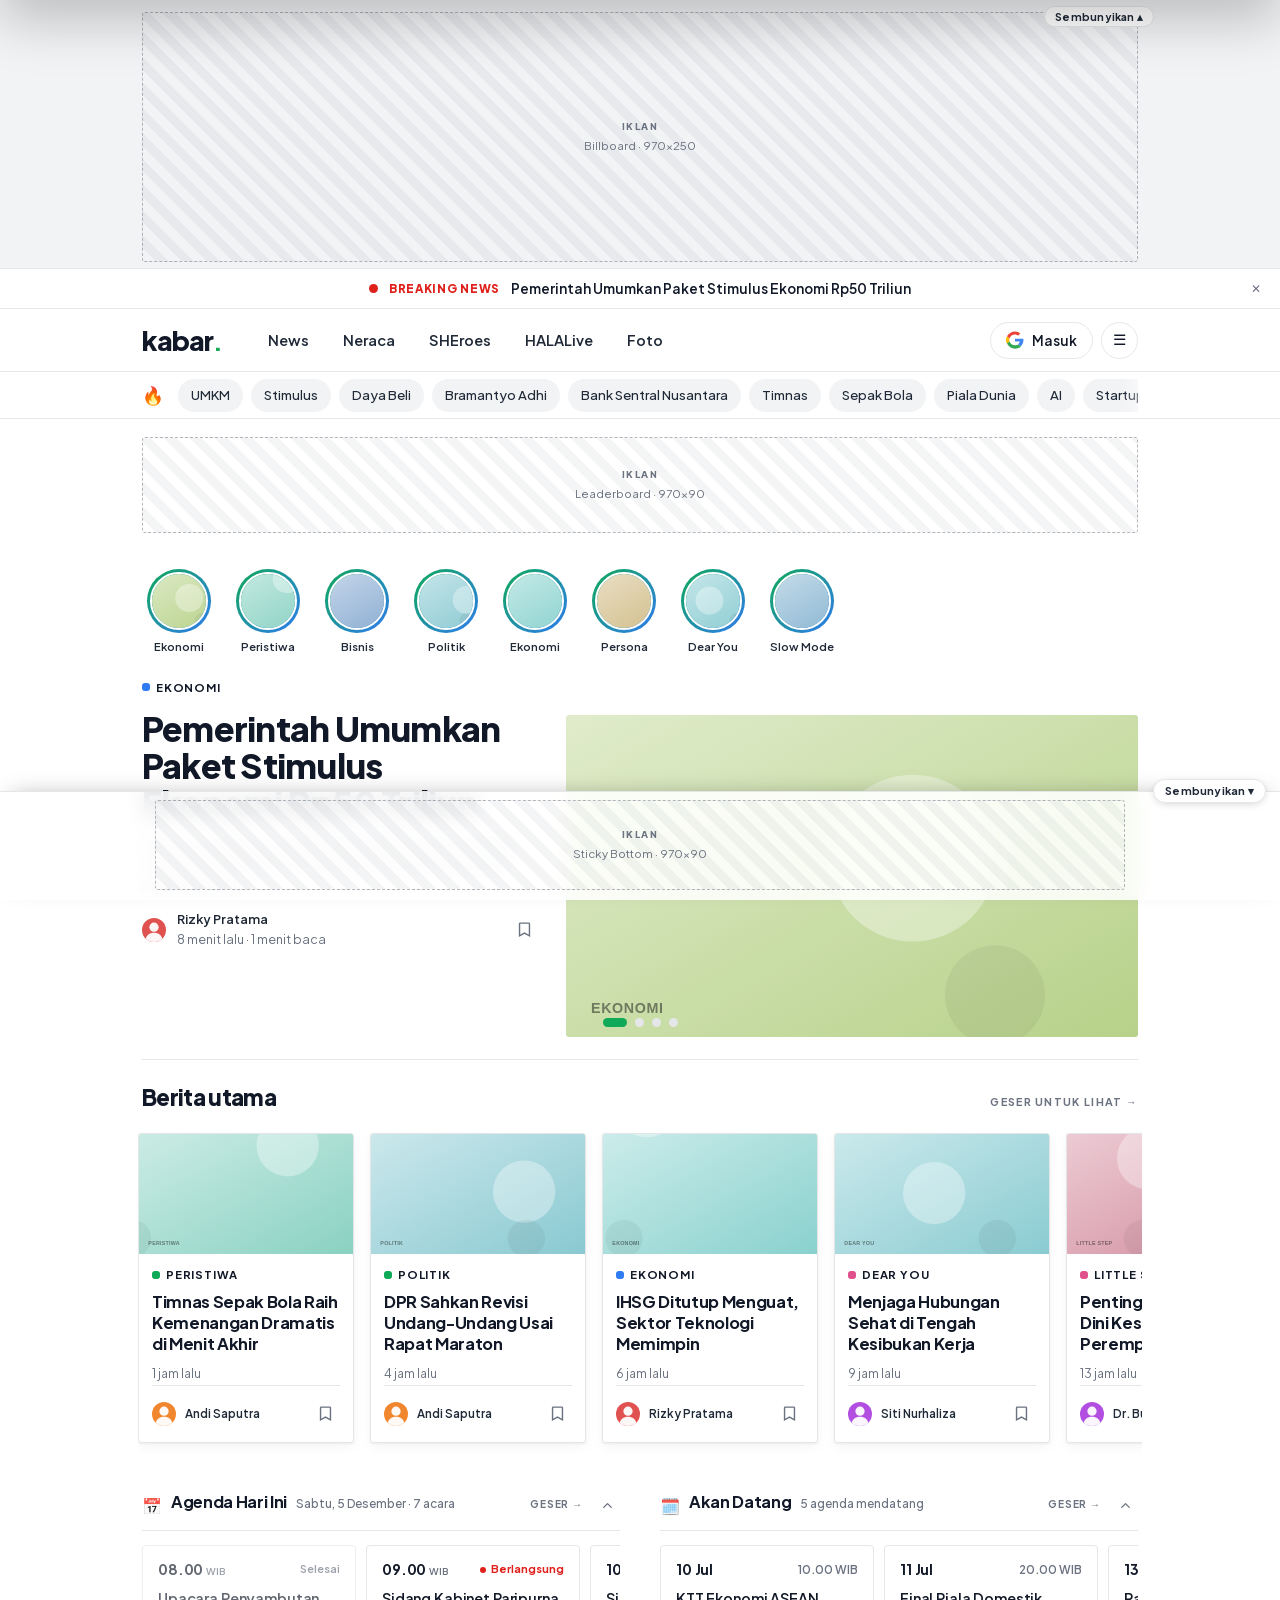
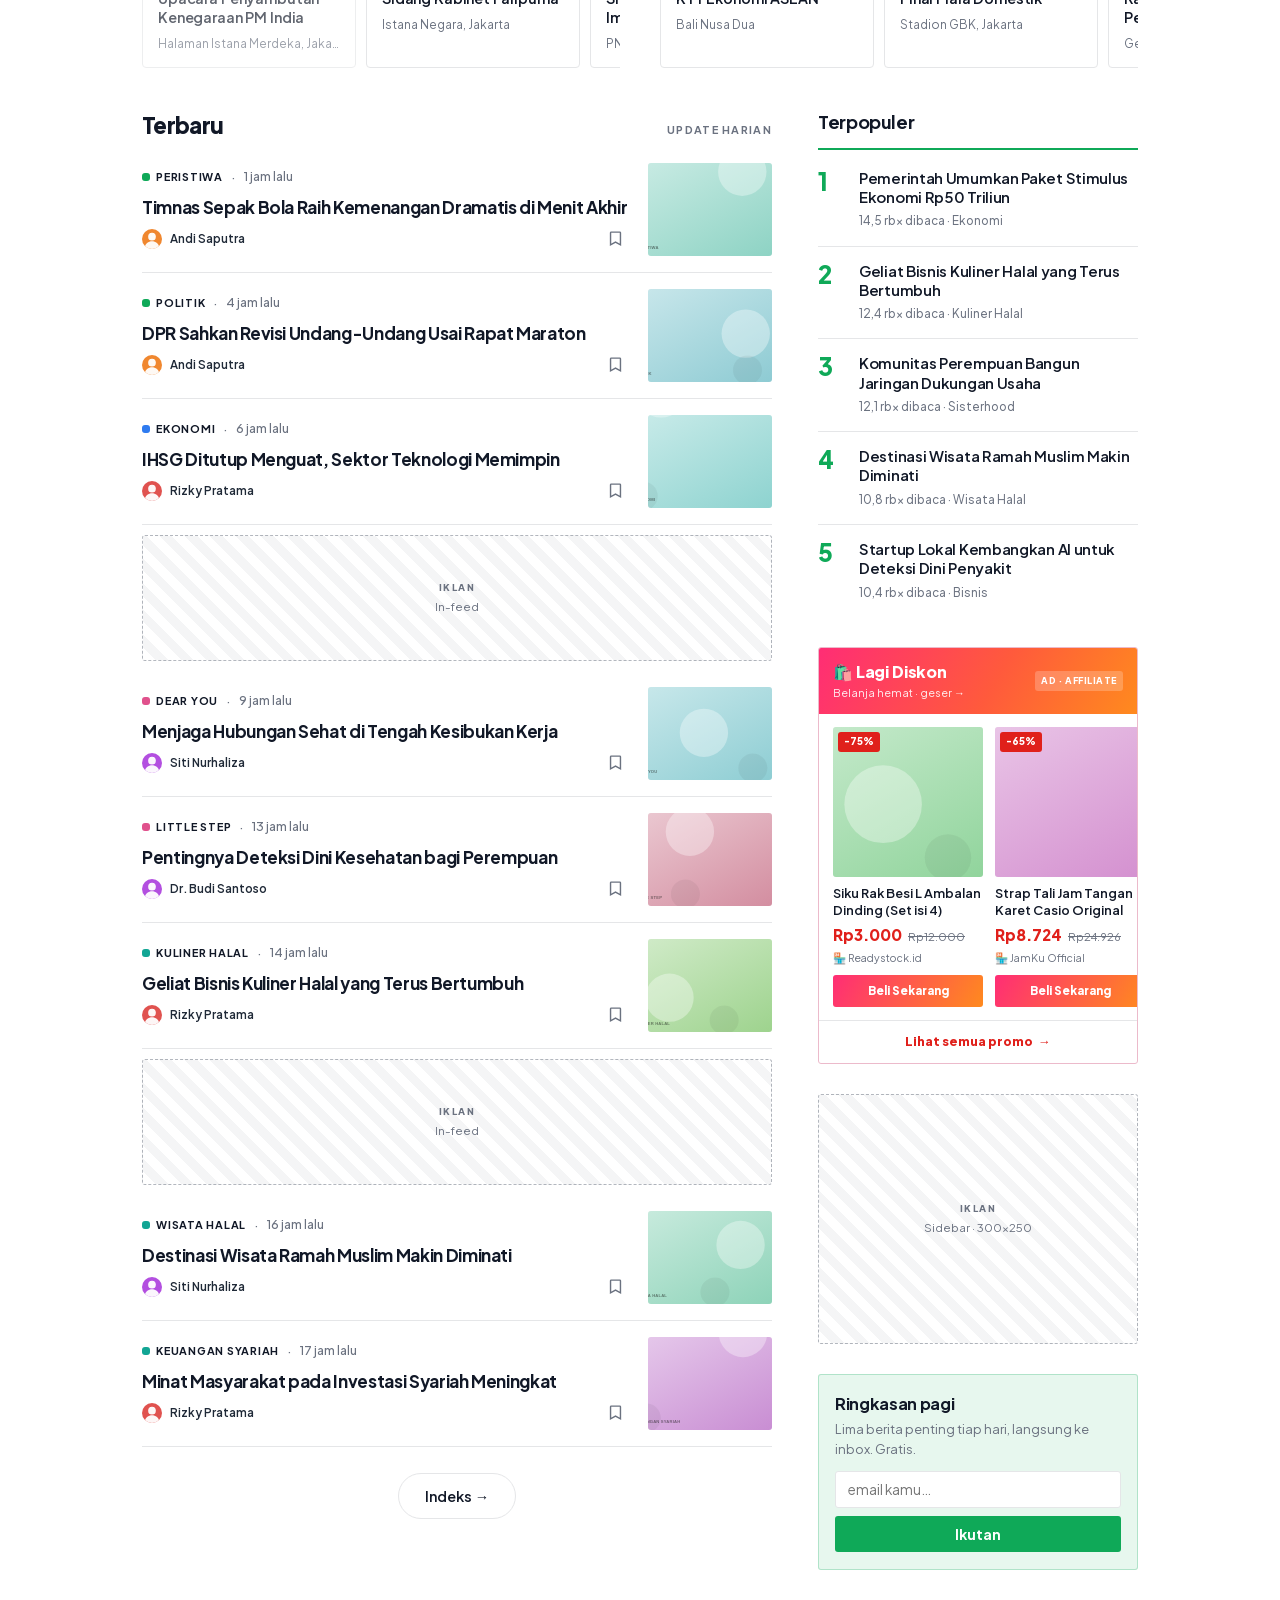
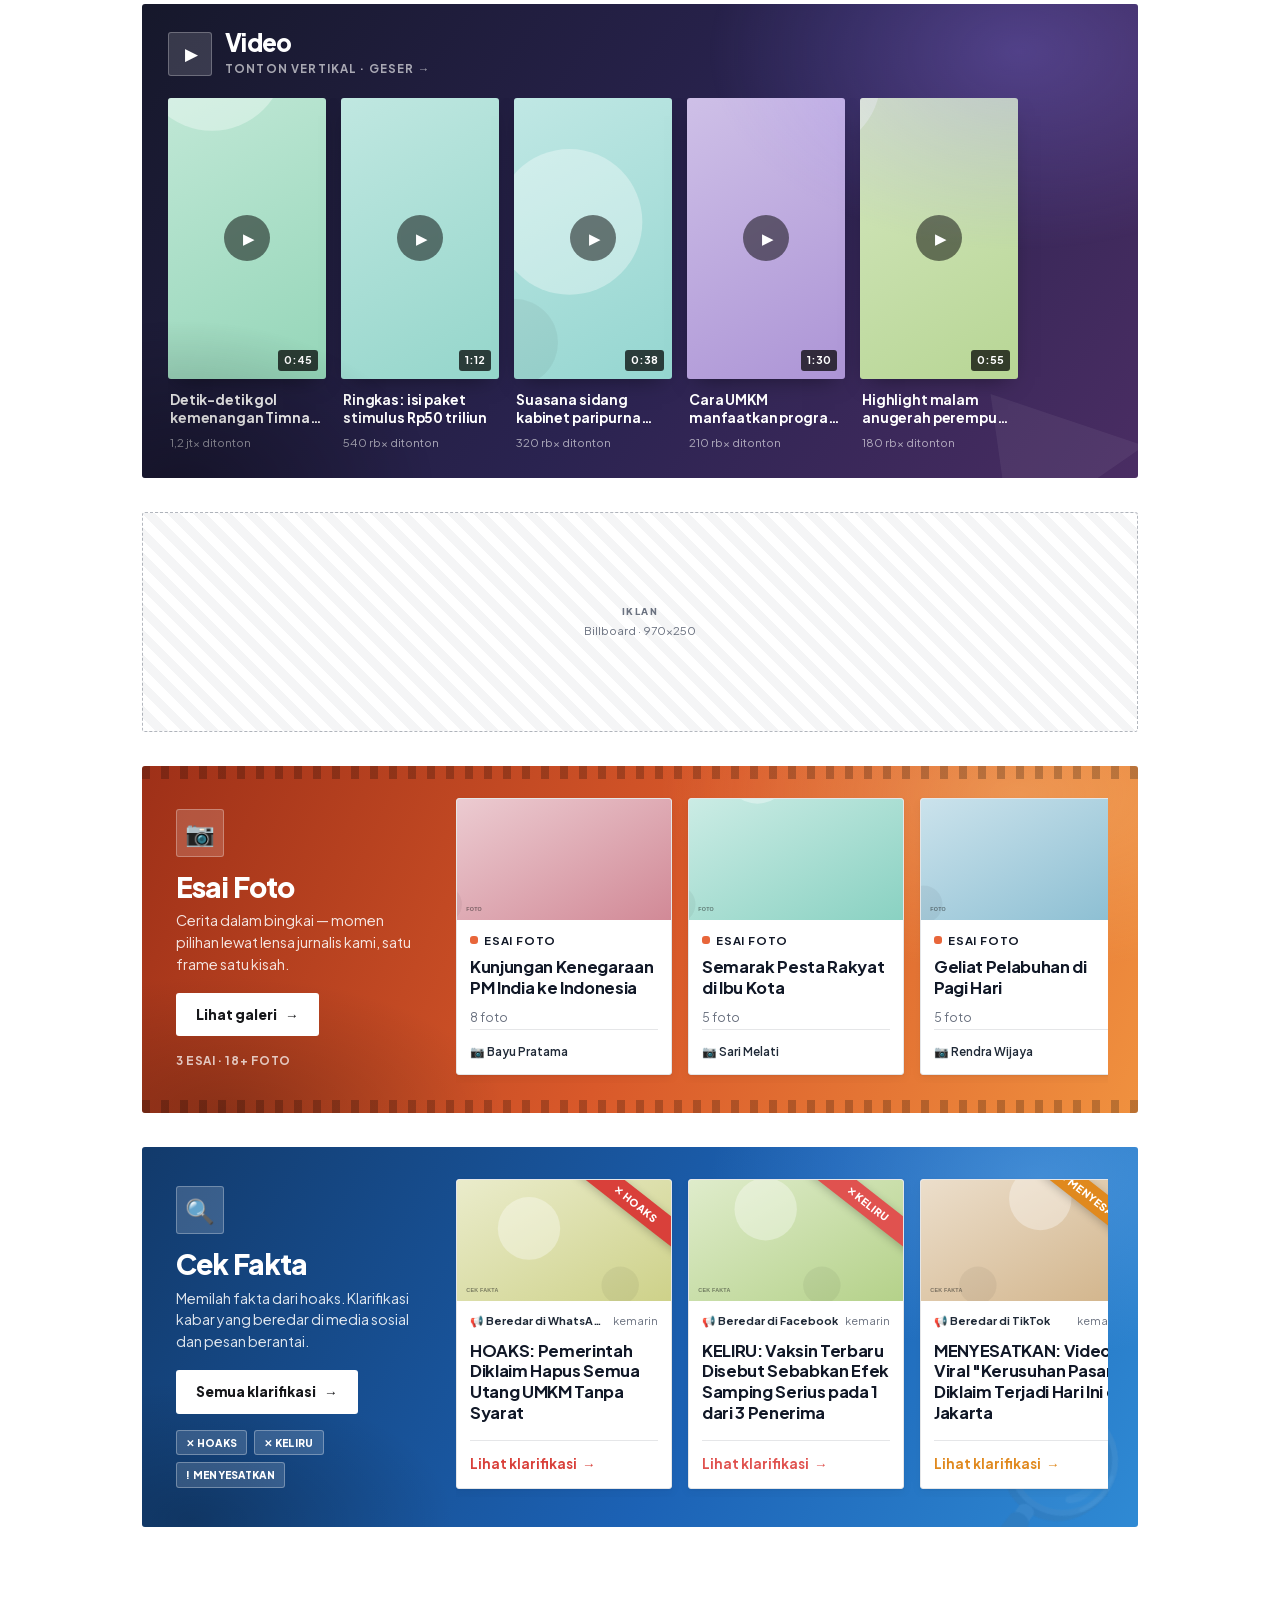
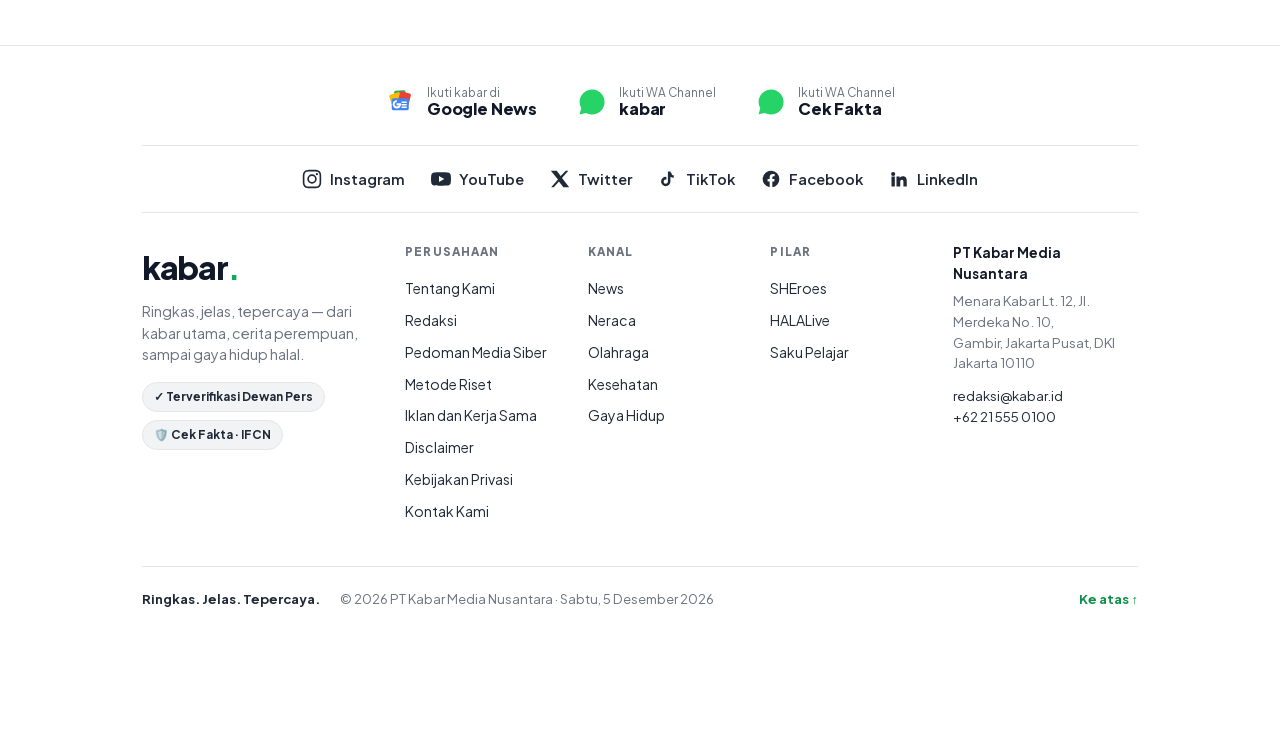
<file: index.html>
<!doctype html>
<html lang="id">
<head>
<meta charset="utf-8">
<meta name="viewport" content="width=device-width, initial-scale=1">
<link rel="icon" href="data:image/svg+xml,%3Csvg xmlns=%27http://www.w3.org/2000/svg%27 viewBox=%270 0 100 100%27%3E%3Ctext y=%27.9em%27 font-size=%2790%27%3E%F0%9F%93%B0%3C/text%3E%3C/svg%3E">
<title>kabar — portal berita</title>
<style>
/* ==== Embedded font: Plus Jakarta Sans (variable 200-800). Deploy: <link>. ==== */
@font-face{font-family:'Plus Jakarta Sans';font-style:normal;font-weight:200 800;font-display:swap;src:url([data-uri]) format('woff2')}

  :root {
    --bg: #ffffff; --surface: #ffffff; --ink: #111827; --ink-soft: #1f2937; --muted: #6b7280;
    --line: #e5e6e8; --panel: #f2f3f5; --accent: #0fa958; --accent-dark: #0c9049; --accent-tint: #e7f7ee;
    --breaking: #e0201b;
    --radius: 3px; --radius-sm: 3px; --maxw: 1040px;
    --sans: 'Plus Jakarta Sans', -apple-system, BlinkMacSystemFont, "Segoe UI", Roboto, "Helvetica Neue", Arial, sans-serif;
    --serif: var(--sans);
    --reading: 'Plus Jakarta Sans', -apple-system, BlinkMacSystemFont, "Segoe UI", Roboto, "Helvetica Neue", Arial, sans-serif;
    --card-shadow: 0 6px 22px rgba(0,0,0,.09);
    --card-rest: 0 1px 2px rgba(20,24,28,.05), 0 4px 12px rgba(20,24,28,.045);
  }
  /* Default mode terang. Mode gelap hanya aktif saat pembaca menyalakannya (data-theme="dark"). */
  :root[data-theme="dark"] { --bg:#111312; --surface:#191c1a; --ink:#eef0ec; --ink-soft:#cbcfc9; --muted:#8b918b;
      --line:#262a26; --panel:#1b1f1c; --accent:#22c06a; --accent-dark:#1aa85c; --accent-tint:#12241a; --breaking:#f0433d; --card-shadow:0 6px 24px rgba(0,0,0,.5); }
  :root[data-theme="light"] { --bg:#ffffff; --surface:#ffffff; --ink:#111827; --ink-soft:#1f2937; --muted:#6b7280;
      --line:#e5e6e8; --panel:#f2f3f5; --accent:#0fa958; --accent-dark:#0c9049; --accent-tint:#e7f7ee; --breaking:#e0201b; --card-shadow:0 6px 22px rgba(0,0,0,.09); --card-rest:0 1px 2px rgba(20,24,28,.05), 0 4px 12px rgba(20,24,28,.045); }

  * { margin: 0; padding: 0; box-sizing: border-box; }
  html { scroll-behavior: smooth; overflow-x: clip; }
  body { font-family: var(--sans); background: var(--bg); color: var(--ink); line-height: 1.55; -webkit-font-smoothing: antialiased; }
  a { color: inherit; text-decoration: none; }
  img { display: block; max-width: 100%; }
  ::selection { background: var(--accent); color: #fff; }
  .wrap { max-width: var(--maxw); margin: 0 auto; padding: 0 22px; }
  .eyebrow { font-size: .68rem; font-weight: 700; text-transform: uppercase; letter-spacing: .12em; color: var(--muted); }

  @keyframes viewIn { from { opacity: 0; transform: translateY(9px);} to { opacity: 1; transform: none; } }
  #view.in { animation: viewIn .4s cubic-bezier(.22,.61,.36,1); }
  @keyframes scrollLeft { from { transform: translateX(0); } to { transform: translateX(-50%); } }
  @keyframes pulse2 { 0%{opacity:1;} 50%{opacity:.35;} 100%{opacity:1;} }
  @media (prefers-reduced-motion: reduce) { * { animation: none !important; transition: none !important; scroll-behavior: auto; } }

  /* Penajaman tipografi */
  .brand, .foot-brandcol .big { font-weight: 800; letter-spacing: -0.04em; }
  /* Judul editorial pakai serif yang sama dengan badan berita agar menyatu */
  .hero-text h1, .article h1 { font-family: var(--reading); font-weight: 800; letter-spacing: -0.022em; line-height: 1.08; }
  .sec-head h2, .empty h3 { font-weight: 800; letter-spacing: -0.03em; }
  .ncard h3, .list-item h3, .pop .t, .rail-box h4, .nl h4 { font-weight: 700; letter-spacing: -0.02em; }

  /* ===== Header sticky (breaking + nav menempel saat scroll) ===== */
  .site-top { position: sticky; top: 0; z-index: 50; }

  /* ===== Breaking bar (statis, terpusat, bisa ditutup) ===== */
  .breaking-bar { position: relative; display: flex; justify-content: center; align-items: center; gap: 11px; padding: 9px 40px;
    background: var(--surface); border-bottom: 1px solid var(--line); }
  .bn-dot { width: 9px; height: 9px; border-radius: 50%; background: var(--breaking); flex-shrink: 0; animation: blink 1s ease-in-out infinite; }
  .bn-label { color: var(--breaking); font-weight: 800; font-size: .72rem; letter-spacing: .06em; text-transform: uppercase; white-space: nowrap; }
  .bn-head { font-size: .86rem; font-weight: 600; color: var(--ink); cursor: pointer; white-space: nowrap; overflow: hidden;
    text-overflow: ellipsis; max-width: 60vw; }
  .bn-head:hover { color: var(--breaking); }
  .bn-close { position: absolute; right: 12px; top: 50%; transform: translateY(-50%); border: none; background: none; color: var(--muted);
    cursor: pointer; font-size: .78rem; padding: 4px 7px; border-radius: 3px; line-height: 1; }
  .bn-close:hover { color: var(--breaking); background: var(--panel); }
  @keyframes blink { 0%,100% { opacity: 1; } 50% { opacity: .18; } }

  /* ===== Nav ===== */
  .nav { background: color-mix(in srgb, var(--bg) 92%, transparent);
    backdrop-filter: saturate(1.5) blur(14px); border-bottom: 1px solid var(--line); }
  .nav-inner { display: flex; align-items: center; gap: 18px; height: 62px; }
  .brand { font-size: 1.7rem; cursor: pointer; }
  .brand b { color: var(--accent); }
  .nav-secs { display: flex; gap: 4px; margin-left: 14px; flex: 1; min-width: 0; overflow-x: auto; scrollbar-width: none; }
  .nav-secs::-webkit-scrollbar { display: none; }
  .nav-secs a { padding: 8px 15px; border-radius: 999px; font-size: .92rem; font-weight: 600; color: var(--ink-soft); white-space: nowrap;
    cursor: pointer; transition: background .16s, color .16s; }
  .nav-secs a:hover { background: var(--panel); color: var(--ink); }
  .nav-secs a.active { color: #fff; }
  .nav-actions { display: flex; align-items: center; gap: 8px; }
  .icon-btn { width: 37px; height: 37px; display: grid; place-items: center; border-radius: 999px; border: 1px solid var(--line);
    background: var(--surface); color: var(--ink); cursor: pointer; font-size: .95rem; transition: background .16s; }
  .icon-btn:hover { background: var(--panel); }

  /* ===== Mega menu ===== */
  .mega-overlay { position: fixed; inset: 0; background: rgba(0,0,0,.4); z-index: 140; opacity: 0; pointer-events: none; transition: opacity .22s; }
  .mega-overlay.open { opacity: 1; pointer-events: auto; }
  .mega { position: fixed; top: 0; left: 0; right: 0; z-index: 145; background: var(--bg); border-bottom: 1px solid var(--line);
    box-shadow: 0 20px 50px rgba(0,0,0,.22); transform: translateY(-100%); transition: transform .3s cubic-bezier(.22,.61,.36,1); max-height: 92vh; overflow: auto; }
  .mega-overlay.open + .mega, .mega.open { transform: none; }
  .mega-top { display: flex; align-items: center; justify-content: space-between; height: 62px; }
  .mega-search { display: flex; align-items: center; gap: 10px; background: var(--panel); border: 1px solid var(--line); border-radius: 3px;
    padding: 0 8px 0 16px; height: 50px; margin: 4px 0 22px; transition: border-color .16s; }
  .mega-search:focus-within { border-color: var(--accent); }
  .mega-search .ms-ico { font-size: 1.15rem; color: var(--muted); }
  .mega-search input { flex: 1; min-width: 0; border: none; background: none; outline: none; color: var(--ink); font-size: 1rem; font-family: inherit; }
  .mega-search button { border: none; background: var(--accent); color: #fff; height: 36px; padding: 0 18px; border-radius: 3px; font-weight: 700;
    font-size: .88rem; cursor: pointer; font-family: inherit; transition: background .16s; }
  .mega-search button:hover { background: var(--accent-dark); }
  .mega-grid { display: grid; grid-template-columns: repeat(3, 1fr); gap: 26px; padding: 8px 0 34px; }
  .mega-sec { border-top: 3px solid var(--sc); padding-top: 16px; }
  .mega-h { display: inline-flex; align-items: center; gap: 8px; font-size: 1.35rem; font-weight: 800; letter-spacing: -0.03em; cursor: pointer;
    color: var(--ink); background: none; border: none; font-family: inherit; padding: 0; margin-bottom: 14px; }
  .mega-h .arw { color: var(--sc); transition: transform .16s; }
  .mega-h:hover .arw { transform: translateX(4px); }
  .mega-tags { display: flex; flex-wrap: wrap; gap: 9px; }
  .mega-tags a { padding: 8px 14px; border-radius: 3px; background: var(--panel); font-size: .9rem; font-weight: 500; cursor: pointer;
    transition: background .16s, color .16s; }
  .mega-tags a:hover { background: var(--sc); color: #fff; }
  .mega-foot { display: flex; gap: 10px; flex-wrap: wrap; padding: 18px 0 26px; border-top: 1px solid var(--line); }
  .mega-foot button { display: inline-flex; align-items: center; gap: 7px; padding: 10px 16px; border-radius: 999px; border: 1px solid var(--line);
    background: var(--surface); color: var(--ink); font-weight: 600; font-size: .88rem; cursor: pointer; font-family: inherit; transition: .16s; }
  .mega-foot button:hover { border-color: var(--accent); color: var(--accent-dark); }

  /* Bar topik hangat (di bawah menu) */
  .trending-bar { border-bottom: 1px solid var(--line); background: var(--surface); }
  .trending-bar .wrap { display: flex; align-items: center; gap: 14px; height: 46px; position: relative; }
  /* penanda samar di kanan: menandakan chip masih bisa digeser */
  .trending-bar .wrap::after { content: ""; position: absolute; right: 0; top: 0; bottom: 0; width: 38px; pointer-events: none;
    background: linear-gradient(to right, transparent, var(--surface)); }
  .tb-label { font-size: 1.1rem; white-space: nowrap; display: flex; align-items: center; transform-origin: 50% 85%;
    animation: flame 1.3s ease-in-out infinite; }
  @keyframes flame {
    0%,100% { transform: scale(1) rotate(-3deg); }
    20% { transform: scale(1.14) rotate(3deg); }
    40% { transform: scale(0.95) rotate(-2deg); }
    60% { transform: scale(1.1) rotate(2deg); }
    80% { transform: scale(1.02) rotate(-1deg); }
  }
  .tb-chips { display: flex; gap: 8px; overflow-x: auto; scrollbar-width: none; flex: 1; min-width: 0; }
  .tb-chips::-webkit-scrollbar { display: none; }
  .tb-chips a { white-space: nowrap; padding: 6px 13px; border-radius: 999px; background: var(--panel); font-size: .82rem; font-weight: 500;
    cursor: pointer; transition: background .16s, color .16s; display: inline-flex; align-items: center; gap: 7px; color: var(--ink-soft); }
  .tb-chips a:hover { background: var(--accent); color: #fff; }
  .tb-chips a .dot { width: 7px; height: 7px; border-radius: 2px; flex-shrink: 0; }
  .tb-chips a:hover .dot { background: #fff !important; }

  main { padding: 30px 0 20px; }
  .sec-head { display: flex; align-items: baseline; justify-content: space-between; gap: 16px; margin: 0 0 16px; }
  .sec-head h2 { font-size: 1.4rem; }
  .sec-head h2 .dot { display: inline-block; width: 11px; height: 11px; border-radius: 3px; margin-right: 9px; vertical-align: middle; }

  .chip { display: inline-flex; align-items: center; gap: 6px; font-size: .71rem; font-weight: 700; text-transform: uppercase;
    letter-spacing: .07em; color: var(--ink); cursor: pointer; }
  .chip .swatch { width: 8px; height: 8px; border-radius: 3px; }
  .meta { font-size: .81rem; color: var(--muted); display: flex; gap: 13px; align-items: center; flex-wrap: wrap; }
  .meta .who { color: var(--ink-soft); font-weight: 600; }

  /* Hero slider */
  .hero-row { padding-bottom: 22px; margin-bottom: 20px; border-bottom: 1px solid var(--line); }
  .hero-slider { position: relative; overflow: hidden; min-width: 0; }
  .hs-track { display: flex; transition: transform .55s cubic-bezier(.22,.61,.36,1); }
  .hs-slide { min-width: 100%; }
  .hs-slide .hero { padding-bottom: 0; margin: 0; border-bottom: none; }
  /* foto hero sejajar dgn foto editorial (yg terdorong turun oleh heading "Editorial") */
  .hs-slide .hero-media { margin-top: 42px; }
  .hs-arrow { position: absolute; top: 46%; transform: translateY(-50%); width: 42px; height: 42px; border-radius: 50%;
    border: 1px solid color-mix(in srgb, var(--line) 45%, transparent); background: color-mix(in srgb, var(--surface) 22%, transparent); backdrop-filter: blur(2px);
    color: var(--ink); font-size: 1.5rem; line-height: 1; cursor: pointer; z-index: 3; display: grid; place-items: center;
    opacity: 0; transition: opacity .18s, background .16s, border-color .16s; }
  .hero-slider:hover .hs-arrow { opacity: 1; }
  .hs-arrow:hover { background: color-mix(in srgb, var(--surface) 70%, transparent); border-color: var(--accent); color: var(--accent-dark); }
  .hs-arrow.prev { left: 4px; } .hs-arrow.next { right: 4px; }
  .hs-dots { position: absolute; bottom: 10px; left: 0; right: 0; display: flex; justify-content: center; gap: 8px; z-index: 3; }
  .hs-dot { width: 9px; height: 9px; border-radius: 50%; border: none; background: var(--line); cursor: pointer; padding: 0; transition: width .25s, background .25s; }
  .hs-dot.active { background: var(--accent); width: 24px; border-radius: 5px; }

  /* Hero (diperkecil agar Editorial & Berita utama lebih cepat terlihat) */
  .hero { display: grid; grid-template-columns: 0.82fr 1.18fr; gap: 26px; align-items: start; padding-bottom: 22px; margin-bottom: 20px; border-bottom: 1px solid var(--line); }
  .hero-media { border-radius: 3px; overflow: hidden; aspect-ratio: 16/9; cursor: pointer; order: 2; }
  .hero-media img { width: 100%; height: 100%; object-fit: cover; transition: transform .55s cubic-bezier(.22,.61,.36,1); }
  .hero-media:hover img { transform: scale(1.04); }
  .hero-text .chip { margin-bottom: 4px; }
  .hero-text h1 { font-size: clamp(1.5rem, 2.8vw, 2.15rem); margin: 10px 0 0; text-wrap: balance; cursor: pointer; }
  .hero-text h1:hover { color: var(--accent-dark); }
  .hero-text p { margin-top: 10px; color: var(--muted); font-size: .92rem; line-height: 1.48; letter-spacing: normal; word-spacing: normal; max-width: 48ch; }
  .hero-text .hmeta { display: flex; align-items: center; gap: 11px; margin-top: 13px; }
  .hero-text .hmeta .who { font-size: .8rem; font-weight: 600; color: var(--ink-soft); }
  .hero-text .hmeta .sub { font-size: .78rem; color: var(--muted); }

  /* Kartu */
  .ncard { background: var(--surface); border: 1px solid var(--line); border-radius: 3px; overflow: hidden;
    cursor: pointer; display: flex; flex-direction: column; box-shadow: var(--card-rest, none);
    transition: box-shadow .18s ease, transform .18s ease, border-color .18s; }
  .ncard:hover { box-shadow: var(--card-shadow); transform: translateY(-2px); border-color: transparent; }
  .ncard .ph { aspect-ratio: 16/9; overflow: hidden; background: var(--panel); }
  .ncard .ph img { width: 100%; height: 100%; object-fit: cover; transition: transform .5s cubic-bezier(.22,.61,.36,1); }
  .ncard:hover .ph img { transform: scale(1.05); }
  .ncard .cbody { padding: 14px 15px 15px; display: flex; flex-direction: column; flex: 1; }
  .ncard .chip { margin-bottom: 8px; }
  .ncard h3 { font-size: 1.14rem; line-height: 1.26; }
  .ncard:hover h3 { color: var(--accent-dark); }
  .ncard .time { font-size: .77rem; color: var(--muted); margin-top: 9px; }
  .ncard .src { display: flex; align-items: center; gap: 9px; margin-top: auto; padding-top: 13px; border-top: 1px solid var(--line); }
  .ncard .time { margin-bottom: 2px; }
  .avatar { width: 24px; height: 24px; border-radius: 50%; display: grid; place-items: center; color: #fff; font-size: .64rem; font-weight: 700; flex-shrink: 0; overflow: hidden; }
  .avatar img { width: 100%; height: 100%; object-fit: cover; display: block; }
  .auav { cursor: pointer; transition: box-shadow .16s; }
  .auav:hover { box-shadow: 0 0 0 2px var(--accent); }
  .aulink { cursor: pointer; }
  .aulink:hover { color: var(--accent-dark); }

  /* Logo berbagi */
  .sh-btn { width: 38px; height: 38px; border-radius: 50%; display: inline-grid; place-items: center; border: 1px solid var(--line);
    background: var(--surface); color: var(--brand); cursor: pointer; transition: background .16s, transform .16s, border-color .16s; }
  .sh-btn svg { width: 18px; height: 18px; }
  .sh-btn:hover { background: var(--brand); border-color: var(--brand); color: #fff; transform: translateY(-2px); }

  /* Follow (Google News + sumber pilihan — dua pil senada) */
  .follow-row { display: flex; align-items: center; justify-content: center; gap: 10px; flex-wrap: wrap; margin: 0; }
  .gnews-block { margin-top: 18px; text-align: center; }
  .gnews-label { display: block; font-size: .82rem; color: var(--muted); font-weight: 600; margin-bottom: 10px; }
  .follow-link { display: inline-flex; align-items: center; gap: 7px; padding: 9px 16px; border-radius: 999px; border: 1px solid var(--line);
    background: transparent; color: var(--muted); font-size: .85rem; font-weight: 600; cursor: pointer; transition: border-color .16s, color .16s; }
  .follow-link:hover { border-color: var(--accent); color: var(--accent-dark); }
  .follow-link svg { width: 16px; height: 16px; }
  @media (max-width: 560px) { .artbar-div { display: none; } .share { gap: 8px; } }

  /* Halaman penulis */
  .author-head { display: flex; gap: 20px; align-items: center; padding: 4px 0; }
  .avatar.xl { width: 88px; height: 88px; }
  .au-role { font-size: .7rem; font-weight: 800; text-transform: uppercase; letter-spacing: .1em; color: var(--accent-dark); }
  .au-name { font-size: 1.8rem; font-weight: 800; letter-spacing: -0.03em; margin: 4px 0 8px; }
  .au-bio { color: var(--muted); font-size: .95rem; max-width: 56ch; line-height: 1.5; }
  .srcname { font-size: .73rem; font-weight: 600; color: var(--ink-soft); }

  .carousel { display: flex; align-items: stretch; gap: 16px; overflow-x: auto; scroll-snap-type: x mandatory; padding: 2px 4px 14px; margin: 0 -4px; scrollbar-width: none; }
  .carousel::-webkit-scrollbar { display: none; }
  .carousel .ncard { min-width: 300px; max-width: 300px; scroll-snap-align: start; }

  .loadmore { display: block; width: fit-content; margin: 26px auto 0; padding: 11px 26px; border: 1px solid var(--line); background: var(--surface);
    color: var(--ink); border-radius: 999px; font-weight: 600; font-size: .9rem; cursor: pointer; font-family: inherit; transition: .16s; text-align: center; white-space: nowrap; }
  .loadmore:hover { border-color: var(--accent); color: var(--accent-dark); }

  .layout { display: grid; grid-template-columns: 1fr 320px; gap: 46px; margin-top: 34px; align-items: start; }
  .layout > * { min-width: 0; }  /* cegah carousel di dalam artikel memaksa kolom melebar (overflow horizontal) */
  .layout main { padding-top: 0; }  /* sejajarkan judul kolom kiri (Terbaru) dengan rail (Terpopuler) */

  /* Feed list */
  .list-item { display: grid; grid-template-columns: 1fr 124px; gap: 18px; padding: 16px 0; border-bottom: 1px solid var(--line); cursor: pointer; align-items: center; }
  .list-item:first-child { padding-top: 4px; }
  .li-head { display: flex; align-items: center; gap: 8px; margin-bottom: 7px; }
  .li-sep { color: var(--muted); }
  .li-time { font-size: .78rem; color: var(--muted); font-weight: 500; }
  .list-item .chip { font-size: .68rem; }
  .list-item h3 { font-size: 1.08rem; line-height: 1.3; margin-bottom: 5px; }
  .list-item:hover h3 { color: var(--accent-dark); }
  .list-item p { display: none; }
  .list-item .src { display: flex; align-items: center; gap: 8px; font-size: .78rem; color: var(--muted); }
  .list-item .src .srcname { color: var(--ink-soft); font-weight: 600; }
  .list-item .thumb { border-radius: 3px; overflow: hidden; aspect-ratio: 4/3; background: var(--panel); }
  .list-item .thumb img { width: 100%; height: 100%; object-fit: cover; transition: transform .5s cubic-bezier(.22,.61,.36,1); }
  .list-item:hover .thumb img { transform: scale(1.05); }
  .avatar.sm { width: 20px; height: 20px; font-size: .56rem; }
  .bm { margin-left: auto; border: none; background: none; cursor: pointer; color: var(--muted); width: 30px; height: 30px; border-radius: 50%; display: grid; place-items: center; transition: background .16s, color .16s; flex-shrink: 0; }
  .bm:hover { background: var(--panel); color: var(--ink); }
  .bm svg { width: 17px; height: 17px; fill: none; stroke: currentColor; stroke-width: 2; }
  .bm.saved { color: var(--accent-dark); } .bm.saved svg { fill: currentColor; }

  /* Rail */
  .rail { position: sticky; top: calc(var(--head-h, 62px) + 16px); display: flex; flex-direction: column; gap: 30px; }
  .rail-box h4 { font-size: 1.12rem; padding-bottom: 12px; margin-bottom: 4px; border-bottom: 2px solid var(--accent); }
  /* Iklan di atas Esai Foto, selebar kolom Esai Foto */
  .ad-esai { height: 220px; margin: 34px 0 0; }
  .pop { display: flex; gap: 15px; padding: 15px 0; border-bottom: 1px solid var(--line); cursor: pointer; align-items: flex-start; }
  .pop:last-child { border-bottom: none; }
  .pop .n { font-size: 1.5rem; font-weight: 800; color: var(--accent); min-width: 26px; line-height: 1; font-variant-numeric: tabular-nums; }
  .pop .t { font-size: .93rem; font-weight: 600; line-height: 1.3; }
  .pop:hover .t { color: var(--accent-dark); }
  .pop .m { font-size: .73rem; color: var(--muted); margin-top: 5px; }
  .pop-empty { font-size: .85rem; color: var(--muted); padding: 10px 0 2px; }
  .nl { background: var(--accent-tint); border: 1px solid color-mix(in srgb, var(--accent) 25%, transparent); border-radius: var(--radius); padding: 16px 16px 17px; }
  .nl h4 { font-size: 1.02rem; margin-bottom: 4px; }
  .nl p { font-size: .8rem; color: var(--muted); margin-bottom: 11px; }
  .nl input { width: 100%; padding: 9px 12px; font-size: .85rem; border: 1px solid var(--line); border-radius: 3px; outline: none; margin-bottom: 8px; background: var(--surface); color: var(--ink); font-family: inherit; }
  .nl input:focus { border-color: var(--accent); }
  .nl button { width: 100%; padding: 9px; background: var(--accent); color: #fff; border: none; border-radius: 3px; font-weight: 700; font-size: .88rem; cursor: pointer; font-family: inherit; transition: background .16s; }
  .nl button:hover { background: var(--accent-dark); }

  /* Artikel */
  .crumb { font-size: .8rem; color: var(--muted); margin: 6px 0 22px; }
  .crumb a { cursor: pointer; } .crumb a:hover { color: var(--accent-dark); }
  .article { max-width: 700px; margin: 0 auto; }
  .article h1 { font-size: clamp(1.9rem, 3.6vw, 2.6rem); margin: 12px 0 16px; text-wrap: balance; }
  .article .lede { font-family: var(--reading); font-size: 1.1rem; color: var(--ink-soft); line-height: 1.55; letter-spacing: normal; word-spacing: normal; margin-bottom: 20px; }
  .a-meta { display: flex; align-items: center; gap: 11px; padding-bottom: 20px; border-bottom: 1px solid var(--line); margin-bottom: 26px; }
  .a-meta .who { font-size: .88rem; font-weight: 600; color: var(--ink-soft); }
  .a-meta .sub { font-size: .78rem; color: var(--muted); }
  .article-media { border-radius: 3px; overflow: hidden; aspect-ratio: 16/9; margin-bottom: 8px; }
  .article-media img { width: 100%; height: 100%; object-fit: cover; }
  .cap { font-size: .78rem; color: var(--muted); margin-bottom: 28px; padding-top: 8px; }
  .article-body { font-family: var(--reading); font-size: var(--afs, 1rem); color: var(--ink-soft); }
  .article-body p { font-size: inherit; line-height: 1.6; letter-spacing: normal; word-spacing: normal; margin-bottom: 1em; }
  .article-body b, .article-body strong, .article-body .dateline { color: var(--ink); font-weight: 700; }
  .article-body em, .article-body i { font-style: italic; }

  /* Kontrol ukuran teks */
  .fs-control { display: flex; align-items: center; justify-content: space-between; gap: 12px; padding: 12px 0; margin-bottom: 18px;
    border-top: 1px solid var(--line); border-bottom: 1px solid var(--line); }
  .fs-label { font-size: .8rem; color: var(--muted); font-weight: 600; }
  .fs-seg { display: flex; align-items: center; gap: 8px; }
  .fs-name { font-size: .78rem; color: var(--ink-soft); font-weight: 600; min-width: 84px; text-align: right; }
  .fs-btn { min-width: 40px; height: 34px; padding: 0 10px; border: 1px solid var(--line); background: var(--surface); border-radius: 3px;
    cursor: pointer; color: var(--ink); font-family: inherit; font-weight: 700; transition: .16s; }
  .fs-btn:hover:not(:disabled) { border-color: var(--accent); color: var(--accent-dark); background: var(--accent-tint); }
  .fs-btn:disabled { opacity: .4; cursor: default; }
  .fs-btn .s { font-size: .78rem; } .fs-btn .l { font-size: 1.05rem; }
  /* Kredit editor (teks; di CMS diisi dari nama editor) */
  .editor-credit { margin-top: 26px; font-size: .9rem; color: var(--muted); }
  .editor-credit b { color: var(--ink-soft); font-weight: 700; }

  /* Tag setelah berita — narasi dengan tautan inline */
  .tag-narasi { margin: 22px 0 8px; padding-top: 20px; border-top: 1px solid var(--line); color: var(--muted); font-size: .96rem; line-height: 1.65; }
  .ntag { color: var(--accent-dark); font-weight: 600; text-decoration: underline; text-underline-offset: 3px; text-decoration-thickness: 1.5px; cursor: pointer; transition: color .16s; }
  .ntag:hover { color: var(--accent); text-decoration-thickness: 2px; }

  .share-zone { margin: 22px 0 24px; padding-top: 22px; border-top: 1px solid var(--line); }
  .share { display: flex; gap: 8px; align-items: center; margin: 0; flex-wrap: wrap; }
  .artbar-div { width: 1px; height: 22px; background: var(--line); margin: 0 4px; }
  .save-pill { height: 38px; padding: 0 15px; border-radius: 999px; border: 1px solid var(--line); font-size: .84rem; font-weight: 600; cursor: pointer; transition: .16s; background: var(--surface); color: var(--ink); display: inline-flex; align-items: center; gap: 7px; font-family: inherit; }
  .save-pill svg { width: 15px; height: 15px; fill: none; stroke: currentColor; stroke-width: 2; }
  .save-pill.saved { background: var(--accent-tint); border-color: var(--accent); color: var(--accent-dark); }
  .save-pill.saved svg { fill: currentColor; }

  /* Rekomendasi untukmu (kartu di akhir artikel — lebih ramping, menyesuaikan kolom baca) */
  .rec-reads { margin-top: 40px; padding-top: 28px; border-top: 1px solid var(--line); }
  .rec-reads .sec-head { margin-bottom: 16px; }
  .rec-reads .sec-head h2 { font-size: 1.3rem; }
  /* slide seperti Berita utama, tapi kartu diramping agar pas ~3 terlihat utuh */
  .rec-reads .carousel .ncard, .cat-sub .carousel .ncard, .carousel.sm-cards .ncard { min-width: 216px; max-width: 216px; }
  .rec-reads .carousel .ncard h3, .cat-sub .carousel .ncard h3, .carousel.sm-cards .ncard h3 { font-size: 1.04rem; }
  .rec-reads .carousel .ncard .cbody, .cat-sub .carousel .ncard .cbody, .carousel.sm-cards .ncard .cbody { padding: 12px 13px 13px; }
  .rec-reads .carousel .ncard .src .srcname, .cat-sub .carousel .ncard .src .srcname, .carousel.sm-cards .ncard .src .srcname { overflow: hidden; text-overflow: ellipsis; white-space: nowrap; }

  /* Baca Juga inline */
  .baca-juga { position: relative; border: 1px solid var(--line); border-radius: 3px; padding: 24px 18px 18px; margin: 28px 0; }
  .bj-tag { position: absolute; top: -13px; left: 18px; background: var(--panel); border: 1px solid var(--line); border-radius: 3px; padding: 5px 14px; font-size: .68em; font-weight: 800; letter-spacing: .06em; text-transform: uppercase; color: var(--ink); }
  .bj-item { display: flex; gap: 16px; align-items: center; cursor: pointer; }
  .bj-thumb { width: 5.5em; height: 4.4em; border-radius: 3px; overflow: hidden; flex-shrink: 0; background: var(--panel); }
  .bj-thumb img { width: 100%; height: 100%; object-fit: cover; transition: transform .4s cubic-bezier(.22,.61,.36,1); }
  .baca-juga:hover .bj-thumb img { transform: scale(1.06); }
  .bj-title { font-weight: 700; font-size: 1em; line-height: 1.3; letter-spacing: -0.01em; }
  .baca-juga:hover .bj-title { color: var(--accent-dark); }
  .bj-date { font-size: .78em; color: var(--muted); font-style: italic; margin-top: 5px; }

  /* Polling */
  .poll { border: 1px solid var(--line); border-radius: var(--radius); padding: 22px; margin: 32px 0; background: var(--panel); }
  .poll-head { font-size: .7rem; font-weight: 700; text-transform: uppercase; letter-spacing: .1em; color: var(--accent-dark); margin-bottom: 10px; }
  .poll-q { font-size: 1.16rem; font-weight: 700; margin-bottom: 16px; line-height: 1.32; }
  .poll-body { display: flex; flex-direction: column; gap: 10px; }
  .poll-opt { text-align: left; padding: 13px 16px; border: 1px solid var(--line); background: var(--surface); color: var(--ink); border-radius: 3px; font-size: .95rem; font-weight: 600; cursor: pointer; font-family: inherit; transition: .16s; }
  .poll-opt:hover { border-color: var(--accent); background: var(--accent-tint); color: var(--accent-dark); }
  .poll-res { position: relative; padding: 13px 16px; border-radius: 3px; overflow: hidden; background: var(--surface); border: 1px solid var(--line); display: flex; align-items: center; justify-content: space-between; gap: 12px; }
  .poll-bar { position: absolute; left: 0; top: 0; bottom: 0; width: 0; background: var(--accent-tint); z-index: 0; transition: width .75s cubic-bezier(.22,.61,.36,1); }
  .poll-res.chosen { border-color: var(--accent); } .poll-res.chosen .poll-bar { background: color-mix(in srgb, var(--accent) 24%, transparent); }
  .poll-label { position: relative; z-index: 1; font-size: .93rem; font-weight: 600; }
  .poll-pct { position: relative; z-index: 1; font-size: .9rem; font-weight: 700; color: var(--accent-dark); font-variant-numeric: tabular-nums; }
  .poll-foot { margin-top: 14px; font-size: .8rem; color: var(--muted); }

  .empty { text-align: center; padding: 90px 20px; color: var(--muted); }
  .empty h3 { font-size: 1.5rem; color: var(--ink); margin-bottom: 8px; }
  .empty a { cursor: pointer; color: var(--accent-dark); text-decoration: underline; text-underline-offset: 3px; }

  .progress { position: fixed; top: 0; left: 0; height: 3px; width: 0; background: var(--accent); z-index: 60; transition: width .1s linear; }
  .totop { position: fixed; right: 20px; bottom: 20px; width: 46px; height: 46px; border-radius: 50%; border: 1px solid var(--line); background: var(--surface); color: var(--ink); font-size: 1.2rem; cursor: pointer; box-shadow: var(--card-shadow); z-index: 60; display: grid; place-items: center; opacity: 0; pointer-events: none; transform: translateY(12px); transition: opacity .22s, transform .22s; }
  .totop.show { opacity: 1; pointer-events: auto; transform: none; }
  .totop:hover { border-color: var(--accent); color: var(--accent-dark); }
  .toast { position: fixed; left: 50%; bottom: 26px; transform: translateX(-50%) translateY(20px); background: var(--ink); color: var(--bg); padding: 11px 20px; border-radius: 999px; font-size: .86rem; font-weight: 600; opacity: 0; pointer-events: none; transition: opacity .25s, transform .25s; z-index: 200; }
  .toast.show { opacity: 1; transform: translateX(-50%) translateY(0); }

  /* Modal (kuis & login) */
  .modal-overlay { position: fixed; inset: 0; background: rgba(0,0,0,.55); display: flex; align-items: center; justify-content: center; padding: 20px; z-index: 150; opacity: 0; pointer-events: none; transition: opacity .25s; }
  .modal-overlay.show { opacity: 1; pointer-events: auto; }
  .modal { background: var(--bg); border: 1px solid var(--line); border-radius: 3px; max-width: 520px; width: 100%; max-height: 88vh; overflow: auto; position: relative; box-shadow: 0 24px 70px rgba(0,0,0,.4); transform: translateY(16px) scale(.98); transition: transform .3s cubic-bezier(.22,.61,.36,1); }
  .modal-overlay.show .modal { transform: none; }
  #auth-modal { z-index: 210; }
  #auth-modal .modal { max-width: 420px; }
  .modal-close { position: absolute; top: 12px; right: 12px; width: 34px; height: 34px; border-radius: 50%; border: none; background: var(--panel); color: var(--ink); font-size: .95rem; cursor: pointer; z-index: 2; }
  .modal-close:hover { background: var(--line); }

  .quiz { max-width: 640px; margin: 14px auto; }
  #modal-body .quiz { margin: 0; }
  .quiz-card { border: 1px solid var(--line); border-radius: var(--radius); background: var(--surface); padding: 28px; }
  #modal-body .quiz-card { border: none; padding: 30px 26px 26px; }
  .quiz-intro, .quiz-score { text-align: center; }
  .quiz-intro .emoji, .quiz-score .emoji { font-size: 2.8rem; line-height: 1; }
  .quiz-intro h1 { font-size: 1.9rem; font-weight: 800; letter-spacing: -0.03em; margin: 12px 0 8px; }
  .quiz-intro p, .quiz-score p { color: var(--muted); }
  .quiz-intro .sub, .quiz-score .sub { font-size: .85rem; margin-top: 6px; }
  .quiz-head { display: flex; justify-content: space-between; align-items: center; font-size: .82rem; color: var(--muted); font-weight: 600; margin-bottom: 12px; }
  .quiz-progress { display: flex; gap: 6px; margin-bottom: 20px; }
  .quiz-progress span { flex: 1; height: 5px; border-radius: 3px; background: var(--line); transition: background .3s; }
  .quiz-progress span.done { background: var(--accent); }
  .quiz-q { font-size: 1.32rem; font-weight: 800; letter-spacing: -0.02em; line-height: 1.3; margin-bottom: 18px; text-wrap: balance; }
  .quiz-opts { display: flex; flex-direction: column; gap: 10px; }
  .quiz-opt { text-align: left; padding: 14px 16px; border: 1px solid var(--line); background: var(--surface); border-radius: 3px; font-size: .98rem; font-weight: 600; cursor: pointer; font-family: inherit; color: var(--ink); transition: .16s; display: flex; justify-content: space-between; align-items: center; gap: 10px; }
  .quiz-opt:hover:not(:disabled) { border-color: var(--accent); background: var(--accent-tint); color: var(--accent-dark); }
  .quiz-opt:disabled { cursor: default; }
  .quiz-opt.correct { border-color: var(--accent); background: var(--accent-tint); color: var(--accent-dark); }
  .quiz-opt.wrong { border-color: #e0524f; background: color-mix(in srgb, #e0524f 14%, var(--surface)); color: #d0413d; }
  .quiz-opt .mk { font-weight: 800; }
  .quiz-next { margin-top: 20px; width: 100%; padding: 13px; background: var(--accent); color: #fff; border: none; border-radius: 999px; font-weight: 700; font-size: .95rem; cursor: pointer; font-family: inherit; transition: background .16s; }
  .quiz-next:hover { background: var(--accent-dark); }
  .quiz-score .big { font-size: 3.2rem; font-weight: 800; letter-spacing: -0.03em; color: var(--accent-dark); margin: 8px 0; font-variant-numeric: tabular-nums; }
  .quiz-actions { display: flex; gap: 10px; justify-content: center; margin-top: 22px; flex-wrap: wrap; }
  .quiz-actions .quiz-next { width: auto; padding: 12px 24px; }
  .quiz-ghost { padding: 12px 24px; border-radius: 999px; border: 1px solid var(--line); background: var(--surface); color: var(--ink); font-weight: 600; cursor: pointer; font-family: inherit; font-size: .95rem; transition: .16s; }
  .quiz-ghost:hover { border-color: var(--accent); color: var(--accent-dark); }

  .gbtn-sm { display: inline-flex; align-items: center; gap: 8px; height: 37px; padding: 0 15px; border-radius: 999px; border: 1px solid var(--line); background: var(--surface); color: var(--ink); font-weight: 600; font-size: .85rem; cursor: pointer; font-family: inherit; transition: .16s; }
  .gbtn-sm:hover { background: var(--panel); border-color: var(--muted); }
  .user-wrap { position: relative; display: inline-flex; }
  .user-btn { border: none; background: none; cursor: pointer; padding: 0; border-radius: 50%; }
  .user-btn .avatar { width: 34px; height: 34px; font-size: .78rem; transition: box-shadow .16s; }
  .user-btn:hover .avatar { box-shadow: 0 0 0 3px var(--panel); }
  .user-menu { position: absolute; right: 0; top: 46px; width: 252px; background: var(--surface); border: 1px solid var(--line); border-radius: 3px; box-shadow: var(--card-shadow); padding: 8px; opacity: 0; transform: translateY(-6px); pointer-events: none; transition: .16s; z-index: 120; }
  .user-menu.open { opacity: 1; transform: none; pointer-events: auto; }
  .user-info { display: flex; gap: 11px; align-items: center; width: 100%; padding: 12px; border: none; border-bottom: 1px solid var(--line); margin-bottom: 6px; background: none; font-family: inherit; text-align: left; cursor: pointer; border-radius: 3px 3px 0 0; transition: background .16s; }
  .user-info:hover { background: var(--panel); }
  .user-info .avatar { width: 38px; height: 38px; }
  .user-info .un { font-weight: 700; font-size: .92rem; } .user-info .ue { font-size: .78rem; color: var(--muted); word-break: break-all; }
  .um-item { display: flex; align-items: center; gap: 9px; width: 100%; text-align: left; border: none; background: none; padding: 10px 12px; border-radius: 3px; font-size: .9rem; font-weight: 600; color: var(--ink); cursor: pointer; font-family: inherit; }
  .um-item:hover { background: var(--panel); }
  /* Halaman Profil */
  .prof-head { display: flex; align-items: center; gap: 16px; padding: 8px 0 24px; margin-bottom: 8px; border-bottom: 1px solid var(--line); }
  .prof-av { width: 64px; height: 64px; font-size: 1.5rem; flex: none; }
  .prof-id { min-width: 0; }
  .prof-name { font-size: 1.6rem; font-weight: 800; letter-spacing: -.02em; line-height: 1.1; margin: 0; }
  .prof-email { font-size: .88rem; color: var(--muted); margin-top: 3px; word-break: break-all; }
  .prof-links { display: flex; flex-wrap: wrap; gap: 8px; margin-top: 12px; }
  .prof-links a { font-size: .82rem; font-weight: 700; color: var(--ink-soft); background: var(--panel); border: 1px solid var(--line); border-radius: 999px; padding: 6px 13px; cursor: pointer; transition: .16s; }
  .prof-links a:hover { border-color: var(--accent); color: var(--accent-dark); }
  /* Bio profil (bisa disunting) */
  .prof-bio { margin-top: 11px; max-width: 60ch; }
  .prof-bio .bio-editor { display: none; }
  .prof-bio.editing .bio-view { display: none; }
  .prof-bio.editing .bio-editor { display: block; }
  .bio-view { display: flex; align-items: baseline; gap: 10px; flex-wrap: wrap; }
  .bio-text { font-size: .92rem; color: var(--ink-soft); line-height: 1.5; margin: 0; white-space: pre-wrap; }
  .bio-empty { font-size: .9rem; color: var(--muted); font-style: italic; margin: 0; }
  .bio-edit { border: none; background: none; font-family: inherit; font-size: .8rem; font-weight: 700; color: var(--accent-dark); cursor: pointer; padding: 0; white-space: nowrap; }
  .bio-edit:hover { text-decoration: underline; }
  .bio-editor textarea, .ugc-form input, .ugc-form textarea { width: 100%; font-family: inherit; font-size: .92rem; color: var(--ink); background: var(--surface);
    border: 1px solid var(--line); border-radius: 3px; padding: 10px 12px; outline: none; resize: vertical; transition: border-color .16s; }
  .bio-editor textarea:focus, .ugc-form input:focus, .ugc-form textarea:focus { border-color: var(--accent); }
  .bio-actions { display: flex; justify-content: flex-end; gap: 8px; margin-top: 8px; }
  .btn-ghost, .btn-solid { font-family: inherit; font-size: .82rem; font-weight: 700; border-radius: 999px; padding: 7px 15px; cursor: pointer; transition: .16s; }
  .btn-ghost { border: 1px solid var(--line); background: var(--surface); color: var(--ink-soft); }
  .btn-ghost:hover { border-color: var(--accent); color: var(--accent-dark); }
  .btn-solid { border: none; background: var(--accent); color: #fff; }
  .btn-solid:hover { background: var(--accent-dark); }
  /* Tulisan kamu (UGC) */
  .ugc-sec { margin-top: 30px; }
  .ugc-form { display: flex; flex-direction: column; gap: 10px; margin: 14px 0 20px; padding: 16px; border: 1px solid var(--line); border-radius: 4px; background: var(--surface); }
  .ugc-form input { font-weight: 700; font-size: 1rem; }
  .ugc-formfoot { display: flex; align-items: center; justify-content: space-between; gap: 12px; flex-wrap: wrap; }
  .ugc-hint { font-size: .74rem; color: var(--muted); }
  .ugc-list { display: flex; flex-direction: column; gap: 12px; }
  .ugc-card { border: 1px solid var(--line); border-radius: 4px; background: var(--surface); padding: 15px 16px; }
  .ugc-top { display: flex; align-items: flex-start; justify-content: space-between; gap: 12px; }
  .ugc-title { font-size: 1.05rem; font-weight: 700; letter-spacing: -.01em; line-height: 1.3; color: var(--ink); cursor: pointer; margin: 0; }
  .ugc-title:hover { color: var(--accent-dark); }
  .ugc-del { flex: none; border: none; background: none; font-family: inherit; font-size: .76rem; font-weight: 700; color: var(--muted); cursor: pointer; padding: 2px 4px; }
  .ugc-del:hover { color: var(--breaking); }
  .ugc-body { margin: 8px 0 0; font-size: .9rem; line-height: 1.55; color: var(--ink-soft); white-space: pre-wrap;
    display: -webkit-box; -webkit-line-clamp: 3; -webkit-box-orient: vertical; overflow: hidden; }
  .ugc-meta { margin-top: 10px; font-size: .76rem; color: var(--muted); }
  .ugc-card.pending { border-left: 3px solid var(--amber, #b8770a); }
  .ugc-status { margin-top: 7px; }
  .ugc-badge { display: inline-flex; align-items: center; gap: 5px; font-size: .7rem; font-weight: 800; letter-spacing: .01em; padding: 3px 9px; border-radius: 999px; }
  .ugc-badge.review { color: #b8770a; background: color-mix(in srgb, #b8770a 13%, transparent); }
  .ugc-badge.live { color: var(--accent-dark); background: var(--accent-tint); }
  .ugc-read-meta { font-size: .78rem; color: var(--muted); }
  .ugc-read-title { font-size: 1.4rem; font-weight: 800; letter-spacing: -.02em; line-height: 1.25; margin: 6px 0 12px; text-wrap: balance; }
  .ugc-read-body { font-size: .95rem; line-height: 1.6; color: var(--ink-soft); white-space: pre-wrap; }
  .gsi { padding: 32px 26px 22px; }
  .gsi-head { display: flex; align-items: center; gap: 10px; font-size: 1.08rem; font-weight: 600; }
  .gsi-sub { color: var(--muted); font-size: .9rem; margin: 7px 0 18px; }
  .gsi-acc { display: flex; align-items: center; gap: 12px; width: 100%; text-align: left; border: 1px solid var(--line); background: var(--surface); border-radius: 3px; padding: 12px 14px; cursor: pointer; font-family: inherit; color: var(--ink); margin-bottom: 10px; transition: .16s; }
  .gsi-acc:hover { background: var(--panel); border-color: var(--accent); }
  .gsi-acc .avatar { width: 36px; height: 36px; flex-shrink: 0; }
  .gsi-acc .gn { font-weight: 600; font-size: .92rem; } .gsi-acc .ge { font-size: .78rem; color: var(--muted); }
  .gsi-other .gn { color: var(--accent-dark); }
  .gsi-note { font-size: .72rem; color: var(--muted); margin-top: 12px; text-align: center; }
  .gsi-form { display: flex; flex-direction: column; gap: 10px; }
  .gsi-form input { padding: 12px 14px; border: 1px solid var(--line); border-radius: 3px; background: var(--bg); color: var(--ink); font-family: inherit; outline: none; }
  .gsi-form input:focus { border-color: var(--accent); }
  .gsi-form button { padding: 12px; background: var(--accent); color: #fff; border: none; border-radius: 3px; font-weight: 700; cursor: pointer; font-family: inherit; }

  /* ===== Slot iklan (placeholder) ===== */
  .ad { border: 1px dashed color-mix(in srgb, var(--muted) 50%, transparent); border-radius: 3px; color: var(--muted);
    display: flex; flex-direction: column; align-items: center; justify-content: center; gap: 3px; text-align: center;
    background: repeating-linear-gradient(45deg, transparent, transparent 9px, color-mix(in srgb, var(--muted) 7%, transparent) 9px, color-mix(in srgb, var(--muted) 7%, transparent) 18px); }
  .ad-tag { font-size: .6rem; font-weight: 800; text-transform: uppercase; letter-spacing: .14em; }
  .ad-dim { font-size: .72rem; }
  .ad-leaderboard { height: 96px; margin: 18px 0 2px; }
  /* Iklan billboard atas (gaya detik) — di paling atas, ikut menggulir */
  .top-bb-wrap { padding: 12px 0 6px; background: var(--panel); border-bottom: 1px solid var(--line); }
  .top-bb-wrap .wrap { position: relative; }
  .ad-topbb { height: 250px; margin: 0; transition: height .18s; }
  .topbb-toggle { position: absolute; top: -6px; right: 6px; border: 1px solid var(--line); background: var(--surface); color: var(--ink-soft);
    font-size: .66rem; font-weight: 700; letter-spacing: .02em; padding: 3px 10px; border-radius: 999px; cursor: pointer; font-family: inherit; transition: background .16s, color .16s; z-index: 2; }
  .topbb-toggle:hover { background: var(--panel); color: var(--ink); }
  .top-bb-wrap.collapsed { padding-top: 6px; padding-bottom: 6px; }
  .top-bb-wrap.collapsed .ad-topbb { display: none; }
  .top-bb-wrap.collapsed .topbb-toggle { position: static; display: block; margin-left: auto; }
  @media (max-width: 640px) { .ad-topbb { height: 110px; } .top-bb-wrap { padding: 8px 0 6px; } }
  .ad-feed { height: 126px; margin: 10px 0; }
  /* Iklan sticky bawah (gaya detik) — bisa ditutup */
  .sticky-ad { position: fixed; left: 0; right: 0; bottom: 0; z-index: 130; display: none;
    justify-content: center; padding: 8px 12px 10px; background: color-mix(in srgb, var(--bg) 88%, transparent);
    backdrop-filter: saturate(1.4) blur(10px); border-top: 1px solid var(--line); box-shadow: 0 -6px 22px -12px rgba(0,0,0,.35); }
  .sticky-ad.show { display: flex; }
  .sticky-ad-in { width: 100%; max-width: 970px; height: 90px; border: 1px dashed color-mix(in srgb, var(--muted) 50%, transparent); border-radius: 3px;
    color: var(--muted); display: flex; flex-direction: column; align-items: center; justify-content: center; gap: 3px; text-align: center;
    background: repeating-linear-gradient(45deg, transparent, transparent 9px, color-mix(in srgb, var(--muted) 7%, transparent) 9px, color-mix(in srgb, var(--muted) 7%, transparent) 18px); }
  .sticky-ad-toggle { position: absolute; top: -13px; right: 14px; border: 1px solid var(--line); background: var(--surface); color: var(--ink-soft);
    font-size: .68rem; font-weight: 700; letter-spacing: .02em; padding: 4px 11px; border-radius: 999px; cursor: pointer; font-family: inherit;
    box-shadow: 0 2px 8px -2px rgba(0,0,0,.2); transition: background .16s, color .16s; }
  .sticky-ad-toggle:hover { background: var(--panel); color: var(--ink); }
  .sticky-ad.collapsed { padding-top: 0; padding-bottom: 0; background: transparent; backdrop-filter: none; border-top: none; box-shadow: none; pointer-events: none; }
  .sticky-ad.collapsed .sticky-ad-in { display: none; }
  .sticky-ad.collapsed .sticky-ad-toggle { pointer-events: auto; top: auto; bottom: 8px; }
  .has-sticky-ad .totop { bottom: 124px; }
  body.sticky-collapsed .totop { bottom: 20px; }
  /* Beri ruang aman di dasar footer saat iklan sticky terbuka agar "Ke atas ↑" tak tertutup */
  body.has-sticky-ad:not(.sticky-collapsed) footer { padding-bottom: 120px; }
  @media (max-width: 640px) { .sticky-ad-in { height: 60px; } .sticky-ad { padding: 7px 10px 8px; } .has-sticky-ad .totop { bottom: 92px; }
    body.has-sticky-ad:not(.sticky-collapsed) footer { padding-bottom: 86px; } }
  /* Indeks: filter + paginasi */
  .idx-filter { display: flex; flex-wrap: wrap; gap: 12px 14px; align-items: flex-end; margin: 2px 0 24px; padding-bottom: 22px; border-bottom: 1px solid var(--line); }
  .idx-field { display: flex; flex-direction: column; gap: 6px; }
  .idx-field label { font-size: .7rem; font-weight: 700; letter-spacing: .05em; text-transform: uppercase; color: var(--muted); }
  .idx-field select, .idx-field input { height: 42px; padding: 0 12px; border: 1px solid var(--line); border-radius: 3px; background: var(--surface); color: var(--ink); font-family: inherit; font-size: .9rem; font-weight: 600; cursor: pointer; color-scheme: light dark; }
  .idx-field select { min-width: 200px; }
  .idx-field select:focus, .idx-field input:focus { outline: none; border-color: var(--accent); box-shadow: 0 0 0 3px color-mix(in srgb, var(--accent) 18%, transparent); }
  .idx-reset { height: 42px; padding: 0 16px; border: 1px solid var(--line); border-radius: 3px; background: var(--panel); color: var(--ink-soft); font-weight: 600; font-size: .85rem; cursor: pointer; font-family: inherit; transition: .16s; }
  .idx-reset:hover { border-color: var(--accent); color: var(--accent-dark); }
  .pager { display: flex; gap: 6px; justify-content: center; align-items: center; margin: 32px 0 6px; flex-wrap: wrap; }
  .pg { min-width: 42px; height: 42px; padding: 0 12px; border: 1px solid var(--line); border-radius: 3px; background: var(--surface); color: var(--ink); font-weight: 700; font-size: .9rem; cursor: pointer; font-family: inherit; font-variant-numeric: tabular-nums; transition: .16s; }
  .pg:hover:not(:disabled):not(.on) { border-color: var(--accent); color: var(--accent-dark); }
  .pg.on { background: var(--accent); border-color: var(--accent); color: #fff; cursor: default; }
  .pg:disabled { opacity: .38; cursor: default; }
  @media (max-width: 560px) { .idx-field, .idx-field select { min-width: 0; width: 100%; } .idx-filter { gap: 10px; } .idx-field { flex: 1 1 42%; } }
  .ad-inarticle { height: 118px; margin: 28px 0; }
  .ad-rail { height: 250px; }
  .ad-sky { position: fixed; top: 50%; transform: translateY(-50%); width: 160px; height: 600px; z-index: 40; display: none; transition: opacity .25s; }
  .ad-sky.sky-hide { opacity: 0; pointer-events: none; }
  @media (min-width: 1400px) {
    .ad-sky.left { display: flex; left: calc(((100vw - var(--maxw))/2 - 160px)/2); }
    .ad-sky.right { display: flex; right: calc(((100vw - var(--maxw))/2 - 160px)/2); }
  }
  /* Iklan parallax — gambar "terpaku" ke layar, band-nya menggulung di atasnya (full-bleed) */
  .ad-parallax { position: relative; width: 100%; margin: 32px 0; height: 300px; overflow: hidden; border-radius: 3px; background: var(--panel); }
  .ad-parallax .px-layer { position: absolute; left: 0; right: 0; top: 0; height: 100vh; will-change: transform;
    background-size: cover; background-position: center; }
  .ad-parallax .px-scrim { position: absolute; inset: 0; background: rgba(0,0,0,.12); }
  .ad-parallax .px-cap { position: absolute; inset: 0; z-index: 1; display: flex; align-items: center; justify-content: center; }
  .ad-parallax .px-badge { display: inline-flex; flex-direction: column; align-items: center; gap: 3px;
    background: rgba(15,17,20,.42); backdrop-filter: blur(3px); padding: 12px 22px; border-radius: 3px; }
  .ad-parallax .px-badge .ad-tag { color: rgba(255,255,255,.85); }
  .ad-parallax .px-badge .ad-dim { color: #fff; font-weight: 700; }

  /* FAQ rangkuman (pop-up setelah baca) */
  .faq { padding: 30px 26px 24px; }
  .faq .emoji { font-size: 2rem; line-height: 1; }
  .faq h2 { font-size: 1.4rem; font-weight: 800; letter-spacing: -0.03em; margin: 10px 0 4px; }
  .faq .sub { color: var(--muted); font-size: .88rem; margin-bottom: 16px; }
  .faq-item { border-top: 1px solid var(--line); }
  .faq-item:last-child { border-bottom: 1px solid var(--line); }
  .faq-q { width: 100%; text-align: left; background: none; border: none; padding: 15px 0; display: flex; justify-content: space-between;
    gap: 14px; align-items: flex-start; cursor: pointer; font-family: inherit; color: var(--ink); font-weight: 700; font-size: 1rem; line-height: 1.35; }
  .faq-q .ico { flex-shrink: 0; width: 24px; height: 24px; border-radius: 50%; background: var(--panel); display: grid; place-items: center;
    font-size: 1rem; line-height: 1; transition: transform .25s, background .2s, color .2s; color: var(--accent-dark); }
  .faq-item.open .faq-q .ico { transform: rotate(45deg); background: var(--accent); color: #fff; }
  .faq-a { max-height: 0; overflow: hidden; transition: max-height .3s ease; }
  .faq-a .inner { padding: 0 34px 16px 0; color: var(--ink-soft); font-size: .95rem; line-height: 1.55; }
  .faq-item.open .faq-a { max-height: 420px; }
  .faq-foot { margin-top: 18px; font-size: .8rem; color: var(--muted); text-align: center; }
  .faq-foot a { color: var(--accent-dark); font-weight: 600; cursor: pointer; }
  .faq-reveal { display: none; }
  .faq-reveal.show { display: block; animation: faqUp .45s cubic-bezier(.22,.61,.36,1); }
  @keyframes faqUp { from { opacity: 0; transform: translateY(10px); } to { opacity: 1; transform: none; } }
  .faq-share { position: relative; margin-top: 20px; padding: 20px 18px 18px; text-align: center;
    background: var(--accent-tint); border: 1px solid color-mix(in srgb, var(--accent) 25%, transparent); border-radius: 3px; }
  .faq-share.hide { display: none; }
  .faq-share-x { position: absolute; top: 8px; right: 8px; width: 28px; height: 28px; border-radius: 50%; border: none;
    background: transparent; color: var(--muted); font-size: .82rem; cursor: pointer; display: grid; place-items: center; transition: .16s; }
  .faq-share-x:hover { background: color-mix(in srgb, var(--ink) 8%, transparent); color: var(--ink); }
  .faq-share .fs-ic { font-size: 1.7rem; line-height: 1; }
  .faq-share .fs-t { font-weight: 800; font-size: 1.05rem; letter-spacing: -.02em; margin-top: 6px; }
  .faq-share .fs-s { color: var(--muted); font-size: .88rem; margin-top: 4px; line-height: 1.45; }
  .faq-share .fs-row { display: flex; justify-content: center; gap: 10px; margin: 14px 0 12px; }
  .faq-share .fs-save { display: flex; width: fit-content; margin: 0 auto 10px; background: var(--surface); }
  .faq-share .fs-pref { display: inline-flex; }

  /* ===== Footer (terinspirasi tirto) ===== */
  footer { margin-top: 64px; border-top: 1px solid var(--line); background: var(--surface); padding: 40px 0 34px; }
  .foot-follow-row { display: flex; flex-wrap: wrap; justify-content: center; gap: 14px 40px; padding-bottom: 26px; border-bottom: 1px solid var(--line); }
  .ff-item { display: inline-flex; align-items: center; gap: 12px; cursor: pointer; }
  .ff-item svg { width: 30px; height: 30px; flex: none; }
  .ff-item.wa svg { color: #25D366; }
  .ff-txt { display: flex; flex-direction: column; line-height: 1.15; }
  .ff-sub { font-size: .74rem; color: var(--muted); }
  .ff-main { font-size: 1.02rem; font-weight: 800; letter-spacing: -.01em; color: var(--ink); }
  .ff-item:hover .ff-main { color: var(--accent-dark); }
  .foot-social { display: flex; flex-wrap: wrap; justify-content: center; gap: 12px 26px; padding: 22px 0; border-bottom: 1px solid var(--line); }
  .soc-item { display: inline-flex; align-items: center; gap: 8px; color: var(--ink-soft); font-size: .92rem; font-weight: 600; cursor: pointer; transition: color .16s; }
  .soc-item svg { width: 20px; height: 20px; }
  .soc-item:hover { color: var(--accent-dark); }
  .foot-main { display: grid; grid-template-columns: 1.4fr .9fr .9fr .9fr 1.15fr; gap: 30px 38px; padding: 30px 0; }
  .foot-brandcol .big { font-size: 2rem; cursor: pointer; } .foot-brandcol .big b { color: var(--accent); }
  .foot-tagline { color: var(--muted); font-size: .9rem; margin-top: 8px; line-height: 1.5; max-width: 34ch; }
  .foot-badges { display: flex; flex-direction: column; gap: 8px; margin-top: 16px; }
  .fb-badge { display: inline-flex; align-items: center; gap: 6px; align-self: flex-start; font-size: .74rem; font-weight: 700; color: var(--ink-soft);
    background: var(--panel); border: 1px solid var(--line); border-radius: 999px; padding: 5px 11px; }
  .foot-links { display: contents; }
  .foot-col { min-width: 0; }
  .fc-h { display: block; font-size: .72rem; font-weight: 800; text-transform: uppercase; letter-spacing: .1em; color: var(--muted); margin-bottom: 12px; }
  .foot-col a { display: block; color: var(--ink-soft); font-size: .88rem; padding: 5px 0; cursor: pointer; transition: color .16s; }
  .foot-col a:hover { color: var(--accent-dark); }
  .foot-addr { font-size: .84rem; color: var(--muted); line-height: 1.55; }
  .fa-name { font-weight: 700; color: var(--ink); margin-bottom: 6px; }
  .fa-contact { margin-top: 12px; }
  .fa-contact a { color: var(--ink-soft); cursor: pointer; }
  .fa-contact a:hover { color: var(--accent-dark); }
  .foot-base { margin-top: 8px; padding-top: 22px; border-top: 1px solid var(--line); font-size: .82rem; color: var(--muted); display: flex; align-items: center; justify-content: space-between; gap: 12px 20px; flex-wrap: wrap; }
  .foot-motto { font-weight: 700; color: var(--ink-soft); }
  .foot-copy { flex: 1; min-width: 200px; }
  .foot-totop { color: var(--accent-dark); font-weight: 700; cursor: pointer; white-space: nowrap; }
  .foot-totop:hover { text-decoration: underline; }
  @media (max-width: 820px) {
    .foot-main { grid-template-columns: 1fr 1fr; gap: 26px 30px; }
    .foot-brandcol { grid-column: 1 / -1; }
  }
  @media (max-width: 520px) {
    .foot-main { grid-template-columns: 1fr; }
    .foot-base { flex-direction: column; align-items: flex-start; }
  }

  @media (max-width: 900px) {
    .hero { grid-template-columns: 1fr; gap: 18px; padding-bottom: 26px; margin-bottom: 26px; }
    .hero-media { order: 0; }
    .hs-slide .hero-media { margin-top: 0; }
    .hero-slider { padding-bottom: 46px; }   /* ruang khusus untuk titik indikator slide agar tak menimpa byline */
    .layout { grid-template-columns: 1fr; gap: 40px; }
    .rail { position: static; }
    .mega-grid { grid-template-columns: 1fr; gap: 20px; }
  }
  @media (max-width: 560px) {
    .carousel .ncard { min-width: 82%; max-width: 82%; }
    .brand { font-size: 1.45rem; }
    /* Feed ringkas ala portal: judul lebih kecil, thumbnail kotak kecil, jarak rapat */
    .list-item { grid-template-columns: 1fr 96px; gap: 13px; padding: 13px 0; align-items: start; }
    .list-item:first-child { padding-top: 2px; }
    .list-item p, .list-item .src { display: none; }
    .list-item .thumb { aspect-ratio: 1/1; }
    .li-head { margin-bottom: 4px; }
    .list-item h3 { font-size: 1.02rem; line-height: 1.3; margin-bottom: 0; }
    /* Iklan ikut diringkas agar sepadan dengan kartu berita ringkas */
    .ad-leaderboard { height: 72px; margin: 12px 0 0; }
    .ad-feed { height: 112px; margin: 10px 0; }
    .ad-inarticle { height: 96px; margin: 22px 0; }
  }
  @media (max-width: 720px) {
    .nav-secs { display: none; }             /* di mobile pakai tombol ☰ (mega-menu) */
    .brand { margin-right: auto; }
    #mega-btn { border-color: var(--accent); color: var(--accent-dark); } /* tonjolkan tombol menu */
  }
  @media (max-width: 430px) {
    .nav-inner { gap: 10px; }
    .nav-actions { gap: 6px; }
    .gbtn-sm span { display: none; } .gbtn-sm { padding: 0 11px; }
    .wrap { padding: 0 16px; }
  }

/* content-weight */ .article-body, .article .lede, .list-item p, .hero-text p, .pop .m, .bj-title, .tag-narasi { font-weight: 450; }

  /* ====== Fitur tambahan (Gen Z/milenial) ====== */
  /* Stories */
  .stories-bar { display: flex; gap: 15px; overflow-x: auto; scrollbar-width: none; padding: 4px 2px 20px; margin: 0 -2px; }
  .stories-bar::-webkit-scrollbar { display: none; }
  .story-dot { flex: 0 0 auto; border: none; background: none; cursor: pointer; display: flex; flex-direction: column; align-items: center; gap: 6px; width: 74px; font-family: inherit; }
  .sd-ring { width: 64px; height: 64px; border-radius: 50%; padding: 3px; background: linear-gradient(135deg, var(--accent), #2f7bf0); display: grid; place-items: center; }
  .sd-ring img { width: 100%; height: 100%; border-radius: 50%; object-fit: cover; border: 2.5px solid var(--bg); }
  .story-dot.seen .sd-ring { background: var(--line); }
  .sd-label { font-size: .7rem; color: var(--ink-soft); font-weight: 600; max-width: 74px; overflow: hidden; text-overflow: ellipsis; white-space: nowrap; }
  .stories-modal { position: fixed; inset: 0; z-index: 200; background: #000; display: none; }
  .stories-modal.show { display: block; }
  .st-slide { position: absolute; inset: 0; }
  .st-slide > img { position: absolute; inset: 0; width: 100%; height: 100%; object-fit: cover; }
  .st-shade { position: absolute; inset: 0; background: linear-gradient(to top, rgba(0,0,0,.82), rgba(0,0,0,.05) 45%, rgba(0,0,0,.35)); }
  .st-bars { position: absolute; top: 12px; left: 12px; right: 12px; display: flex; gap: 5px; z-index: 4; }
  .st-bar { flex: 1; height: 3px; border-radius: 2px; background: rgba(255,255,255,.35); overflow: hidden; }
  .st-bar > i { display: block; height: 100%; width: 0; background: #fff; }
  .st-bar.done > i { width: 100%; }
  .st-close { position: absolute; top: 24px; right: 16px; z-index: 6; background: none; border: none; color: #fff; font-size: 1.5rem; cursor: pointer; }
  .st-nav { position: absolute; top: 0; bottom: 170px; width: 45%; z-index: 3; cursor: pointer; }
  .st-nav.prev { left: 0; } .st-nav.next { right: 0; }
  .st-body { position: absolute; left: 0; right: 0; bottom: 0; z-index: 5; padding: 26px 22px 40px; color: #fff; max-width: 620px; margin: 0 auto; }
  .st-body .chip { color: #fff; } .st-body .chip .swatch { display: none; }
  .st-body h3 { font-family: var(--reading); font-size: 1.5rem; font-weight: 800; line-height: 1.2; margin: 8px 0 16px; }
  .st-cta { display: inline-block; background: #fff; color: #111827; padding: 11px 20px; border-radius: 999px; font-weight: 700; font-size: .9rem; cursor: pointer; }
  /* TL;DR */
  .tldr { background: var(--accent-tint); border: 1px solid color-mix(in srgb, var(--accent) 25%, transparent); border-radius: 3px; padding: 15px 18px; margin: 0 0 22px; }
  .tldr-h { font-weight: 800; font-size: .9rem; color: var(--accent-dark); margin-bottom: 8px; letter-spacing: -.01em; }
  .tldr ul { margin: 0; padding-left: 20px; } .tldr li { margin: 5px 0; color: var(--ink-soft); font-size: .95rem; line-height: 1.5; }
  /* Aksi baca (dengarkan) */
  .read-actions { display: flex; gap: 10px; flex-wrap: wrap; margin: 4px 0 22px; }
  .listen-btn { display: inline-flex; align-items: center; gap: 8px; height: 38px; padding: 0 16px; border-radius: 999px; border: 1px solid var(--line); background: var(--surface); color: var(--ink); font-weight: 600; font-size: .85rem; cursor: pointer; font-family: inherit; transition: .16s; }
  .listen-btn:hover { border-color: var(--accent); color: var(--accent-dark); }
  /* Diperbarui / koreksi */
  .correction { background: color-mix(in srgb, #f0872f 12%, var(--surface)); border-left: 3px solid #f0872f; padding: 10px 14px; border-radius: 0 8px 8px 0; font-size: .84rem; color: var(--ink-soft); margin: 16px 0; }
  /* Reaksi emoji */
  .reactions { margin: 22px 0 0; padding-top: 22px; border-top: 1px solid var(--line); }
  .rx-label { font-size: .85rem; color: var(--muted); font-weight: 600; display: block; margin-bottom: 10px; }
  .rx-row { display: flex; gap: 10px; flex-wrap: wrap; }
  .react-btn { display: inline-flex; align-items: center; gap: 7px; padding: 8px 13px; border: 1px solid var(--line); background: var(--surface); border-radius: 999px; cursor: pointer; font-family: inherit; transition: .16s; }
  .react-btn:hover { border-color: var(--accent); transform: translateY(-1px); }
  .react-btn.on { border-color: var(--accent); background: var(--accent-tint); }
  .rx-e { font-size: 1.15rem; line-height: 1; } .rx-n { font-size: .8rem; font-weight: 700; color: var(--ink-soft); font-variant-numeric: tabular-nums; }
  /* Ikuti topik */
  .follow-strip { display: flex; align-items: center; gap: 8px; flex-wrap: wrap; margin: 16px 0 4px; font-size: .88rem; color: var(--muted); }
  .follow-topic { display: inline-flex; align-items: center; gap: 6px; padding: 7px 15px; border-radius: 999px; border: 1px solid var(--accent); background: var(--surface); color: var(--accent-dark); font-weight: 700; font-size: .82rem; cursor: pointer; font-family: inherit; transition: .16s; }
  .follow-topic.on { background: var(--accent); color: #fff; }
  /* Lini masa */
  .timeline { margin: 22px 0 26px; }
  .tl-item { position: relative; padding: 0 0 18px 24px; border-left: 2px solid var(--line); }
  .tl-item:last-child { border-left-color: transparent; padding-bottom: 0; }
  .tl-item::before { content: ""; position: absolute; left: -7px; top: 2px; width: 12px; height: 12px; border-radius: 50%; background: var(--accent); border: 2px solid var(--bg); }
  .tl-date { font-size: .75rem; font-weight: 700; color: var(--accent-dark); }
  .tl-txt { font-size: .92rem; color: var(--ink-soft); margin-top: 2px; }
  /* Komentar */
  .comments { margin: 30px 0 8px; }
  .cm-head { font-weight: 800; font-size: 1.1rem; margin-bottom: 14px; }
  .cm-form { display: flex; gap: 8px; margin-bottom: 16px; }
  .cm-form input { flex: 1; min-width: 0; padding: 11px 14px; border: 1px solid var(--line); border-radius: 3px; background: var(--surface); color: var(--ink); font-family: inherit; outline: none; }
  .cm-form input:focus { border-color: var(--accent); }
  .cm-form button { padding: 0 18px; background: var(--accent); color: #fff; border: none; border-radius: 3px; font-weight: 700; cursor: pointer; font-family: inherit; }
  .cm-item { display: flex; gap: 11px; padding: 13px 0; border-bottom: 1px solid var(--line); }
  .cm-av { width: 34px; height: 34px; border-radius: 50%; flex-shrink: 0; display: grid; place-items: center; color: #fff; font-size: .72rem; font-weight: 700; }
  .cm-name { font-weight: 700; font-size: .88rem; } .cm-time { font-size: .72rem; color: var(--muted); margin-left: 6px; }
  .cm-txt { font-size: .92rem; color: var(--ink-soft); margin-top: 3px; line-height: 1.45; }
  /* Statistik */
  .stats-wrap { padding: 28px 26px; }
  .stats-big { display: flex; gap: 12px; margin: 14px 0; }
  .stat-card { flex: 1; background: var(--panel); border-radius: 3px; padding: 16px 10px; text-align: center; }
  .stat-num { font-size: 1.7rem; font-weight: 800; color: var(--accent-dark); }
  .stat-lbl { font-size: .74rem; color: var(--muted); margin-top: 2px; }
  .badges { display: flex; gap: 9px; flex-wrap: wrap; }
  .badge { display: inline-flex; align-items: center; gap: 6px; padding: 8px 13px; border-radius: 999px; background: var(--accent-tint); border: 1px solid color-mix(in srgb, var(--accent) 25%, transparent); font-size: .82rem; font-weight: 700; color: var(--accent-dark); }

  /* Mini-wiki entitas (orang/lembaga) */
  .entity-card { border: 1px solid var(--line); border-radius: 3px; padding: 20px; margin: 4px 0 8px; background: var(--surface); box-shadow: var(--card-rest, none); }
  .ec-top { display: flex; align-items: center; gap: 16px; }
  .ec-ava { width: 66px; height: 66px; flex-shrink: 0; overflow: hidden; display: grid; place-items: center; color: #fff; font-weight: 800; font-size: 1.35rem; }
  .ec-ava.orang { border-radius: 50%; } .ec-ava.lembaga { border-radius: 3px; background: var(--accent); }
  .ec-ava img { width: 100%; height: 100%; object-fit: cover; }
  .ec-id { min-width: 0; flex: 1; }
  .ec-kind { font-size: .68rem; font-weight: 800; text-transform: uppercase; letter-spacing: .1em; color: var(--accent-dark); }
  .ec-name { font-size: 1.5rem; font-weight: 800; letter-spacing: -.02em; margin: 2px 0; line-height: 1.1; }
  .ec-sub { font-size: .88rem; color: var(--muted); }
  .ec-top .follow-topic { align-self: flex-start; }
  .ec-desc { margin: 14px 0 0; color: var(--ink-soft); font-size: .96rem; line-height: 1.6; }
  .ec-facts { display: flex; flex-wrap: wrap; gap: 8px; margin-top: 14px; }
  .ec-fact { background: var(--panel); border-radius: 3px; padding: 8px 13px; }
  .ec-fk { display: block; font-size: .66rem; color: var(--muted); text-transform: uppercase; letter-spacing: .06em; }
  .ec-fv { font-size: .9rem; font-weight: 700; }
  .ec-note { margin-top: 14px; font-size: .76rem; color: var(--muted); border-top: 1px solid var(--line); padding-top: 11px; }
  /* Intro topik */
  .topik-intro { display: flex; align-items: center; gap: 14px; flex-wrap: wrap; margin: 4px 0 22px; padding: 14px 16px; background: var(--panel); border-radius: 3px; }
  .topik-intro p { margin: 0; color: var(--ink-soft); font-size: .94rem; line-height: 1.55; flex: 1; min-width: 220px; }
  /* Kronologi (timeline berita) */
  .krono { margin-top: 4px; }
  .kr-item { display: grid; grid-template-columns: 16px 1fr 128px; gap: 16px; position: relative; padding: 0 0 24px; cursor: pointer; }
  .kr-item::before { content: ""; position: absolute; left: 6px; top: 22px; bottom: -2px; width: 2px; background: var(--line); }
  .kr-item:last-child::before { display: none; }
  .kr-dot { width: 14px; height: 14px; border-radius: 50%; background: var(--accent); border: 3px solid var(--bg); margin-top: 4px; z-index: 1; box-shadow: 0 0 0 1px var(--line); }
  .kr-date { font-size: .78rem; font-weight: 700; color: var(--accent-dark); }
  .kr-title { font-size: 1.12rem; font-weight: 700; line-height: 1.3; margin: 5px 0 6px; letter-spacing: -.01em; }
  .kr-item:hover .kr-title { color: var(--accent-dark); }
  .kr-ex { font-size: .9rem; color: var(--muted); line-height: 1.5; display: -webkit-box; -webkit-line-clamp: 2; -webkit-box-orient: vertical; overflow: hidden; }
  .kr-more { font-size: .82rem; font-weight: 600; color: var(--accent-dark); display: inline-block; margin-top: 7px; }
  .kr-thumb { border-radius: 3px; overflow: hidden; aspect-ratio: 4/3; background: var(--panel); }
  .kr-thumb img { width: 100%; height: 100%; object-fit: cover; }
  @media (max-width: 560px) { .kr-item { grid-template-columns: 14px 1fr 92px; gap: 12px; } .kr-title { font-size: 1.02rem; } }
  /* ===== Halaman kategori (landing) ===== */
  .cat-head { padding: 4px 0 20px; border-bottom: 1px solid var(--line); margin-bottom: 26px; }
  .cat-head h1 { font-size: clamp(1.9rem, 4vw, 2.6rem); font-weight: 800; letter-spacing: -.02em; line-height: 1.05; display: flex; align-items: center; gap: 11px; }
  .cat-head h1 .dot { width: 13px; height: 13px; border-radius: 4px; flex-shrink: 0; }
  .cat-head p { color: var(--muted); margin-top: 9px; max-width: 62ch; font-size: 1rem; line-height: 1.5; }
  .cat-hero { display: grid; grid-template-columns: 1.12fr .88fr; gap: 36px; padding-bottom: 32px; margin-bottom: 6px; border-bottom: 1px solid var(--line); }
  .ch-lead { display: flex; flex-direction: column; gap: 14px; cursor: pointer; }
  .ch-lead-media { aspect-ratio: 16/9; overflow: hidden; border-radius: 3px; }
  .ch-lead-media img, .ci-ph img { width: 100%; height: 100%; object-fit: cover; transition: transform .5s cubic-bezier(.22,.61,.36,1); }
  .ch-lead:hover .ch-lead-media img { transform: scale(1.04); }
  .ch-lead-body h2 { font-size: clamp(1.45rem, 2.5vw, 2.05rem); font-weight: 800; letter-spacing: -.02em; line-height: 1.12; margin: 6px 0 0; text-wrap: balance; }
  .ch-lead:hover .ch-lead-body h2 { color: var(--accent-dark); }
  .ch-lead-body p { color: var(--muted); margin-top: 10px; font-size: .98rem; line-height: 1.5; max-width: 52ch; }
  .ch-lead-body .src { margin-top: 14px; }
  .ch-grid { display: grid; grid-template-columns: 1fr 1fr; gap: 24px 20px; align-content: start; }
  .ch-item { display: flex; flex-direction: column; gap: 9px; cursor: pointer; }
  .ci-ph { aspect-ratio: 16/9; overflow: hidden; border-radius: 3px; }
  .ch-item:hover .ci-ph img { transform: scale(1.04); }
  .ch-item h3 { font-size: 1.02rem; font-weight: 700; line-height: 1.26; letter-spacing: -.01em; }
  .ch-item:hover h3 { color: var(--accent-dark); }
  .cc-meta { display: flex; align-items: center; gap: 8px; }
  .cc-time { font-size: .74rem; color: var(--muted); font-variant-numeric: tabular-nums; }
  .cat-sub { padding: 28px 0 8px; border-bottom: 1px solid var(--line); }
  .cat-sub:last-child { border-bottom: none; }
  .cat-sub-head { display: flex; align-items: baseline; justify-content: space-between; gap: 12px; margin-bottom: 18px; }
  .cat-sub-head h2 { font-size: 1.4rem; font-weight: 800; letter-spacing: -.015em; }
  /* SHEroes: tone pink / girly (recolor aksen di halaman ini saja) */
  .sheroes-theme { --accent: #e0518c; --accent-dark: #c23b78; --accent-tint: color-mix(in srgb, #e0518c 14%, transparent); }
  :root[data-theme="dark"] .sheroes-theme { --accent: #ec6ba4; --accent-dark: #f49cc4; }
  .sheroes-theme .cat-head { background: linear-gradient(180deg, color-mix(in srgb, #e0518c 9%, transparent), transparent); border: 1px solid color-mix(in srgb, #e0518c 24%, var(--line)); border-radius: 3px; padding: 20px 22px 22px; }
  .sheroes-theme .cat-head p { color: color-mix(in srgb, var(--accent-dark) 55%, var(--muted)); }
  .sheroes-theme .cat-hero, .sheroes-theme .cat-sub { border-bottom-color: color-mix(in srgb, #e0518c 26%, var(--line)); }
  .sheroes-theme .sub-i { border-color: color-mix(in srgb, #e0518c 40%, var(--line)); }
  .sub-title { position: relative; display: inline-flex; align-items: center; gap: 9px; }
  .sub-i { width: 19px; height: 19px; border-radius: 50%; border: 1.5px solid var(--line); background: var(--surface); color: var(--muted); font-size: .74rem; font-weight: 700; font-style: italic; font-family: Georgia, "Times New Roman", serif; cursor: pointer; display: inline-grid; place-items: center; line-height: 1; transition: .16s; flex-shrink: 0; padding: 0; }
  .sub-i:hover, .sub-i[aria-expanded="true"] { border-color: var(--accent); color: var(--accent-dark); }
  .sub-pop { position: absolute; top: calc(100% + 8px); left: 0; z-index: 40; width: max-content; max-width: 300px; background: var(--surface); border: 1px solid var(--line); border-radius: 3px; box-shadow: 0 10px 30px -10px rgba(20,30,40,.28); padding: 12px 15px; font-size: .86rem; font-weight: 500; line-height: 1.45; color: var(--ink-soft); display: none; }
  .sub-pop.show { display: block; }
  .cat-sub-head .more { font-size: .84rem; font-weight: 600; color: var(--accent-dark); white-space: nowrap; }
  .cat-sub-head .more:hover { text-decoration: underline; }
  .cat-sub .carousel { margin-top: 2px; }
  /* Tool interaktif per kanal — Kalkulator KPR (tema Neraca/biru) */
  .ctool { --kp: #2f7bf0; --kp-dark: #1f5fce; --kp-tint: color-mix(in srgb, #2f7bf0 9%, var(--surface));
    margin: 4px 0 30px; padding: 22px 22px 24px; border: 1px solid color-mix(in srgb, #2f7bf0 28%, var(--line)); border-radius: 6px;
    background: linear-gradient(180deg, color-mix(in srgb, #2f7bf0 8%, var(--surface)), var(--surface)); }
  .ctool-head { display: flex; align-items: center; gap: 12px; }
  .ctool-ic { display: inline-grid; place-items: center; width: 44px; height: 44px; border-radius: 8px; font-size: 1.4rem; background: color-mix(in srgb, #2f7bf0 14%, var(--surface)); box-shadow: inset 0 0 0 1px color-mix(in srgb, #2f7bf0 24%, transparent); }
  .ctool-kicker { display: block; font-size: .68rem; font-weight: 800; letter-spacing: .1em; text-transform: uppercase; color: var(--kp-dark); }
  .ctool-title { font-size: 1.3rem; font-weight: 800; letter-spacing: -.02em; line-height: 1.1; margin: 2px 0 0; }
  .ctool-sub { margin: 12px 0 16px; font-size: .9rem; color: var(--ink-soft); line-height: 1.5; max-width: 60ch; }
  .kpr-grid { display: grid; grid-template-columns: 1fr 1fr; gap: 14px; }
  .kpr-field { display: flex; flex-direction: column; gap: 6px; min-width: 0; }
  .kpr-wide { grid-column: 1 / -1; }
  .kpr-lab { font-size: .78rem; font-weight: 700; color: var(--ink-soft); }
  .kpr-inp { display: flex; align-items: center; gap: 8px; background: var(--surface); border: 1px solid var(--line); border-radius: 5px; padding: 0 12px; transition: border-color .16s, box-shadow .16s; }
  .kpr-inp:focus-within { border-color: var(--kp); box-shadow: 0 0 0 3px color-mix(in srgb, #2f7bf0 16%, transparent); }
  .kpr-inp i { font-style: normal; font-size: .85rem; font-weight: 700; color: var(--muted); white-space: nowrap; }
  .kpr-inp input { flex: 1; min-width: 0; border: none; outline: none; background: none; font-family: inherit; font-size: 1rem; font-weight: 700; color: var(--ink); padding: 11px 0; font-variant-numeric: tabular-nums; }
  .kpr-hint { font-size: .72rem; color: var(--kp-dark); font-weight: 600; min-height: .9rem; }
  .kpr-actions { display: flex; gap: 10px; margin-top: 16px; }
  .kpr-btn { flex: 1; padding: 13px; border: none; border-radius: 5px; background: var(--kp); color: #fff; font-family: inherit; font-size: .95rem; font-weight: 800; letter-spacing: .01em; cursor: pointer; transition: background .16s, transform .12s; }
  .kpr-btn:hover { background: var(--kp-dark); }
  .kpr-btn:active { transform: translateY(1px); }
  .kpr-reset { flex: none; padding: 13px 18px; border: 1px solid var(--line); border-radius: 5px; background: var(--surface); color: var(--ink-soft); font-family: inherit; font-size: .9rem; font-weight: 700; cursor: pointer; transition: border-color .16s, color .16s; }
  .kpr-reset:hover { border-color: var(--kp); color: var(--kp-dark); }
  .kpr-result[hidden] { display: none; }
  .kpr-result { margin-top: 18px; padding-top: 18px; border-top: 1px dashed color-mix(in srgb, #2f7bf0 34%, var(--line)); animation: faqUp .35s cubic-bezier(.22,.61,.36,1); }
  .kpr-main { display: flex; flex-direction: column; gap: 3px; padding: 14px 16px; border-radius: 6px; background: color-mix(in srgb, #2f7bf0 12%, var(--surface)); }
  .kpr-mlab { font-size: .76rem; font-weight: 700; color: var(--kp-dark); text-transform: uppercase; letter-spacing: .04em; }
  .kpr-big { font-size: clamp(1.7rem, 4.5vw, 2.3rem); font-weight: 800; letter-spacing: -.02em; color: var(--kp-dark); font-variant-numeric: tabular-nums; }
  .kpr-break { display: grid; grid-template-columns: repeat(3, 1fr); gap: 10px; margin-top: 12px; }
  .kpr-break > div { display: flex; flex-direction: column; gap: 3px; padding: 11px 13px; border: 1px solid var(--line); border-radius: 5px; background: var(--surface); }
  .kpr-break span { font-size: .72rem; color: var(--muted); font-weight: 600; }
  .kpr-break b { font-size: .98rem; font-weight: 800; letter-spacing: -.01em; font-variant-numeric: tabular-nums; }
  .kpr-note { margin-top: 12px; font-size: .76rem; color: var(--muted); line-height: 1.5; }
  @media (max-width: 560px){ .kpr-grid { grid-template-columns: 1fr; } .kpr-break { grid-template-columns: 1fr; } .ctool { padding: 18px; } }
  /* Versi ramping untuk sidebar */
  .ctool-rail { margin: 0; padding: 16px 16px 18px; border-radius: 3px; }
  .ctool-rail .ctool-ic { width: 38px; height: 38px; font-size: 1.2rem; border-radius: 6px; }
  .ctool-rail .ctool-title { font-size: 1.08rem; }
  .ctool-rail .ctool-sub { font-size: .82rem; margin: 10px 0 14px; }
  .ctool-rail .kpr-grid { grid-template-columns: 1fr; gap: 11px; }
  .ctool-rail .kpr-break { grid-template-columns: 1fr; gap: 8px; }
  .ctool-rail .kpr-inp input { font-size: .95rem; padding: 10px 0; }
  .ctool-rail .kpr-big { font-size: 1.7rem; }
  .ctool-rail .kpr-actions { margin-top: 14px; }
  .ctool-rail .kpr-btn { padding: 12px; }
  @media (max-width: 900px) {
    .cat-hero { grid-template-columns: 1fr; gap: 26px; }
  }
  @media (max-width: 560px) {
    .ch-grid { gap: 18px 14px; }
  }
  /* ===== Esai Foto ===== */
  .fe-grid { display: grid; grid-template-columns: repeat(auto-fill, minmax(280px, 1fr)); gap: 22px; }
  .fe-card { display: flex; flex-direction: column; background: var(--surface); border: 1px solid var(--line); border-radius: 3px; overflow: hidden; cursor: pointer; transition: box-shadow .18s, transform .18s, border-color .18s; }
  .fe-card:hover { box-shadow: var(--card-shadow); transform: translateY(-2px); border-color: transparent; }
  .fe-ph { position: relative; aspect-ratio: 16/10; overflow: hidden; background: var(--panel); }
  .fe-ph img { width: 100%; height: 100%; object-fit: cover; transition: transform .5s cubic-bezier(.22,.61,.36,1); }
  .fe-card:hover .fe-ph img { transform: scale(1.05); }
  .fe-count { position: absolute; left: 10px; bottom: 10px; background: rgba(0,0,0,.62); color: #fff; font-size: .74rem; font-weight: 700; padding: 4px 9px; border-radius: 3px; letter-spacing: .02em; }
  .fe-body { padding: 14px 15px 16px; }
  .fe-body h3 { font-size: 1.08rem; font-weight: 700; line-height: 1.28; letter-spacing: -.01em; }
  .fe-card:hover h3 { color: #c24e26; }
  .fe-meta { margin-top: 9px; font-size: .8rem; color: var(--muted); }
  .pe-layout { display: grid; grid-template-columns: minmax(0,1fr) 340px; gap: 34px; align-items: start; }
  .pe-back { display: inline-block; font-size: .85rem; font-weight: 600; color: var(--muted); margin-bottom: 14px; }
  .pe-back:hover { color: #c24e26; }
  .pe-stage { position: relative; background: #0b0d0f; border-radius: 3px; overflow: hidden; }
  .pe-photo { display: block; width: 100%; max-height: 74vh; object-fit: contain; cursor: zoom-in; background: #0b0d0f; }
  .pe-nav { position: absolute; top: 50%; transform: translateY(-50%); width: 44px; height: 44px; border-radius: 50%; border: none; background: rgba(0,0,0,.42); color: #fff; font-size: 1.5rem; line-height: 1; cursor: pointer; display: grid; place-items: center; transition: background .16s; z-index: 2; }
  .pe-nav:hover { background: rgba(0,0,0,.7); }
  .pe-nav.prev { left: 12px; } .pe-nav.next { right: 12px; }
  .pe-counter { position: absolute; top: 12px; left: 12px; background: rgba(0,0,0,.6); color: #fff; font-size: .78rem; font-weight: 700; padding: 4px 10px; border-radius: 3px; font-variant-numeric: tabular-nums; z-index: 2; }
  .pe-zoombtn { position: absolute; top: 12px; right: 12px; background: rgba(0,0,0,.6); color: #fff; border: none; font-size: .78rem; font-weight: 600; padding: 6px 11px; border-radius: 3px; cursor: pointer; z-index: 2; font-family: inherit; }
  .pe-zoombtn:hover { background: rgba(0,0,0,.82); }
  .pe-caption { position: absolute; left: 0; right: 0; bottom: 0; padding: 28px 16px 13px; background: linear-gradient(180deg, transparent, rgba(0,0,0,.82)); color: #fff; font-size: .86rem; line-height: 1.42; z-index: 1; }
  .pe-cnum { color: #ffb38f; margin-right: 6px; font-variant-numeric: tabular-nums; }
  .pe-thumbs { display: flex; gap: 9px; overflow-x: auto; padding: 12px 2px 4px; }
  .pe-thumb { flex: 0 0 auto; width: 96px; height: 62px; border-radius: 3px; overflow: hidden; border: 2px solid transparent; background: var(--panel); cursor: pointer; padding: 0; opacity: .6; transition: opacity .16s, border-color .16s; }
  .pe-thumb img { width: 100%; height: 100%; object-fit: cover; }
  .pe-thumb:hover { opacity: .85; }
  .pe-thumb.on { opacity: 1; border-color: #e8663a; }
  .pe-title { font-size: clamp(1.5rem, 2.6vw, 2rem); font-weight: 800; line-height: 1.16; letter-spacing: -.02em; margin: 2px 0 6px; text-wrap: balance; }
  .pe-essay { margin-top: 22px; padding-top: 20px; border-top: 1px solid var(--line); max-width: 72ch; }
  .pe-essay .pe-desc { font-size: 1rem; }
  .pe-side h1 { font-size: 1.5rem; font-weight: 800; line-height: 1.18; letter-spacing: -.02em; text-wrap: balance; }
  .pe-pub { font-size: .8rem; color: var(--muted); margin: 8px 0 14px; }
  .pe-desc { font-size: .95rem; line-height: 1.6; color: var(--ink-soft); }
  .pe-photog { margin: 18px 0 4px; }
  .pe-lbl { font-size: .72rem; font-weight: 700; text-transform: uppercase; letter-spacing: .06em; color: var(--muted); }
  .pe-name { font-size: .95rem; font-weight: 700; margin-top: 2px; }
  .pe-tags { display: flex; flex-wrap: wrap; gap: 8px; margin: 16px 0 6px; }
  .pe-tag { font-size: .8rem; font-weight: 600; color: var(--ink-soft); background: var(--panel); border: 1px solid var(--line); border-radius: 999px; padding: 5px 12px; }
  .pe-side-head { font-size: .82rem; font-weight: 800; text-transform: uppercase; letter-spacing: .05em; color: var(--ink); margin: 24px 0 12px; padding-top: 18px; border-top: 1px solid var(--line); }
  .ft-list { display: flex; flex-direction: column; gap: 12px; }
  .ft-item { display: flex; gap: 11px; align-items: center; cursor: pointer; }
  .ft-ph { position: relative; flex: 0 0 auto; width: 84px; height: 58px; border-radius: 3px; overflow: hidden; background: var(--panel); }
  .ft-ph img { width: 100%; height: 100%; object-fit: cover; }
  .ft-n { position: absolute; right: 5px; bottom: 5px; background: rgba(0,0,0,.65); color: #fff; font-size: .64rem; font-weight: 700; padding: 1px 6px; border-radius: 5px; }
  .ft-t { font-size: .88rem; font-weight: 600; line-height: 1.3; }
  .ft-item:hover .ft-t { color: #c24e26; }
  .pe-lightbox { position: fixed; inset: 0; z-index: 3000; background: rgba(8,9,11,.96); display: none; }
  .pe-lightbox.show { display: flex; }
  .lb-stage { position: relative; flex: 1 1 auto; display: flex; align-items: center; justify-content: center; min-width: 0; }
  .lb-img { max-width: 100%; max-height: 86vh; object-fit: contain; }
  .lb-nav { position: absolute; top: 50%; transform: translateY(-50%); width: 50px; height: 50px; border-radius: 50%; border: none; background: rgba(255,255,255,.1); color: #fff; font-size: 1.7rem; cursor: pointer; display: grid; place-items: center; z-index: 2; }
  .lb-nav:hover { background: rgba(255,255,255,.22); }
  .lb-nav.prev { left: 20px; } .lb-nav.next { right: 20px; }
  .lb-bar { position: absolute; left: 0; right: 0; bottom: 0; padding: 22px 60px; text-align: center; color: #fff; font-size: .9rem; line-height: 1.4; background: linear-gradient(180deg, transparent, rgba(0,0,0,.7)); }
  .lb-counter { color: #ffb38f; margin-right: 10px; font-variant-numeric: tabular-nums; }
  .lb-cap { color: #e9edf1; }
  .lb-close { position: absolute; top: 16px; right: 18px; width: 42px; height: 42px; border-radius: 50%; border: none; background: rgba(255,255,255,.14); color: #fff; font-size: 1.1rem; cursor: pointer; z-index: 6; }
  .lb-close:hover { background: rgba(255,255,255,.26); }
  .lb-essay { flex: 0 0 340px; background: var(--surface); color: var(--ink); padding: 40px 28px 30px; overflow-y: auto; }
  .lb-essay h2 { font-size: 1.32rem; font-weight: 800; line-height: 1.2; letter-spacing: -.02em; text-wrap: balance; }
  .lb-essay .lb-pub { font-size: .78rem; color: var(--muted); margin: 8px 0 16px; }
  /* Video vertikal (9:16) */
  /* Video — blok sinematik gelap (tidak polos) */
  .vid-shelf { position: relative; margin: 34px 0; padding: 26px 26px 22px; border-radius: 3px; overflow: hidden; isolation: isolate;
    background: linear-gradient(125deg, #16182b 0%, #2a2350 54%, #4a2d63 100%); }
  .vid-shelf > .vid-headrow, .vid-shelf > .vid-row { position: relative; z-index: 2; }
  .vid-glow { position: absolute; inset: 0; z-index: 1; pointer-events: none;
    background: radial-gradient(52% 70% at 88% 10%, rgba(150,128,255,.30), transparent 60%),
      radial-gradient(46% 64% at 4% 102%, rgba(0,0,0,.32), transparent 55%); }
  .vid-glow::before { content: "▶"; position: absolute; right: -4px; bottom: -46px; font-size: 190px; line-height: 1; opacity: .06; color: #fff; transform: rotate(-8deg); }
  .vid-headrow { display: flex; align-items: center; gap: 13px; margin-bottom: 20px; }
  .vid-badge { display: inline-grid; place-items: center; width: 44px; height: 44px; border-radius: 3px; font-size: 1.05rem; color: #fff; padding-left: 3px;
    background: rgba(255,255,255,.14); box-shadow: inset 0 0 0 1px rgba(255,255,255,.26); }
  .vid-htext { min-width: 0; }
  .vid-htext h2 { font-size: 1.5rem; font-weight: 800; letter-spacing: -.03em; color: #fff; line-height: 1; }
  .vid-htext .vid-eyebrow { display: block; margin-top: 6px; font-size: .72rem; font-weight: 700; text-transform: uppercase; letter-spacing: .1em; color: rgba(255,255,255,.62); }
  .vid-row { display: flex; gap: 15px; overflow-x: auto; scroll-snap-type: x mandatory; padding-bottom: 4px; scrollbar-width: none; }
  .vid-row::-webkit-scrollbar { display: none; }
  .vid-card { min-width: 158px; max-width: 158px; scroll-snap-align: start; cursor: pointer; }
  .vid-ph { position: relative; aspect-ratio: 9/16; border-radius: 3px; overflow: hidden; background: rgba(255,255,255,.06); box-shadow: 0 8px 22px -10px rgba(0,0,0,.5); }
  .vid-ph img { width: 100%; height: 100%; object-fit: cover; transition: transform .5s cubic-bezier(.22,.61,.36,1); }
  .vid-card:hover .vid-ph img { transform: scale(1.05); }
  .vid-play { position: absolute; inset: 0; margin: auto; width: 46px; height: 46px; border-radius: 50%; background: rgba(0,0,0,.5); color: #fff; display: grid; place-items: center; font-size: .95rem; padding-left: 3px; backdrop-filter: blur(2px); transition: background .16s, transform .16s; }
  .vid-card:hover .vid-play { background: rgba(0,0,0,.72); transform: scale(1.08); }
  .vid-dur { position: absolute; right: 8px; bottom: 8px; background: rgba(0,0,0,.72); color: #fff; font-size: .68rem; font-weight: 700; padding: 2px 6px; border-radius: 3px; font-variant-numeric: tabular-nums; }
  .vid-body { padding: 12px 2px 0; }
  .vid-body h3 { font-size: .86rem; font-weight: 700; line-height: 1.34; letter-spacing: -.01em; color: #fff; display: -webkit-box; -webkit-line-clamp: 2; -webkit-box-orient: vertical; overflow: hidden; }
  .vid-card:hover h3 { color: #cdbcff; }
  .vid-meta { font-size: .72rem; color: rgba(255,255,255,.6); margin-top: 7px; }
  @media (max-width: 760px) {
    .vid-shelf { margin: 26px 0; padding: 20px 16px 18px; }
    .vid-glow::before { font-size: 130px; bottom: -30px; }
  }
  /* Pemutar video vertikal — panel naik dari bawah saat dibuka (bottom-sheet) */
  .vid-lightbox { position: fixed; inset: 0; z-index: 3000; background: rgba(8,9,11,0); display: none; align-items: center; justify-content: center;
    transition: background .28s ease; }
  .vid-lightbox.show { display: flex; background: rgba(8,9,11,.92); }
  .vl-panel { position: relative; width: min(94vw, 400px); height: min(88vh, 711px); aspect-ratio: 9/16; border-radius: 3px; overflow: hidden;
    background: #0b0d0f; box-shadow: 0 30px 80px -20px rgba(0,0,0,.6);
    transform: translateY(100%); opacity: 0; transition: transform .38s cubic-bezier(.22,.61,.36,1), opacity .28s ease; }
  .vid-lightbox.show .vl-panel { transform: translateY(0); opacity: 1; }
  .vl-panel video { width: 100%; height: 100%; object-fit: contain; background: #000; display: block; }
  .vl-close { position: absolute; top: 12px; right: 12px; width: 38px; height: 38px; border-radius: 50%; border: none; background: rgba(255,255,255,.16); color: #fff; font-size: 1rem; cursor: pointer; z-index: 6; display: grid; place-items: center; }
  .vl-close:hover { background: rgba(255,255,255,.28); }
  .vl-nav { position: absolute; left: 0; right: 0; width: 44px; height: 44px; margin: 0 auto; border-radius: 50%; border: none; background: rgba(255,255,255,.14); color: #fff; font-size: 1.3rem; cursor: pointer; z-index: 6; display: grid; place-items: center; transition: background .16s; }
  .vl-nav:hover { background: rgba(255,255,255,.26); }
  .vl-nav.up { top: 10px; }
  .vl-nav.down { bottom: 74px; }
  .vl-cap { position: absolute; left: 0; right: 0; bottom: 0; padding: 34px 18px 16px; color: #fff; background: linear-gradient(180deg, transparent, rgba(0,0,0,.75)); }
  .vl-cap h3 { font-size: .96rem; font-weight: 700; line-height: 1.32; text-wrap: balance; }
  .vl-cap .vl-meta { font-size: .76rem; color: rgba(255,255,255,.75); margin-top: 6px; }
  .vl-playbtn { position: absolute; inset: 0; margin: auto; width: 60px; height: 60px; border-radius: 50%; border: none; background: rgba(255,255,255,.16); color: #fff; font-size: 1.4rem; cursor: pointer; display: grid; place-items: center; padding-left: 4px; z-index: 3; transition: opacity .16s, background .16s; }
  .vl-playbtn:hover { background: rgba(255,255,255,.28); }
  .vl-playbtn.hide { opacity: 0; pointer-events: none; }
  .vl-share { position: absolute; right: 14px; bottom: 20%; width: 46px; height: 46px; border-radius: 50%; border: none; background: rgba(0,0,0,.4); color: #fff; cursor: pointer; z-index: 7; display: grid; place-items: center; backdrop-filter: blur(2px); box-shadow: 0 4px 14px -4px rgba(0,0,0,.5); transition: background .16s, transform .16s; }
  .vl-share:hover { background: rgba(0,0,0,.6); transform: scale(1.06); }
  .vl-share svg { width: 20px; height: 20px; }
  .vl-sheet { position: absolute; inset: 0; z-index: 8; display: flex; align-items: flex-end; justify-content: center; background: rgba(0,0,0,.5); opacity: 0; pointer-events: none; transition: opacity .22s; }
  .vl-sheet.show { opacity: 1; pointer-events: auto; }
  .vl-sheet-card { width: 100%; background: var(--surface); color: var(--ink); border-radius: 14px 14px 3px 3px; padding: 10px 18px 20px; transform: translateY(18px); transition: transform .24s cubic-bezier(.22,.61,.36,1); }
  .vl-sheet.show .vl-sheet-card { transform: none; }
  .vl-sheet-grip { width: 38px; height: 4px; border-radius: 999px; background: var(--line); margin: 0 auto 14px; }
  .vl-sheet-h { font-size: 1rem; font-weight: 800; letter-spacing: -.01em; }
  .vl-sheet-sub { font-size: .8rem; color: var(--muted); margin-top: 3px; line-height: 1.4; display: -webkit-box; -webkit-line-clamp: 2; -webkit-box-orient: vertical; overflow: hidden; }
  .vl-sheet-row { display: flex; justify-content: space-between; gap: 10px; margin-top: 16px; }
  /* Cek Fakta — kartu berita biasa (.ncard, seukuran Berita utama) + pita stempel di foto */
  .fc-carousel .ncard .ph { position: relative; }
  .fc-ribbon { position: absolute; top: 12px; right: -30px; transform: rotate(38deg); width: 130px; text-align: center;
    background: var(--c); color: #fff; font-weight: 800; font-size: .64rem; letter-spacing: .04em; padding: 4px 0;
    box-shadow: 0 2px 8px rgba(0,0,0,.22); pointer-events: none; }
  .fc-top { display: flex; align-items: center; justify-content: space-between; gap: 6px; margin-bottom: 11px; }
  .fc-plat { font-size: .68rem; font-weight: 700; color: var(--ink-soft); overflow: hidden; text-overflow: ellipsis; white-space: nowrap; }
  .fc-time { font-size: .68rem; color: var(--muted); flex-shrink: 0; }
  .fc-carousel .ncard h3 { margin-bottom: 16px; }
  .fc-cta { margin-top: auto; padding-top: 13px; border-top: 1px solid var(--line); font-size: .84rem; font-weight: 700; display: flex; align-items: center; gap: 5px; }
  .fc-cta .arw { transition: transform .16s; }
  .fc-carousel .ncard:hover .fc-cta .arw { transform: translateX(3px); }
  /* Kartu ringkasan Cek Fakta (modal) */
  .fc-sum { padding: 30px 26px 26px; }
  .fc-sum-stamp { display: inline-block; transform: rotate(-3deg); border: 2px solid var(--c); color: var(--c);
    background: color-mix(in srgb, var(--c) 9%, var(--surface)); font-weight: 800; font-size: .8rem; letter-spacing: .04em;
    padding: 6px 15px; border-radius: 3px; margin-bottom: 14px; }
  .fc-sum-src { font-size: .78rem; color: var(--muted); margin-bottom: 10px; }
  .fc-sum-claim { font-size: 1.24rem; font-weight: 800; letter-spacing: -.02em; line-height: 1.3; text-wrap: balance; }
  .fc-sum-verdict { margin-top: 12px; font-weight: 700; font-size: .95rem; color: var(--c); }
  .fc-sum-desc { margin-top: 8px; font-size: .92rem; line-height: 1.55; color: var(--ink-soft); }
  .fc-sum-more { margin-top: 20px; width: 100%; padding: 13px; border: none; border-radius: 3px; background: var(--c); color: #fff;
    font-family: inherit; font-weight: 700; font-size: .92rem; cursor: pointer; display: inline-flex; align-items: center; justify-content: center; gap: 7px; transition: filter .16s; }
  .fc-sum-more:hover { filter: brightness(.94); }
  .fc-sum-note { margin-top: 14px; text-align: center; font-size: .78rem; color: var(--muted); }
  /* ===== Blok fitur bertema (Esai Foto & Cek Fakta) ===== */
  .feat-block { position: relative; display: grid; grid-template-columns: 250px 1fr; gap: 30px; align-items: center;
    margin: 34px 0; padding: 30px 30px 30px 34px; border-radius: 3px; overflow: hidden; isolation: isolate; }
  .feat-block > .feat-intro, .feat-block > .feat-cards { position: relative; z-index: 2; }
  .feat-glow { position: absolute; inset: 0; z-index: 1; pointer-events: none; }
  .feat-intro { min-width: 0; }
  .feat-badge { display: inline-grid; place-items: center; width: 48px; height: 48px; border-radius: 3px; font-size: 1.5rem;
    background: rgba(255,255,255,.16); box-shadow: inset 0 0 0 1px rgba(255,255,255,.28); margin-bottom: 15px; }
  .feat-title { font-size: 1.75rem; font-weight: 800; letter-spacing: -.03em; color: #fff; line-height: 1.05; }
  .feat-sub { margin-top: 9px; font-size: .9rem; line-height: 1.5; color: rgba(255,255,255,.86); max-width: 31ch; }
  .feat-cta { display: inline-flex; align-items: center; gap: 8px; margin-top: 18px; padding: 11px 20px; border-radius: 3px;
    background: #fff; color: #17181b; font-weight: 800; font-size: .85rem; cursor: pointer; transition: transform .16s, box-shadow .16s; }
  .feat-cta:hover { transform: translateY(-2px); box-shadow: 0 10px 24px -8px rgba(0,0,0,.45); }
  .feat-cta span { transition: transform .16s; } .feat-cta:hover span { transform: translateX(3px); }
  .feat-count { margin-top: 16px; font-size: .74rem; font-weight: 700; letter-spacing: .05em; text-transform: uppercase; color: rgba(255,255,255,.72); }
  .feat-tags { display: flex; flex-wrap: wrap; gap: 7px; margin-top: 16px; }
  .ft-chip { font-size: .64rem; font-weight: 800; letter-spacing: .03em; color: #fff; background: rgba(255,255,255,.15);
    border: 1px solid rgba(255,255,255,.3); border-radius: 3px; padding: 4px 9px; }
  .feat-cards { min-width: 0; }
  .feat-cards .carousel { margin: 0; padding: 2px 2px 8px; }
  /* Esai Foto — sinematik hangat + perforasi film + watermark kamera */
  .foto-block { background: linear-gradient(115deg, #9e3018 0%, #d9592a 52%, #f0913f 100%); }
  .foto-block .feat-glow { background:
    radial-gradient(60% 85% at 88% 8%, rgba(255,222,150,.30), transparent 60%),
    radial-gradient(52% 72% at 8% 100%, rgba(0,0,0,.24), transparent 55%); }
  .foto-block .feat-glow::before, .foto-block .feat-glow::after { content:""; position:absolute; left:0; right:0; height:13px;
    background: repeating-linear-gradient(90deg, rgba(0,0,0,.4) 0 8px, transparent 8px 19px); opacity:.55; }
  .foto-block .feat-glow::before { top:0; } .foto-block .feat-glow::after { bottom:0; }
  /* Cek Fakta — biru autoritatif + watermark kaca pembesar */
  .fc-block { background: linear-gradient(120deg, #123a6b 0%, #1c62b5 58%, #2f8ad4 100%); }
  .fc-block .feat-glow { background:
    radial-gradient(55% 78% at 90% 8%, rgba(130,195,255,.32), transparent 60%),
    radial-gradient(48% 66% at 5% 98%, rgba(0,0,0,.26), transparent 55%); }
  .fc-block .feat-glow::before { content:"🔎"; position:absolute; right:6px; bottom:-30px; font-size:150px; line-height:1; opacity:.1; transform:rotate(-10deg); }
  @media (max-width: 760px) {
    .feat-block { grid-template-columns: 1fr; gap: 18px; padding: 22px 16px 24px; }
    .feat-sub { max-width: none; }
    .feat-cards { margin: 0 -16px; } .feat-cards .carousel { padding-left: 16px; padding-right: 16px; scroll-padding-left: 16px; }
  }
  /* ===== Agenda band — dua kolom geser horizontal (bawah Berita utama) ===== */
  /* Agenda band — tampilan bersih & minimalis */
  .agenda-band { display: grid; grid-template-columns: 1fr 1fr; gap: 40px; margin: 36px 0; }
  .agn-col { min-width: 0; }
  .agn-head { display: flex; align-items: baseline; gap: 9px; margin-bottom: 14px; padding-bottom: 11px; border-bottom: 1px solid var(--line); }
  .agn-ic { font-size: 1rem; line-height: 1; align-self: center; opacity: .9; }
  .agn-htext { flex: 1; min-width: 0; display: flex; align-items: baseline; gap: 9px; flex-wrap: wrap; }
  .agn-htext h3 { font-size: 1.02rem; font-weight: 700; letter-spacing: -.02em; line-height: 1.15; }
  .agn-sub { font-size: .75rem; color: var(--muted); font-weight: 500; }
  .agn-hint { font-size: .63rem; font-weight: 700; letter-spacing: .08em; text-transform: uppercase; color: var(--muted); white-space: nowrap; }
  .agn-toggle { display: inline-grid; place-items: center; width: 26px; height: 26px; margin-left: 2px; border-radius: 50%; border: none; background: none; color: var(--muted); cursor: pointer; flex: none; align-self: center; transition: background .16s, color .16s; }
  .agn-toggle:hover { background: var(--panel); color: var(--ink); }
  .agn-toggle .chev { width: 15px; height: 15px; transition: transform .22s; }
  .agn-col.collapsed .agn-toggle .chev { transform: rotate(180deg); }
  .agn-col.collapsed .agn-scroll { display: none; }
  .agn-col.collapsed .agn-hint { display: none; }
  .agn-col.collapsed .agn-head { margin-bottom: 0; }
  .agn-scroll { display: flex; gap: 10px; overflow-x: auto; scroll-snap-type: x mandatory; padding-bottom: 4px; scrollbar-width: none; }
  .agn-scroll::-webkit-scrollbar { display: none; }
  .agn-card { flex: 0 0 214px; max-width: 214px; scroll-snap-align: start; display: flex; flex-direction: column; gap: 8px;
    padding: 13px 15px 14px; border: 1px solid var(--line); border-radius: 4px; background: var(--surface); transition: border-color .16s; }
  .agn-card:hover { border-color: color-mix(in srgb, var(--ink) 24%, var(--line)); }
  .agn-card.st-done { opacity: .66; }
  .agn-row { display: flex; align-items: center; justify-content: space-between; gap: 8px; min-height: 18px; }
  .agn-time { font-size: .88rem; font-weight: 700; letter-spacing: -.01em; font-variant-numeric: tabular-nums; color: var(--ink); }
  .agn-time em { font-size: .6rem; font-weight: 600; color: var(--muted); font-style: normal; margin-left: 3px; }
  .agn-title { font-size: .9rem; font-weight: 600; line-height: 1.32; letter-spacing: -.01em; color: var(--ink);
    display: -webkit-box; -webkit-line-clamp: 2; -webkit-box-orient: vertical; overflow: hidden; }
  .agn-card:hover .agn-title { color: var(--accent-dark); }
  .agn-place { font-size: .74rem; color: var(--muted); overflow: hidden; text-overflow: ellipsis; white-space: nowrap; }
  .agn-live { display: inline-flex; align-items: center; gap: 5px; font-size: .68rem; font-weight: 700; color: var(--breaking); white-space: nowrap; }
  .agn-live::before { content: ""; width: 6px; height: 6px; border-radius: 50%; background: var(--breaking); }
  .agn-st { font-size: .68rem; font-weight: 600; color: var(--muted); white-space: nowrap; }
  .agn-chip { font-size: .72rem; font-weight: 600; color: var(--muted); white-space: nowrap; font-variant-numeric: tabular-nums; }
  @media (max-width: 760px) {
    .agenda-band { grid-template-columns: 1fr; gap: 26px; margin: 26px 0; }
  }
  /* ===== Affiliate / belanja (rail) ===== */
  .af-box { padding: 0; overflow: hidden; border: 1px solid color-mix(in srgb, #ff3d78 26%, var(--line)); border-radius: 3px; }
  .af-head { display: flex; align-items: center; justify-content: space-between; gap: 8px; padding: 12px 14px;
    background: linear-gradient(120deg, #ff2d75 0%, #ff5a3c 55%, #ff8a1e 100%); color: #fff; }
  .af-brand { display: block; font-weight: 800; font-size: 1rem; letter-spacing: -.01em; }
  .af-slogan { display: block; font-size: .68rem; opacity: .9; margin-top: 1px; }
  .af-badge { flex-shrink: 0; font-size: .56rem; font-weight: 800; text-transform: uppercase; letter-spacing: .06em;
    background: rgba(255,255,255,.22); padding: 3px 6px; border-radius: 3px; }
  .af-scroll { display: flex; gap: 12px; overflow-x: auto; scroll-snap-type: x mandatory; scroll-padding-left: 14px; padding: 13px 14px; scrollbar-width: none; }
  .af-scroll::-webkit-scrollbar { display: none; }
  .af-card { min-width: 150px; max-width: 150px; scroll-snap-align: start; display: flex; flex-direction: column; cursor: pointer; }
  .af-ph { position: relative; aspect-ratio: 1/1; border-radius: 3px; overflow: hidden; background: var(--panel); }
  .af-ph img { width: 100%; height: 100%; object-fit: cover; transition: transform .4s cubic-bezier(.22,.61,.36,1); }
  .af-card:hover .af-ph img { transform: scale(1.05); }
  .af-disc { position: absolute; top: 5px; left: 5px; background: #e0201b; color: #fff; font-size: .62rem; font-weight: 800; padding: 2px 6px; border-radius: 3px; }
  .af-name { margin-top: 8px; font-size: .8rem; font-weight: 600; line-height: 1.28; color: var(--ink); display: -webkit-box; -webkit-line-clamp: 2; -webkit-box-orient: vertical; overflow: hidden; }
  .af-card:hover .af-name { color: #e0201b; }
  .af-price { margin-top: 5px; display: flex; align-items: baseline; gap: 6px; flex-wrap: wrap; }
  .af-new { font-size: .96rem; font-weight: 800; color: #e0201b; }
  .af-old { font-size: .7rem; color: var(--muted); text-decoration: line-through; }
  .af-seller { font-size: .66rem; color: var(--muted); margin-top: 3px; overflow: hidden; text-overflow: ellipsis; white-space: nowrap; }
  .af-buy { text-align: center; margin-top: 9px; background: linear-gradient(120deg, #ff2d75, #ff8a1e); color: #fff;
    font-size: .72rem; font-weight: 800; padding: 7px 0; border-radius: 3px; }
  .af-card:hover .af-buy { filter: brightness(.95); }
  .af-more { display: flex; align-items: center; justify-content: center; gap: 5px; padding: 11px; font-size: .8rem; font-weight: 800;
    color: #e0201b; border-top: 1px solid var(--line); cursor: pointer; }
  .af-more span { transition: transform .16s; } .af-more:hover span { transform: translateX(3px); }
  /* Tombol panah geser transparan — dipakai di affiliate, video, esai, cek fakta */
  .scroll-vp { position: relative; min-width: 0; }
  .scroll-vp.no-scroll .sc-arrow { display: none; }
  .sc-arrow { position: absolute; top: 50%; transform: translateY(-50%); width: 36px; height: 36px; border-radius: 50%; border: none;
    background: rgba(18,20,24,.32); color: #fff; font-size: 1.35rem; line-height: 1; cursor: pointer; display: grid; place-items: center;
    -webkit-backdrop-filter: blur(3px); backdrop-filter: blur(3px); opacity: 0; transition: opacity .16s, background .16s; z-index: 4; }
  .scroll-vp:hover .sc-arrow { opacity: 1; }
  .sc-arrow:hover { background: rgba(18,20,24,.55); }
  .sc-arrow.prev { left: 6px; } .sc-arrow.next { right: 6px; }
  @media (hover: none) { .sc-arrow { display: none; } }
  /* Label "geser" bisa diklik untuk menggeser sendiri */
  [data-geser] { cursor: pointer; -webkit-user-select: none; user-select: none; transition: color .16s, opacity .16s; }
  [data-geser]:hover { color: var(--accent-dark); }
  .vid-eyebrow[data-geser]:hover { color: #fff; opacity: 1; }
  .af-slogan[data-geser]:hover { color: #fff; opacity: .85; }
  @media (max-width: 820px) { .lb-essay { display: none; } }
  @media (max-width: 900px) { .pe-layout { grid-template-columns: 1fr; gap: 24px; } .pe-photo { max-height: 58vh; } }
</style>

<div class="top-bb-wrap" id="top-bb"><div class="wrap"><div class="ad ad-topbb"><span class="ad-tag">Iklan</span><span class="ad-dim">Billboard · 970×250</span></div><button class="topbb-toggle" id="top-bb-toggle" aria-label="Sembunyikan iklan">Sembunyikan ▴</button></div></div>
<header class="site-top" id="site-top">
<div id="breaking-slot"></div>

<nav class="nav">
  <div class="wrap nav-inner">
    <span class="brand" data-nav="home">kabar<b>.</b></span>
    <div class="nav-secs" id="nav-secs"></div>
    <div class="nav-actions">
      <span id="auth-slot"></span>
      <button class="icon-btn" id="mega-btn" aria-label="Menu">☰</button>
    </div>
  </div>
</nav>
</header>

<div class="mega-overlay" id="mega-overlay"></div>
<div class="mega" id="mega">
  <div class="wrap">
    <div class="mega-top"><span class="brand" data-nav="home">kabar<b>.</b></span><button class="icon-btn" id="mega-close" aria-label="Tutup">✕</button></div>
    <form class="mega-search" id="mega-search-form"><span class="ms-ico">⌕</span><input type="text" placeholder="Cari berita, topik, atau penulis…" aria-label="Cari"><button type="submit">Cari</button></form>
    <div class="mega-foot" id="mega-foot"></div>
    <div class="mega-grid" id="mega-grid"></div>
  </div>
</div>

<div class="progress" id="progress"></div>
<aside class="ad ad-sky left"><span class="ad-tag">Iklan</span><span class="ad-dim">160×600</span></aside>
<aside class="ad ad-sky right"><span class="ad-tag">Iklan</span><span class="ad-dim">160×600</span></aside>
<div class="trending-bar"><div class="wrap"><span class="tb-label" aria-label="Sedang hangat">🔥</span><div class="tb-chips" id="trending-chips"></div></div></div>
<div class="wrap"><div class="ad ad-leaderboard"><span class="ad-tag">Iklan</span><span class="ad-dim">Leaderboard · 970×90</span></div></div>
<div class="wrap"><main id="view"></main></div>
<button class="totop" id="totop" aria-label="Ke atas">↑</button>

<footer>
  <div class="wrap">
    <div class="foot-follow-row" id="foot-follow"></div>
    <div class="foot-social" id="foot-social"></div>
    <div class="foot-main">
      <div class="foot-brandcol">
        <div class="big" data-nav="home">kabar<b>.</b></div>
        <p class="foot-tagline">Ringkas, jelas, tepercaya — dari kabar utama, cerita perempuan, sampai gaya hidup halal.</p>
        <div class="foot-badges"><span class="fb-badge">✓ Terverifikasi Dewan Pers</span><span class="fb-badge">🛡️ Cek Fakta · IFCN</span></div>
      </div>
      <div class="foot-links" id="foot-links"></div>
      <div class="foot-addr">
        <div class="fa-name">PT Kabar Media Nusantara</div>
        <div class="fa-line">Menara Kabar Lt. 12, Jl. Merdeka No. 10,<br>Gambir, Jakarta Pusat, DKI Jakarta 10110</div>
        <div class="fa-contact"><a data-ext="page">redaksi@kabar.id</a><br><a data-ext="page">+62 21 555 0100</a></div>
      </div>
    </div>
    <div class="foot-base">
      <span class="foot-motto">Ringkas. Jelas. Tepercaya.</span>
      <span class="foot-copy">© <span id="year"></span> PT Kabar Media Nusantara · <span id="today"></span></span>
      <a class="foot-totop" data-totop>Ke atas ↑</a>
    </div>
  </div>
</footer>

<div class="toast" id="toast"></div>
<div class="sticky-ad" id="sticky-ad" aria-hidden="true">
  <button class="sticky-ad-toggle" id="sticky-ad-toggle" aria-label="Sembunyikan iklan">Sembunyikan ▾</button>
  <div class="sticky-ad-in"><span class="ad-tag">Iklan</span><span class="ad-dim">Sticky Bottom · 970×90</span></div>
</div>
<div class="modal-overlay" id="quiz-modal" aria-hidden="true"><div class="modal" role="dialog" aria-modal="true" aria-label="Kuis"><button class="modal-close" id="modal-close" aria-label="Tutup">✕</button><div id="modal-body"></div></div></div>
<div class="modal-overlay" id="auth-modal" aria-hidden="true"><div class="modal" role="dialog" aria-modal="true" aria-label="Masuk"><button class="modal-close" id="auth-close" aria-label="Tutup">✕</button><div id="auth-body"></div></div></div>
<div class="modal-overlay" id="faq-modal" aria-hidden="true"><div class="modal" role="dialog" aria-modal="true" aria-label="Rangkuman"><button class="modal-close" id="faq-close" aria-label="Tutup">✕</button><div id="faq-body"></div></div></div>
<div class="modal-overlay" id="gen-modal" aria-hidden="true"><div class="modal" role="dialog" aria-modal="true"><button class="modal-close" id="gen-close" aria-label="Tutup">✕</button><div id="gen-body"></div></div></div>
<div class="stories-modal" id="stories-modal" aria-hidden="true"></div>
<div class="pe-lightbox" id="pe-lightbox" aria-hidden="true"></div>
<div class="vid-lightbox" id="vid-lightbox" aria-hidden="true"></div>

<script>
// ===== Taksonomi: Section -> Tag =====
const SECTIONS = ["News","Neraca","SHEroes","HALALive"];
const SECTION_TAGS = {
  News: ["Politik","Hukum","Keamanan","Peristiwa"],
  Neraca: ["Ekonomi","Bisnis","Moneter","Perdagangan","Industri"],
  SHEroes: ["Little Step","Sisterhood","Persona","Spill the Bills","Drama","Slow Mode","Dear You"],
  HALALive: ["Kuliner Halal","Wisata Halal","Keuangan Syariah","Ramadan"]
};
const SECTION_COLOR = { News:"#0fa958", Neraca:"#2f7bf0", SHEroes:"#e0518c", HALALive:"#12a594" };
const TAG_SECTION = {}; Object.entries(SECTION_TAGS).forEach(([s,ts])=>ts.forEach(t=>TAG_SECTION[t]=s));
function tagColor(t){ return SECTION_COLOR[TAG_SECTION[t]] || (t==="Editorial" ? "#7c5cbf" : t==="Cek Fakta" ? "#d9403a" : "#0fa958"); }
const BREAKING_LABEL = "Breaking News"; // ganti nama di sini bila perlu
const EDITOR_NAME = "Rheza Alfian"; // di CMS: isi otomatis dari field nama editor
const SHOW_POLL = false; // jajak pendapat disembunyikan dulu; set true untuk memunculkan lagi

function img(seed, tag){
  let h=0; for(const c of (tag+seed)) h=(h*31+c.charCodeAt(0))>>>0;
  const hue=h%360, c0=`hsl(${hue},46%,86%)`, c1=`hsl(${hue},44%,68%)`;
  const x=140+(h%600), y=80+((h>>4)%280), x2=140+((h>>7)%600);
  const svg=`<svg xmlns='http://www.w3.org/2000/svg' width='960' height='540'>
    <defs><linearGradient id='g' x1='0' y1='0' x2='1' y2='1'><stop offset='0' stop-color='${c0}'/><stop offset='1' stop-color='${c1}'/></linearGradient></defs>
    <rect width='960' height='540' fill='url(#g)'/><circle cx='${x}' cy='${y}' r='140' fill='rgba(255,255,255,.34)'/>
    <circle cx='${x2}' cy='470' r='84' fill='rgba(0,0,0,.05)'/>
    <text x='42' y='500' fill='rgba(20,22,20,.5)' font-family='-apple-system,Segoe UI,Arial' font-size='24' font-weight='700' letter-spacing='1'>${tag.toUpperCase()}</text></svg>`;
  return "data:image/svg+xml,"+encodeURIComponent(svg);
}
function imgParallax(seed){ let h=0; for(const c of ("px"+seed)) h=(h*31+c.charCodeAt(0))>>>0;
  const hue=h%360;
  const svg=`<svg xmlns='http://www.w3.org/2000/svg' width='1200' height='900'>
    <defs><linearGradient id='pg' x1='0' y1='0' x2='1' y2='1'><stop offset='0' stop-color='hsl(${hue},68%,56%)'/><stop offset='1' stop-color='hsl(${(hue+38)%360},66%,40%)'/></linearGradient></defs>
    <rect width='1200' height='900' fill='url(#pg)'/>
    <circle cx='250' cy='210' r='300' fill='hsla(${(hue+185)%360},72%,70%,.38)'/>
    <circle cx='1000' cy='700' r='360' fill='rgba(255,255,255,.16)'/>
    <circle cx='900' cy='150' r='140' fill='rgba(0,0,0,.12)'/>
    <rect x='-120' y='620' width='1600' height='150' transform='rotate(-9 600 690)' fill='rgba(255,255,255,.10)'/></svg>`;
  return "data:image/svg+xml,"+encodeURIComponent(svg).replace(/'/g,"%27").replace(/\(/g,"%28").replace(/\)/g,"%29");
}

// [title, tag, author, date, featured, breaking, excerpt, [content]]
const RAW = [
  ["Pemerintah Umumkan Paket Stimulus Ekonomi Rp50 Triliun","Ekonomi","Rizky Pratama","2026-07-02",true,true,
   "Paket ini menyasar sektor riil dan UMKM untuk menjaga daya beli serta mendorong pertumbuhan pada paruh kedua tahun ini.",
   ["Pemerintah resmi mengumumkan paket stimulus ekonomi senilai Rp50 triliun yang menyasar sektor riil, UMKM, dan menjaga daya beli masyarakat menjelang paruh kedua tahun ini.",
    "Stimulus mencakup keringanan pajak, subsidi bunga kredit usaha, serta perluasan bantuan sosial yang ditargetkan tepat sasaran. Menteri Keuangan Bramantyo Adhi menegaskan program ini dirancang agar dampaknya cepat terasa, sementara Bank Sentral Nusantara memastikan ruang kebijakan moneter tetap terjaga.",
    "\"Kami ingin memastikan pemulihan ekonomi berjalan inklusif dan menjangkau pelaku usaha kecil,\" ujar Bramantyo Adhi dalam konferensi pers."]],
  ["Timnas Sepak Bola Raih Kemenangan Dramatis di Menit Akhir","Peristiwa","Andi Saputra","2026-07-01",false,false,
   "Gol di menit ke-90 memastikan tim nasional lolos ke babak selanjutnya setelah laga yang menegangkan.",
   ["Tim nasional meraih kemenangan dramatis melalui gol yang tercipta di menit ke-90, memastikan langkah ke babak selanjutnya.",
    "Pertandingan berlangsung sengit sejak awal dengan kedua tim saling menciptakan peluang. Kebuntuan baru terpecah di penghujung laga.",
    "Pelatih memuji mental para pemain yang tak menyerah hingga peluit akhir dan menyebut hasil ini sebagai buah kerja keras."]],
  ["Startup Lokal Kembangkan AI untuk Deteksi Dini Penyakit","Bisnis","Dewi Lestari","2026-07-01",true,false,
   "Kecerdasan buatan ini diklaim mampu mengenali tanda-tanda awal penyakit dengan tingkat akurasi tinggi.",
   ["Sebuah startup kesehatan asal Indonesia mengembangkan sistem kecerdasan buatan yang mampu mendeteksi dini berbagai penyakit dari analisis data medis pasien.",
    "Menurut pendirinya, Raka Mahendra, sistem ini dikembangkan selama tiga tahun bersama tim dokter dan peneliti dengan hasil uji coba yang menjanjikan.",
    "Perusahaan berencana bekerja sama dengan rumah sakit, puskesmas, dan Institut Teknologi Nusantara untuk memperluas implementasi teknologi ini."]],
  ["DPR Sahkan Revisi Undang-Undang Usai Rapat Maraton","Politik","Andi Saputra","2026-06-30",false,false,
   "Revisi disahkan setelah pembahasan panjang; sejumlah pihak menilai perlu pengawalan pada tahap implementasi.",
   ["DPR mengesahkan revisi undang-undang setelah rapat pembahasan yang berlangsung maraton hingga larut malam.",
    "Sejumlah fraksi menyatakan dukungan, sementara kelompok masyarakat sipil meminta agar implementasinya dikawal ketat.",
    "Pemerintah menyatakan siap menyiapkan aturan turunan agar pelaksanaan berjalan sesuai tujuan awal."]],
  ["IHSG Ditutup Menguat, Sektor Teknologi Memimpin","Ekonomi","Rizky Pratama","2026-06-29",false,false,
   "Indeks bergerak positif ditopang penguatan saham sektor teknologi dan optimisme pelaku pasar.",
   ["Indeks Harga Saham Gabungan ditutup menguat pada perdagangan hari ini, ditopang penguatan saham sektor teknologi.",
    "Optimisme pelaku pasar meningkat seiring rilis data ekonomi yang membaik dan aliran dana asing yang kembali masuk.",
    "Analis mengingatkan investor untuk tetap mencermati volatilitas jangka pendek meski tren dinilai positif."]],
  ["Riset: Kepemimpinan Perempuan Dorong Kinerja Perusahaan","Persona","Siti Nurhaliza","2026-07-01",true,true,
   "Studi terbaru menunjukkan keberagaman gender di posisi kepemimpinan berkorelasi dengan kinerja yang lebih baik.",
   ["Sebuah riset lintas industri menemukan bahwa perusahaan dengan keterwakilan perempuan di posisi kepemimpinan cenderung mencatat kinerja lebih baik.",
    "Peneliti menyoroti gaya kepemimpinan kolaboratif dan pengambilan keputusan yang lebih inklusif sebagai faktor pendorong.",
    "Temuan ini memperkuat dorongan agar organisasi membuka lebih banyak ruang bagi kepemimpinan perempuan."]],
  ["Menjaga Hubungan Sehat di Tengah Kesibukan Kerja","Dear You","Siti Nurhaliza","2026-06-30",false,false,
   "Komunikasi terbuka dan waktu berkualitas jadi kunci menjaga relasi tetap harmonis meski jadwal padat.",
   ["Kesibukan kerja kerap menjadi tantangan dalam menjaga hubungan tetap harmonis. Para ahli menekankan pentingnya komunikasi yang terbuka.",
    "Menyisihkan waktu berkualitas, sekecil apa pun, disebut lebih bermakna dibanding kuantitas pertemuan yang sekadar formalitas.",
    "Saling memahami batas dan kebutuhan masing-masing menjadi fondasi relasi yang sehat dalam jangka panjang."]],
  ["Tren Perawatan Kulit Alami yang Diminati Tahun Ini","Slow Mode","Dewi Lestari","2026-06-29",true,false,
   "Bahan alami dan rutinitas sederhana kembali jadi pilihan seiring meningkatnya kesadaran akan kandungan produk.",
   ["Tren perawatan kulit tahun ini bergeser ke arah bahan alami dan rutinitas yang lebih sederhana namun konsisten.",
    "Konsumen semakin cermat membaca kandungan produk dan memilih yang ramah bagi kulit maupun lingkungan.",
    "Ahli dermatologi mengingatkan bahwa kunci utama tetap pada konsistensi dan menyesuaikan produk dengan jenis kulit."]],
  ["Pentingnya Deteksi Dini Kesehatan bagi Perempuan","Little Step","Dr. Budi Santoso","2026-06-28",false,false,
   "Pemeriksaan berkala membantu mengenali risiko lebih awal dan meningkatkan peluang penanganan yang efektif.",
   ["Deteksi dini menjadi langkah penting dalam menjaga kesehatan perempuan, memungkinkan pengenalan risiko sejak awal.",
    "Menurut pakar kesehatan masyarakat dr. Anindya Kirana, pemeriksaan berkala dianjurkan agar penanganan dapat dilakukan lebih cepat dan efektif bila diperlukan.",
    "Edukasi dan akses layanan kesehatan yang merata menjadi kunci meningkatkan kesadaran masyarakat."]],
  ["Geliat Bisnis Kuliner Halal yang Terus Bertumbuh","Kuliner Halal","Rizky Pratama","2026-06-28",true,false,
   "Permintaan produk bersertifikat halal mendorong pertumbuhan pelaku usaha kuliner di berbagai daerah.",
   ["Bisnis kuliner halal menunjukkan geliat pertumbuhan yang konsisten seiring meningkatnya permintaan konsumen.",
    "Sertifikasi halal kini menjadi nilai tambah penting yang memperluas pasar, termasuk hingga mancanegara.",
    "Pelaku usaha didorong memanfaatkan pendampingan dan digitalisasi untuk memperkuat daya saing produk."]],
  ["Destinasi Wisata Ramah Muslim Makin Diminati","Wisata Halal","Siti Nurhaliza","2026-06-27",false,true,
   "Fasilitas ibadah dan kuliner halal jadi pertimbangan utama wisatawan dalam memilih destinasi liburan.",
   ["Destinasi wisata ramah muslim semakin diminati seiring meningkatnya kebutuhan akan fasilitas ibadah dan kuliner halal.",
    "Sejumlah daerah berbenah menyediakan layanan yang nyaman bagi wisatawan muslim dari dalam dan luar negeri.",
    "Sektor ini dinilai memiliki prospek cerah dan berpotensi mendorong ekonomi pariwisata lokal."]],
  ["Minat Masyarakat pada Investasi Syariah Meningkat","Keuangan Syariah","Rizky Pratama","2026-06-26",false,false,
   "Kesadaran akan prinsip keuangan syariah mendorong pertumbuhan jumlah investor ritel.",
   ["Minat masyarakat terhadap instrumen investasi syariah terus meningkat, tercermin dari bertambahnya jumlah investor ritel.",
    "Prinsip bagi hasil dan transparansi menjadi daya tarik utama bagi mereka yang mencari alternatif berbasis nilai.",
    "Otoritas dan pelaku industri terus memperluas literasi agar masyarakat memahami produk secara utuh."]],
  ["Menyiapkan Ramadan Lebih Bermakna Sejak Dini","Ramadan","Dr. Budi Santoso","2026-06-25",false,false,
   "Perencanaan ibadah, kesehatan, dan keuangan sejak awal membantu menjalani Ramadan dengan lebih tenang.",
   ["Menyambut Ramadan dengan persiapan sejak dini dinilai membantu menjalani ibadah secara lebih fokus dan bermakna.",
    "Perencanaan mencakup pengaturan pola makan yang sehat, manajemen waktu ibadah, hingga pengelolaan keuangan.",
    "Dengan persiapan matang, bulan Ramadan diharapkan dapat dijalani dengan lebih tenang dan khusyuk."]],
  ["Mahkamah Agung Perkuat Aturan Perlindungan Saksi","Hukum","Andi Saputra","2026-07-03",true,false,
   "Aturan baru diklaim memberi jaminan lebih kuat bagi saksi dan pelapor dalam proses hukum.",
   ["Mahkamah Agung menerbitkan pedoman baru yang memperkuat perlindungan bagi saksi dan pelapor dalam persidangan.",
    "Kalangan praktisi menilai langkah ini penting untuk mendorong keberanian masyarakat mengungkap pelanggaran."]],
  ["Polri Perketat Pengamanan Jelang Agenda Nasional","Keamanan","Andi Saputra","2026-07-02",false,false,
   "Ribuan personel dikerahkan untuk memastikan kelancaran rangkaian kegiatan berskala nasional.",
   ["Kepolisian meningkatkan kesiapsiagaan menjelang sejumlah agenda nasional dalam beberapa pekan ke depan.",
    "Pengamanan difokuskan pada titik-titik keramaian dengan dukungan teknologi pemantauan."]],
  ["Fraksi di Parlemen Bahas Arah Kebijakan Paruh Kedua","Politik","Andi Saputra","2026-07-02",false,false,
   "Sejumlah fraksi menyoroti prioritas anggaran dan program strategis untuk semester berikutnya.",
   ["Fraksi-fraksi di parlemen mulai membahas arah kebijakan untuk paruh kedua tahun ini.",
    "Isu anggaran, kesejahteraan, dan reformasi birokrasi menjadi sorotan utama dalam pembahasan."]],
  ["Banjir Rob Landa Pesisir, Warga Diminta Waspada","Peristiwa","Dewi Lestari","2026-07-01",false,true,
   "Kenaikan muka air laut merendam sejumlah permukiman; petugas menyiagakan posko darurat.",
   ["Banjir rob kembali melanda kawasan pesisir dan merendam sejumlah permukiman warga.",
    "Pemerintah daerah menyiagakan posko darurat serta mengimbau warga mewaspadai gelombang tinggi."]],
  ["Bank Sentral Nusantara Pertahankan Suku Bunga Acuan","Moneter","Rizky Pratama","2026-07-03",true,false,
   "Keputusan diambil untuk menjaga stabilitas nilai tukar di tengah dinamika ekonomi global.",
   ["Bank Sentral Nusantara memutuskan mempertahankan suku bunga acuan pada level saat ini.",
    "Kebijakan ini dinilai sejalan dengan upaya menjaga stabilitas harga dan nilai tukar rupiah."]],
  ["Ekspor Nonmigas Catat Rekor Baru Kuartal Ini","Perdagangan","Rizky Pratama","2026-07-02",false,false,
   "Permintaan global yang membaik mendorong kinerja ekspor komoditas unggulan.",
   ["Nilai ekspor nonmigas mencatat rekor baru pada kuartal ini seiring membaiknya permintaan global.",
    "Komoditas manufaktur dan pertanian menjadi penopang utama kinerja ekspor."]],
  ["Kawasan Industri Baru Serap Ribuan Tenaga Kerja","Industri","Dewi Lestari","2026-07-01",true,false,
   "Investasi di kawasan industri terpadu diproyeksi membuka lapangan kerja dalam jumlah besar.",
   ["Pengembangan kawasan industri baru diperkirakan menyerap ribuan tenaga kerja lokal.",
    "Pemerintah mendorong hilirisasi agar nilai tambah produk dalam negeri meningkat."]],
  ["Startup Fintech Lokal Raih Pendanaan Seri B","Bisnis","Dewi Lestari","2026-06-30",false,false,
   "Suntikan dana segar akan dipakai memperluas layanan keuangan digital ke daerah.",
   ["Sebuah startup fintech lokal mengumumkan perolehan pendanaan Seri B dari sejumlah investor.",
    "Dana tersebut akan digunakan memperluas jangkauan layanan keuangan digital hingga ke pelosok."]],
  ["Komunitas Perempuan Bangun Jaringan Dukungan Usaha","Sisterhood","Siti Nurhaliza","2026-07-02",true,false,
   "Solidaritas antarperempuan pelaku usaha membuka akses pasar dan pendampingan bersama.",
   ["Sejumlah perempuan pelaku usaha membentuk komunitas untuk saling menguatkan dan berbagi peluang.",
    "Jaringan ini menyediakan pendampingan, akses pasar, hingga dukungan permodalan bagi anggotanya."]],
  ["Cara Cerdas Atur Keuangan ala Perempuan Mandiri","Spill the Bills","Siti Nurhaliza","2026-07-01",false,false,
   "Menyusun anggaran, dana darurat, dan investasi kecil bisa dimulai dari langkah sederhana.",
   ["Mengelola keuangan pribadi menjadi keterampilan penting bagi perempuan yang ingin mandiri secara finansial.",
    "Perencanaan anggaran, dana darurat, dan investasi kecil dapat dimulai secara bertahap."]],
  ["Menyikapi Drama Kantor Tanpa Kehilangan Diri","Drama","Siti Nurhaliza","2026-06-30",false,false,
   "Menjaga batasan sehat membantu tetap profesional di tengah dinamika lingkungan kerja.",
   ["Dinamika di tempat kerja tak jarang memunculkan gesekan yang menguras energi.",
    "Menetapkan batasan yang sehat dan fokus pada tujuan membantu menjaga profesionalisme."]],
  ["Stimulus Rp50 Triliun: Ujian Sebenarnya Ada di Eksekusi","Editorial","Redaksi kabar","2026-07-02",false,false,
   "Angka besar mudah diumumkan. Yang menentukan adalah apakah bantuan benar-benar sampai ke UMKM dan rumah tangga yang paling membutuhkan.",
   ["Pengumuman paket stimulus Rp50 triliun disambut sebagai sinyal bahwa pemerintah tidak tinggal diam menghadapi tekanan daya beli. Namun sejarah kebijakan fiskal kita mengingatkan satu hal: masalah jarang ada pada besaran anggaran, melainkan pada bagaimana ia dieksekusi.",
    "Keringanan pajak dan subsidi bunga kredit hanya bermakna bila menjangkau pelaku usaha kecil yang selama ini terbentur akses. Bantuan sosial hanya adil bila datanya rapi dan penyalurannya bersih dari kebocoran. Di titik inilah kredibilitas sebuah program diuji — bukan di podium konferensi pers.",
    "Redaksi menilai transparansi realisasi menjadi kunci. Publik berhak tahu ke mana dana mengalir, siapa yang menerima, dan sejauh mana dampaknya terasa di lapangan. Tanpa itu, stimulus hanya akan menjadi angka besar yang bagus di atas kertas, tetapi kehilangan makna di dapur rumah tangga yang paling membutuhkan."]],
  ["HOAKS: Pemerintah Diklaim Hapus Semua Utang UMKM Tanpa Syarat","Cek Fakta","Tim Cek Fakta kabar","2026-07-07",false,false,
   "Beredar pesan berantai yang menyebut pemerintah menghapus utang UMKM tanpa syarat lewat sebuah tautan pendaftaran. Klaim ini hoaks dan tautannya mengarah ke situs phishing.",
   ["Pesan berantai ini menyebut pemerintah akan \"memutihkan\" semua utang UMKM tanpa syarat lewat sebuah program rahasia yang harus didaftar lewat tautan tertentu.",
    "Penelusuran kami tidak menemukan kebijakan semacam itu di situs resmi Kementerian Keuangan maupun Bank Sentral Nusantara. Yang benar-benar berlaku adalah restrukturisasi kredit bersyarat bagi UMKM terdampak, bukan penghapusan menyeluruh.",
    "Tautan pendaftaran yang disertakan dalam pesan berantai ini mengarah ke situs phishing yang meminta data pribadi dan nomor rekening. Jangan klik tautan semacam ini."]],
  ["KELIRU: Vaksin Terbaru Disebut Sebabkan Efek Samping Serius pada 1 dari 3 Penerima","Cek Fakta","Tim Cek Fakta kabar","2026-07-06",false,false,
   "Unggahan di media sosial menyebut efek samping serius dialami sepertiga penerima vaksin terbaru. Data resmi BPOM menunjukkan angka sebenarnya jauh lebih kecil.",
   ["Klaim ini beredar luas disertai tangkapan layar berita yang sudah disunting agar terkesan resmi.",
    "Data resmi BPOM dan hasil uji klinis menunjukkan efek samping serius terjadi pada kurang dari 0,01% penerima, jauh dari angka \"1 dari 3\" yang diklaim.",
    "Tangkapan layar yang beredar terbukti hasil suntingan dari artikel asli yang membahas efek samping ringan (pegal & demam ringan) pada sebagian kecil penerima."]],
  ["MENYESATKAN: Video Viral \"Kerusuhan Pasar\" Diklaim Terjadi Hari Ini di Jakarta","Cek Fakta","Tim Cek Fakta kabar","2026-07-04",false,false,
   "Video yang diklaim menunjukkan kerusuhan pasar hari ini ternyata rekaman lama dari 2019 di kota berbeda, disebar ulang dengan watermark tanggal palsu.",
   ["Video yang diklaim menunjukkan kerusuhan pasar hari ini di Jakarta ternyata rekaman lama dari kejadian tahun 2019 di kota yang berbeda.",
    "Kami menelusuri video asli lewat pencarian gambar terbalik (reverse image search) dan menemukan video identik telah beredar sejak 2019 dengan keterangan lokasi & waktu yang berbeda.",
    "Pengunggah ulang menambahkan watermark tanggal palsu untuk membuatnya terlihat seperti kejadian terkini."]],
  ["Rupiah Menguat Tipis Ditopang Optimisme Data Ekonomi","Ekonomi","Rizky Pratama","2026-06-28",false,false,
   "Nilai tukar rupiah menguat tipis terhadap dolar AS seiring membaiknya data ekonomi domestik dan kembali masuknya dana asing.",
   ["Nilai tukar rupiah ditutup menguat tipis terhadap dolar Amerika Serikat pada perdagangan hari ini, ditopang optimisme pelaku pasar atas membaiknya data ekonomi domestik.",
    "Aliran modal asing yang kembali masuk ke pasar surat utang turut menopang penguatan, meski sejumlah analis mengingatkan potensi volatilitas dari faktor global.",
    "Bank Sentral Nusantara menegaskan akan menjaga stabilitas nilai tukar lewat bauran kebijakan yang terukur agar momentum pemulihan tetap terjaga."]]
];
// Tag/kata kunci spesifik per artikel (untuk topik yang sedang hangat)
const KW = {
  1:["UMKM","Stimulus","Daya Beli","Bramantyo Adhi","Bank Sentral Nusantara"], 2:["Timnas","Sepak Bola","Piala Dunia"], 3:["AI","Startup","Deteksi Dini","Raka Mahendra","Institut Teknologi Nusantara"],
  4:["DPR","Revisi UU"], 5:["IHSG","Saham","Investasi"], 6:["Perempuan","Kepemimpinan","Karier"],
  7:["Relasi","Work-Life Balance"], 8:["Skincare","Perawatan Kulit"], 9:["Kesehatan Perempuan","Deteksi Dini","dr. Anindya Kirana"],
  10:["Kuliner Halal","UMKM","Sertifikasi Halal"], 11:["Wisata Halal","Pariwisata"], 12:["Investasi Syariah","Reksa Dana"], 13:["Ramadan","Persiapan Ibadah"],
  14:["Hukum","Perlindungan Saksi"], 16:["DPR","Kebijakan Publik"], 18:["Bank Sentral Nusantara","Suku Bunga","Moneter"], 20:["Industri","Hilirisasi"], 22:["Perempuan","UMKM"]
};
const NEWS = RAW.map((r,i)=>({ id:i+1, title:r[0], tag:r[1], section:TAG_SECTION[r[1]], author:r[2], date:r[3],
  featured:r[4], breaking:r[5], excerpt:r[6], content:r[7], image:img(r[0],r[1]), mins: 8 + i*97, kw:(KW[i+1]||[]),
  jam: `${String(7+(i*5)%14).padStart(2,"0")}.${String((i*13)%60).padStart(2,"0")}` }));
// Metadata verdict Cek Fakta (dikaitkan lewat judul, bukan id, agar tak rapuh bila urutan RAW berubah)
const FC_META = {
  "HOAKS: Pemerintah Diklaim Hapus Semua Utang UMKM Tanpa Syarat": { verdict:"hoax", platform:"WhatsApp" },
  "KELIRU: Vaksin Terbaru Disebut Sebabkan Efek Samping Serius pada 1 dari 3 Penerima": { verdict:"salah", platform:"Facebook" },
  "MENYESATKAN: Video Viral \"Kerusuhan Pasar\" Diklaim Terjadi Hari Ini di Jakarta": { verdict:"menyesatkan", platform:"TikTok" }
};
NEWS.forEach(n=>{ const m=FC_META[n.title]; if(m) n.fc=m; });

// ===== Esai Foto (rubrik foto) =====
const PHOTO_ESSAYS = [
  { id:1, title:"Kunjungan Kenegaraan PM India ke Indonesia", photographer:"Bayu Pratama", date:"2026-07-06", jam:"20.32",
    desc:"Rangkaian penyambutan Perdana Menteri India Narendra Modi dalam kunjungan kenegaraan ke Indonesia, memenuhi undangan Presiden Prabowo Subianto sebagai kunjungan balasan.",
    tags:["Presiden Prabowo","PM India Narendra Modi","Diplomasi"],
    photos:[
      "Presiden Prabowo Subianto (kiri) menyambut kedatangan Perdana Menteri India Narendra Modi (kanan) di Lanud Halim Perdanakusuma, Jakarta.",
      "Kedua pemimpin berjalan bersama melewati barisan pasukan kehormatan di landasan.",
      "Anak-anak sekolah melambaikan bendera nasional Indonesia dan India saat iring-iringan kendaraan melintas.",
      "Iring-iringan kendaraan kenegaraan membawa PM Narendra Modi menuju Istana Merdeka.",
      "Upacara penyambutan resmi digelar di halaman Istana Merdeka, Jakarta.",
      "Pertemuan bilateral membahas penguatan kerja sama pertahanan, kesehatan, dan pendidikan.",
      "Penandatanganan sejumlah nota kesepahaman antara kedua negara.",
      "Kedua pemimpin memberikan keterangan pers bersama seusai pertemuan." ] },
  { id:2, title:"Semarak Pesta Rakyat di Ibu Kota", photographer:"Sari Melati", date:"2026-07-04", jam:"18.05",
    desc:"Warga memadati pusat kota merayakan festival budaya tahunan dengan beragam pertunjukan seni tradisional dan kuliner.",
    tags:["Budaya","Festival","Jakarta"],
    photos:[
      "Penari mengenakan kostum tradisional membuka pawai budaya di jalan utama.",
      "Warga antusias menyaksikan parade dari tepi jalan.",
      "Aneka jajanan tradisional dijajakan di sepanjang area festival.",
      "Pertunjukan musik daerah menghibur pengunjung hingga malam hari.",
      "Lampion warna-warni menghiasi langit kota saat perayaan puncak." ] },
  { id:3, title:"Geliat Pelabuhan di Pagi Hari", photographer:"Rendra Wijaya", date:"2026-07-02", jam:"06.40",
    desc:"Aktivitas bongkar muat dan para nelayan di pelabuhan tradisional saat matahari mulai terbit.",
    tags:["Ekonomi","Pelabuhan","Nelayan"],
    photos:[
      "Perahu nelayan bersandar saat fajar menyingsing di pelabuhan.",
      "Buruh angkut memindahkan hasil tangkapan laut ke darat.",
      "Pedagang memilih ikan segar di pasar pelabuhan.",
      "Nelayan memperbaiki jaring sebelum kembali melaut.",
      "Siluet kapal-kapal dengan latar matahari terbit." ] }
];
PHOTO_ESSAYS.forEach(e=>{ e.cover=img("foto-"+e.id+"-"+e.title,"Foto"); e.imgs=e.photos.map((c,i)=>img("foto-"+e.id+"-"+i,"Foto")); });

// Data penulis + foto avatar
const AUTHORS = {
  "Rizky Pratama":{role:"Jurnalis Ekonomi",bio:"Meliput ekonomi makro, pasar modal, dan UMKM. Bergabung dengan kabar sejak 2019."},
  "Andi Saputra":{role:"Jurnalis Politik & Hukum",bio:"Mengulas dinamika politik, hukum, dan keamanan dalam negeri."},
  "Dewi Lestari":{role:"Jurnalis Bisnis & Industri",bio:"Fokus pada bisnis, startup, industri, dan tren gaya hidup digital."},
  "Siti Nurhaliza":{role:"Jurnalis SHEroes",bio:"Menulis kisah perempuan, karier, relasi, dan budaya."},
  "Dr. Budi Santoso":{role:"Kontributor Kesehatan",bio:"Dokter sekaligus penulis lepas untuk isu kesehatan dan gaya hidup sehat."},
  "Redaksi kabar":{role:"Editorial — Pandangan Redaksi",bio:"Sikap resmi redaksi kabar atas isu yang sedang menjadi perhatian publik."},
  "Tim Cek Fakta kabar":{role:"Cek Fakta — Klarifikasi Kabar Beredar",bio:"Menelusuri dan mengklarifikasi klaim yang viral di media sosial dan pesan berantai."}
};
function authorMeta(name){ return AUTHORS[name] || {role:"Jurnalis kabar", bio:"Kontributor kabar."}; }
function authorPhoto(name){
  const col=avColor(name);
  const svg=`<svg xmlns='http://www.w3.org/2000/svg' width='120' height='120'>
    <rect width='120' height='120' fill='${col}'/>
    <circle cx='60' cy='46' r='23' fill='rgba(255,255,255,.95)'/>
    <path d='M16 120 C16 86 40 74 60 74 C80 74 104 86 104 120 Z' fill='rgba(255,255,255,.95)'/></svg>`;
  return "data:image/svg+xml,"+encodeURIComponent(svg);
}
function authorAv(name, sm){ return `<span class="avatar${sm?" sm":""} auav" data-author="${name}"><img src="${authorPhoto(name)}" alt="${name}"></span>`; }

// Logo sosial (terbaru) untuk berbagi
const SH = {
  wa:{c:"#25D366", p:`<path d="M17.5 14.4c-.3-.1-1.7-.8-1.9-.9-.3-.1-.5-.1-.6.1-.2.3-.7.9-.8 1-.2.2-.3.2-.6.1-.3-.1-1.2-.4-2.2-1.4-.8-.7-1.4-1.6-1.5-1.9-.2-.3 0-.4.1-.6l.4-.5c.1-.2.2-.3.3-.5.1-.2 0-.4 0-.5s-.6-1.5-.9-2.1c-.2-.5-.4-.4-.6-.4h-.5c-.2 0-.5.1-.7.3-.2.3-.9.9-.9 2.2s.9 2.5 1 2.7c.1.2 1.8 2.8 4.4 3.9.6.3 1.1.4 1.5.5.6.2 1.2.2 1.6.1.5-.1 1.7-.7 1.9-1.3.2-.7.2-1.2.2-1.3-.1-.2-.3-.2-.6-.3zM12 2a10 10 0 0 0-8.6 15L2 22l5.1-1.3A10 10 0 1 0 12 2z"/>`},
  x:{c:"#000000", p:`<path d="M18.9 2H22l-7.6 8.7L23 22h-6.9l-5.4-7-6.2 7H1.4l8.2-9.3L1 2h7l4.9 6.5L18.9 2z"/>`},
  fb:{c:"#1877F2", p:`<path d="M22 12a10 10 0 1 0-11.6 9.9v-7H7.9V12h2.5V9.8c0-2.5 1.5-3.9 3.8-3.9 1.1 0 2.2.2 2.2.2v2.5h-1.2c-1.2 0-1.6.8-1.6 1.6V12h2.7l-.4 2.9h-2.3v7A10 10 0 0 0 22 12z"/>`},
  tg:{c:"#26A5E4", p:`<path d="M22 4.3 2.6 11.8c-1 .4-1 1 .1 1.3l4.9 1.5 1.9 5.9c.2.5.4.6.9.3l2.6-2 4.7 3.5c.6.3 1 .1 1.2-.6l3.4-15.4c.2-.8-.3-1.2-1.3-.9zM18 7.8l-8 7.3-.3 3.6-1.6-4.9 9.9-6z"/>`},
  link:{c:"#6c7175", p:`<path d="M10.6 13.4a1 1 0 0 0 1.4 0l4-4a3 3 0 0 0-4.2-4.2l-1 1a1 1 0 1 0 1.4 1.4l1-1a1 1 0 0 1 1.4 1.4l-4 4a1 1 0 0 0 0 1.4zM13.4 10.6a1 1 0 0 0-1.4 0l-4 4a3 3 0 0 0 4.2 4.2l1-1a1 1 0 1 0-1.4-1.4l-1 1a1 1 0 0 1-1.4-1.4l4-4a1 1 0 0 0 0-1.4z"/>`}
};
function shBtn(k){ const s=SH[k]; return `<a class="sh-btn" data-share="${k}" aria-label="${k}" style="--brand:${s.c}"><svg viewBox="0 0 24 24" fill="currentColor">${s.p}</svg></a>`; }

const FILLER = [
  "Sejumlah pihak menyambut baik perkembangan ini dan berharap dampaknya dapat dirasakan secara luas oleh masyarakat.",
  "Meski demikian, sejumlah pengamat mengingatkan pentingnya pengawasan agar pelaksanaannya berjalan sesuai rencana.",
  "Data terbaru menunjukkan tren yang cukup dinamis dalam beberapa waktu terakhir sehingga membutuhkan perhatian berbagai pihak.",
  "Pihak terkait menegaskan komitmennya untuk terus mengevaluasi kebijakan dan program yang berjalan demi hasil yang optimal.",
  "Di sisi lain, masyarakat diharapkan turut berperan aktif dalam mendukung berbagai upaya yang tengah dijalankan.",
  "Para ahli menilai langkah ini sejalan dengan kebutuhan saat ini, meski tetap memerlukan penyesuaian di lapangan.",
  "Perkembangan berikutnya akan menjadi perhatian banyak pihak, terutama terkait implementasi di tingkat daerah.",
  "Berbagai tanggapan pun bermunculan, mencerminkan tingginya minat publik terhadap isu tersebut."
];
function fullBody(n){ const arr=n.content.slice(); let i=0; while(arr.length<9){ arr.push(FILLER[(n.id+i)%FILLER.length]); i++; } return arr; }

const bulan=["Jan","Feb","Mar","Apr","Mei","Jun","Jul","Agu","Sep","Okt","Nov","Des"];
const bulanF=["Januari","Februari","Maret","April","Mei","Juni","Juli","Agustus","September","Oktober","November","Desember"];
const hari=["Minggu","Senin","Selasa","Rabu","Kamis","Jumat","Sabtu"];
const fmt=iso=>{const d=new Date(iso);return `${d.getDate()} ${bulan[d.getMonth()]} ${d.getFullYear()}`;};
const fmtLong=iso=>{const d=new Date(iso);return `${d.getDate()} ${bulanF[d.getMonth()]} ${d.getFullYear()}`;};
const readTime=c=>Math.max(1,Math.round(c.join(" ").split(" ").length/200));
function relTime(m){ if(m<60) return `${m} menit lalu`; const h=Math.floor(m/60); if(h<24) return `${h} jam lalu`; const d=Math.floor(h/24); return d===1?"kemarin":`${d} hari lalu`; }
function initials(n){ return n.replace(/^Dr\.\s*/,"").split(" ").slice(0,2).map(w=>w[0]).join("").toUpperCase(); }
const chip=t=>`<a class="chip" href="#/tags/${slugify(t)}" data-tag="${t}"><span class="swatch" style="background:${tagColor(t)}"></span>${t}</a>`;

const view=document.getElementById("view");
const toast=document.getElementById("toast"); let toastT;
function showToast(m){ toast.textContent=m; toast.classList.add("show"); clearTimeout(toastT); toastT=setTimeout(()=>toast.classList.remove("show"),1800); }
let route={page:"home"};

// ===== Simpan (bookmark) =====
const mem={};
const LS={ get(k,d){ try{const v=localStorage.getItem(k);return v?JSON.parse(v):(mem[k]!==undefined?mem[k]:d);}catch(e){return mem[k]!==undefined?mem[k]:d;} }, set(k,v){ mem[k]=v; try{localStorage.setItem(k,JSON.stringify(v));}catch(e){} } };
let saved=LS.get("kabar_saved",[]);
// Ukuran teks berita (bisa diatur pembaca)
const FS_SIZES=[0.9, 1.0, 1.14, 1.3];
const FS_NAMES=["Kecil","Sedang","Besar","Sangat besar"];
let fsLevel=LS.get("kabar_fs",1);
const BM_SVG=`<svg viewBox="0 0 24 24" aria-hidden="true"><path d="M6 3h12a1 1 0 0 1 1 1v17l-7-4-7 4V4a1 1 0 0 1 1-1z"/></svg>`;
function isSaved(id){ return saved.includes(+id); }
function bmBtn(id){ return `<button class="bm ${isSaved(id)?'saved':''}" data-bm="${id}" aria-label="Simpan" title="Simpan">${BM_SVG}</button>`; }
function refreshBookmarks(id){ document.querySelectorAll(`[data-bm="${id}"]`).forEach(b=>{ const on=isSaved(id); b.classList.toggle("saved",on); const l=b.querySelector(".bmlabel"); if(l) l.textContent=on?"Tersimpan":"Simpan"; }); }
function updateSavedBadge(){ const el=document.getElementById("saved-count"); if(el){ el.textContent=saved.length; el.style.display=saved.length?"grid":"none"; } }
let pendingSave=null;
function toggleSave(id){ id=+id;
  if(!user){ pendingSave=id; showToast("Masuk dulu untuk menyimpan bacaan"); openAuthModal(); return; }
  const s=!saved.includes(id); saved=s?[id,...saved]:saved.filter(x=>x!==id); LS.set("kabar_saved",saved); refreshBookmarks(id); updateSavedBadge(); showToast(s?"Disimpan ke bacaan nanti ✓":"Dihapus dari simpanan"); if(route.page==="saved") go({page:"saved"}); }

// ===== Polling =====
let polls=LS.get("kabar_polls",{});
const POLL_Q={ News:{q:"Menurutmu, isu ini penting untuk terus dikawal?",opts:["Sangat penting","Cukup penting","Tidak terlalu"]},
  SHEroes:{q:"Seberapa relevan cerita ini buat kamu?",opts:["Sangat relevan","Lumayan","Kurang relevan"]},
  HALALive:{q:"Tertarik menerapkan hal ini dalam keseharian?",opts:["Sangat tertarik","Mungkin nanti","Belum tertarik"]} };
function pollSeed(id,n){ const a=[]; let h=(id*2654435761)>>>0; for(let i=0;i<n;i++){ h=(h*1103515245+12345)>>>0; a.push(60+(h%640)); } return a; }
function pollCounts(id,n){ const c=pollSeed(id,n); const v=polls[id]; if(v!=null&&c[v]!=null) c[v]+=1; return c; }
function pollWidget(id){ const n=NEWS.find(x=>x.id===id); const p=POLL_Q[n.section]; const c=pollCounts(id,p.opts.length); const total=c.reduce((a,b)=>a+b,0); const v=polls[id]; let body;
  if(v!=null){ body=p.opts.map((o,i)=>{ const pct=Math.round(c[i]/total*100); return `<div class="poll-res ${v===i?'chosen':''}"><div class="poll-bar" data-pct="${pct}" style="width:0"></div><span class="poll-label">${o}${v===i?" ✓":""}</span><span class="poll-pct">${pct}%</span></div>`; }).join(""); }
  else { body=p.opts.map((o,i)=>`<button class="poll-opt" data-vote="${i}">${o}</button>`).join(""); }
  const foot=v!=null?`${total.toLocaleString("id-ID")} suara · Makasih sudah memilih!`:`${total.toLocaleString("id-ID")} suara — pilih satu`;
  return `<section class="poll" data-poll="${id}"><div class="poll-head">📊 Jajak Pendapat</div><h4 class="poll-q">${p.q}</h4><div class="poll-body">${body}</div><div class="poll-foot">${foot}</div></section>`; }
function animatePolls(){ requestAnimationFrame(()=>document.querySelectorAll(".poll-bar").forEach(b=>{ b.style.width=(b.dataset.pct||0)+"%"; })); }

// ===== Komponen =====
function card(n){ return `<article class="ncard" data-article="${n.id}"><div class="ph"><img src="${n.image}" alt="${n.title}" loading="lazy"></div>
  <div class="cbody">${chip(n.tag)}<h3>${n.title}</h3><div class="time">${relTime(n.mins)}</div>
  <div class="src">${authorAv(n.author)}<span class="srcname aulink" data-author="${n.author}">${n.author}</span>${bmBtn(n.id)}</div></div></article>`; }
function listItem(n){ return `<article class="list-item" data-article="${n.id}"><div class="lbody">
  <div class="li-head">${chip(n.tag)}<span class="li-sep">·</span><span class="li-time">${relTime(n.mins)}</span></div>
  <h3>${n.title}</h3><p>${n.excerpt}</p>
  <div class="src">${authorAv(n.author,true)}<span class="srcname aulink" data-author="${n.author}">${n.author}</span>${bmBtn(n.id)}</div></div>
  <div class="thumb"><img src="${n.image}" alt="${n.title}" loading="lazy"></div></article>`; }
function inlineRead(n){ return `<aside class="baca-juga" data-article="${n.id}"><span class="bj-tag">Baca Juga</span>
  <div class="bj-item"><div class="bj-thumb"><img src="${n.image}" alt="${n.title}" loading="lazy"></div>
  <div><div class="bj-title">${n.title}</div><div class="bj-date">${fmtLong(n.date)}</div></div></div></aside>`; }
function ad(cls, dim){ return `<div class="ad ${cls}"><span class="ad-tag">Iklan</span><span class="ad-dim">${dim}</span></div>`; }
// Susun daftar berita + iklan in-feed di baris ke-4 & ke-8 (dipakai beranda & indeks)
function feedRows(list){ const items=list.map(listItem); if(items.length>3) items.splice(3,0,ad("ad-feed","In-feed")); if(items.length>7) items.splice(7,0,ad("ad-feed","In-feed")); return items.join(""); }
function adParallax(n){ const im=imgParallax(n?n.id:7); return `<div class="ad-parallax"><div class="px-layer" data-parallax style="background-image:url('${im}')"></div><div class="px-scrim"></div><div class="px-cap"><span class="px-badge"><span class="ad-tag">Iklan</span><span class="ad-dim">Parallax · 970×300</span></span></div></div>`; }
// Video vertikal (format 9:16) — geser horizontal. Ganti thumbnail/URL saat sudah ada video asli.
const VIDEOS = [
  { id:1, title:"Detik-detik gol kemenangan Timnas di menit akhir", dur:"0:45", views:"1,2 jt", tag:"Peristiwa" },
  { id:2, title:"Ringkas: isi paket stimulus Rp50 triliun", dur:"1:12", views:"540 rb", tag:"Ekonomi" },
  { id:3, title:"Suasana sidang kabinet paripurna pagi ini", dur:"0:38", views:"320 rb", tag:"Politik" },
  { id:4, title:"Cara UMKM manfaatkan program digital baru", dur:"1:30", views:"210 rb", tag:"Bisnis" },
  { id:5, title:"Highlight malam anugerah perempuan inspiratif", dur:"0:55", views:"180 rb", tag:"SHEroes" }
];
function videoShelf(){
  const items=VIDEOS.map(v=>`<article class="vid-card" data-video="${v.id}">
    <div class="vid-ph"><img src="${img("video-"+v.id, v.tag)}" alt="${v.title}" loading="lazy"><span class="vid-play">▶</span><span class="vid-dur">${v.dur}</span></div>
    <div class="vid-body"><h3>${v.title}</h3><div class="vid-meta">${v.views}× ditonton</div></div></article>`).join("");
  return `<section class="vid-shelf"><div class="vid-glow"></div>
    <div class="vid-headrow"><span class="vid-badge">▶</span><div class="vid-htext"><h2>Video</h2><span class="vid-eyebrow" data-geser>Tonton vertikal · geser →</span></div></div>
    <div class="scroll-vp"><div class="vid-row">${items}</div>${scrollArrows()}</div></section>`;
}
// Pemutar video vertikal: panel naik dari bawah (bottom-sheet), poster dulu, main saat diklik (hemat data).
let vlIdx=0, vlPlaying=false;
const SHARE_SVG=`<svg viewBox="0 0 24 24" fill="none" stroke="currentColor" stroke-width="2" stroke-linecap="round" stroke-linejoin="round"><circle cx="18" cy="5" r="3"/><circle cx="6" cy="12" r="3"/><circle cx="18" cy="19" r="3"/><path d="M8.6 13.5l6.8 4M15.4 6.5l-6.8 4"/></svg>`;
function vlPanelHtml(v){
  return `<div class="vl-panel" data-vlplaying="${vlPlaying?1:0}">
    <img src="${img("video-"+v.id, v.tag)}" alt="${v.title}" style="width:100%;height:100%;object-fit:cover">
    <button class="vl-playbtn ${vlPlaying?"hide":""}" data-vlplay aria-label="Putar">▶</button>
    <button class="vl-close" data-vlclose aria-label="Tutup">✕</button>
    <button class="vl-share" data-vlshare aria-label="Bagikan">${SHARE_SVG}</button>
    <button class="vl-nav up" data-vl="prev" aria-label="Video sebelumnya" ${vlIdx===0?"disabled style='opacity:.3;cursor:default'":""}>‹</button>
    <button class="vl-nav down" data-vl="next" aria-label="Video berikutnya" ${vlIdx===VIDEOS.length-1?"disabled style='opacity:.3;cursor:default'":""}>›</button>
    <div class="vl-cap"><h3>${v.title}</h3><div class="vl-meta">${v.views}× ditonton · ${v.dur}</div></div>
    <div class="vl-sheet" data-vlsheet>
      <div class="vl-sheet-card">
        <div class="vl-sheet-grip"></div>
        <div class="vl-sheet-h">Bagikan video</div>
        <div class="vl-sheet-sub">${v.title}</div>
        <div class="fs-row vl-sheet-row">${shBtn("wa")}${shBtn("x")}${shBtn("fb")}${shBtn("tg")}${shBtn("link")}</div>
      </div>
    </div>
  </div>`;
}
function vlRender(){ const box=document.getElementById("vid-lightbox"); if(!box) return; box.innerHTML=vlPanelHtml(VIDEOS[vlIdx]); }
function vlOpen(id){ vlIdx=Math.max(0,VIDEOS.findIndex(v=>v.id===id)); vlPlaying=false;
  const box=document.getElementById("vid-lightbox"); vlRender(); box.classList.add("show"); box.setAttribute("aria-hidden","false"); document.body.style.overflow="hidden"; }
function vlClose(){ const box=document.getElementById("vid-lightbox"); box.classList.remove("show"); box.setAttribute("aria-hidden","true"); document.body.style.overflow=""; vlPlaying=false; }
function vlGo(dir){ const ni=vlIdx+dir; if(ni<0||ni>=VIDEOS.length) return; vlIdx=ni; vlPlaying=false; vlRender(); }
function vlTogglePlay(){ vlPlaying=!vlPlaying; const btn=document.querySelector("[data-vlplay]"); if(btn) btn.classList.toggle("hide",vlPlaying); if(vlPlaying) showToast("Video diputar ▶ (demo)"); }

// ===== Cek Fakta — klik kartu = kartu ringkasan (modal), lalu "Baca selengkapnya" = artikel penuh =====
const FC_VERDICT = {
  hoax:        { label:"HOAKS",        c:"#d9403a", ic:"✕", desc:"Klaim ini dibuat-buat dan tidak berdasar." },
  salah:       { label:"KELIRU",       c:"#e0524f", ic:"✕", desc:"Sebagian atau seluruh klaim ini tidak benar." },
  menyesatkan: { label:"MENYESATKAN",  c:"#e0891e", ic:"!", desc:"Klaim ini memutarbalikkan konteks aslinya." }
};
function fcCard(n){ const v=FC_VERDICT[n.fc.verdict];
  return `<article class="ncard" data-fc="${n.id}"><div class="ph"><img src="${n.image}" alt="${n.title}" loading="lazy">
    <span class="fc-ribbon" style="--c:${v.c}">${v.ic} ${v.label}</span></div>
    <div class="cbody">
      <div class="fc-top"><span class="fc-plat">📢 Beredar di ${n.fc.platform}</span><span class="fc-time">${relTime(n.mins)}</span></div>
      <h3>${n.title}</h3>
      <div class="fc-cta" style="color:${v.c}">Lihat klarifikasi <span class="arw">→</span></div>
    </div></article>`; }
function factCheckSection(){
  const items=NEWS.filter(n=>n.tag==="Cek Fakta");
  if(!items.length) return "";
  return `<section class="feat-block fc-block">
    <div class="feat-glow"></div>
    <div class="feat-intro">
      <span class="feat-badge">🔍</span>
      <h2 class="feat-title">Cek Fakta</h2>
      <p class="feat-sub">Memilah fakta dari hoaks. Klarifikasi kabar yang beredar di media sosial dan pesan berantai.</p>
      <a class="feat-cta" href="#/indeks" data-nav="index">Semua klarifikasi <span>→</span></a>
      <div class="feat-tags"><span class="ft-chip">✕ HOAKS</span><span class="ft-chip">✕ KELIRU</span><span class="ft-chip">! MENYESATKAN</span></div>
    </div>
    <div class="feat-cards"><div class="scroll-vp"><div class="carousel sm-cards fc-carousel">${items.map(fcCard).join("")}</div>${scrollArrows()}</div></div>
  </section>`;
}
// Blok Esai Foto bertema sinematik
function fotoBlock(){
  return `<section class="feat-block foto-block">
    <div class="feat-glow"></div>
    <div class="feat-intro">
      <span class="feat-badge">📷</span>
      <h2 class="feat-title">Esai Foto</h2>
      <p class="feat-sub">Cerita dalam bingkai — momen pilihan lewat lensa jurnalis kami, satu frame satu kisah.</p>
      <a class="feat-cta" href="#/foto" data-nav="foto">Lihat galeri <span>→</span></a>
      <div class="feat-count">${PHOTO_ESSAYS.length} esai · ${PHOTO_ESSAYS.reduce((a,e)=>a+e.photos.length,0)}+ foto</div>
    </div>
    <div class="feat-cards"><div class="scroll-vp"><div class="carousel sm-cards">${PHOTO_ESSAYS.map(feCardHome).join("")}</div>${scrollArrows()}</div></div>
  </section>`;
}
// Kartu ringkasan (muncul saat kartu Cek Fakta diklik)
function openFcSummary(id){
  const n=NEWS.find(x=>x.id===id); if(!n) return; const v=FC_VERDICT[n.fc.verdict];
  document.getElementById("gen-body").innerHTML=`<div class="fc-sum" style="--c:${v.c}">
    <div class="fc-sum-stamp">${v.ic} ${v.label}</div>
    <div class="fc-sum-src">📢 Beredar di ${n.fc.platform} · ${relTime(n.mins)}</div>
    <h2 class="fc-sum-claim">${n.title}</h2>
    <p class="fc-sum-verdict">${v.desc}</p>
    <p class="fc-sum-desc">${n.excerpt}</p>
    <button class="fc-sum-more" data-fc-full="${n.id}">Baca selengkapnya <span class="arw">→</span></button>
    <div class="fc-sum-note">Diverifikasi Tim Cek Fakta <b>kabar</b></div>
  </div>`;
  openGen();
}
// Agenda / peristiwa hari ini — tiap acara punya kotak kecil: waktu, tempat, rubrik, status.
const AGENDA = [
  { time:"08.00", title:"Upacara Penyambutan Kenegaraan PM India", place:"Halaman Istana Merdeka, Jakarta", cat:"News", who:"Presiden & PM India", status:"done", topic:"Politik" },
  { time:"09.00", title:"Sidang Kabinet Paripurna", place:"Istana Negara, Jakarta", cat:"News", who:"Presiden & para menteri", status:"live", topic:"Politik" },
  { time:"10.30", title:"Sidang Lanjutan Kasus Impor", place:"PN Jakarta Pusat", cat:"News", who:"Majelis Hakim", status:"next", topic:"Hukum" },
  { time:"13.30", title:"Rilis Data Inflasi & Neraca Dagang", place:"Kantor Pusat BPS", cat:"Neraca", who:"BPS", status:"next", topic:"Ekonomi" },
  { time:"15.00", title:"RUPS Tahunan Bank Nusantara", place:"Hotel Indonesia Kempinski", cat:"Neraca", who:"Direksi & pemegang saham", status:"next", topic:"Moneter" },
  { time:"16.00", title:"Konferensi Pers Timnas Jelang Laga", place:"GBK, Jakarta", cat:"News", who:"Pelatih & kapten", status:"next", topic:"Sepak Bola" },
  { time:"19.30", title:"Malam Anugerah Perempuan Inspiratif", place:"Istora Senayan", cat:"SHEroes", who:"Yayasan Peduli", status:"next", topic:"Perempuan" }
];
// Agenda mendatang — kartu geser horizontal.
const AGENDA_SOON = [
  { date:"2026-07-10", time:"10.00", title:"KTT Ekonomi ASEAN", place:"Bali Nusa Dua", cat:"Neraca", topic:"Ekonomi" },
  { date:"2026-07-11", time:"20.00", title:"Final Piala Domestik", place:"Stadion GBK, Jakarta", cat:"News", topic:"Sepak Bola" },
  { date:"2026-07-13", time:"09.00", title:"Rapat Kerja DPR & Pemerintah", place:"Gedung DPR, Senayan", cat:"News", topic:"DPR" },
  { date:"2026-07-15", time:"13.00", title:"Peluncuran Program UMKM Digital", place:"JCC Senayan, Jakarta", cat:"Neraca", topic:"UMKM" },
  { date:"2026-07-18", time:"19.00", title:"Festival Film Perempuan", place:"Taman Ismail Marzuki", cat:"SHEroes", topic:"Perempuan" }
];
// Agenda band — dua kolom (Hari Ini + Akan Datang), masing-masing geser horizontal. Tampil di bawah Berita utama.
function agnCardToday(a){
  const badge=a.status==="live"?`<span class="agn-live">Berlangsung</span>`:a.status==="done"?`<span class="agn-st">Selesai</span>`:`<span class="agn-st">Akan datang</span>`;
  return `<a class="agn-card st-${a.status}" data-kw="${a.topic}" href="#/tags/${slugify(a.topic)}">
    <div class="agn-row"><span class="agn-time">${a.time}<em>WIB</em></span>${badge}</div>
    <div class="agn-title">${a.title}</div>
    <div class="agn-place">${a.place}</div></a>`;
}
function agnCardSoon(a){
  const dt=new Date(a.date);
  return `<a class="agn-card st-soon" data-kw="${a.topic}" href="#/tags/${slugify(a.topic)}">
    <div class="agn-row"><span class="agn-time">${dt.getDate()} ${bulan[dt.getMonth()]}</span><span class="agn-chip">${a.time} WIB</span></div>
    <div class="agn-title">${a.title}</div>
    <div class="agn-place">${a.place}</div></a>`;
}
function agendaBand(){
  const d=new Date(); const dateStr=`${hari[d.getDay()]}, ${d.getDate()} ${bulanF[d.getMonth()]}`;
  const today=AGENDA.slice().sort((a,b)=>a.time.localeCompare(b.time)).map(agnCardToday).join("");
  const soon=AGENDA_SOON.slice().sort((a,b)=>(a.date+a.time).localeCompare(b.date+b.time)).map(agnCardSoon).join("");
  const CHEV=`<svg class="chev" viewBox="0 0 24 24" fill="none" stroke="currentColor" stroke-width="2.2" stroke-linecap="round" stroke-linejoin="round"><path d="M6 15l6-6 6 6"/></svg>`;
  return `<section class="agenda-band">
    <div class="agn-col">
      <div class="agn-head"><span class="agn-ic">📅</span><div class="agn-htext"><h3>Agenda Hari Ini</h3><span class="agn-sub">${dateStr} · ${AGENDA.length} acara</span></div><span class="agn-hint" data-geser>geser →</span><button class="agn-toggle" data-agn-toggle aria-label="Ciutkan agenda">${CHEV}</button></div>
      <div class="agn-scroll">${today}</div>
    </div>
    <div class="agn-col">
      <div class="agn-head"><span class="agn-ic">🗓️</span><div class="agn-htext"><h3>Akan Datang</h3><span class="agn-sub">${AGENDA_SOON.length} agenda mendatang</span></div><span class="agn-hint" data-geser>geser →</span><button class="agn-toggle" data-agn-toggle aria-label="Ciutkan agenda">${CHEV}</button></div>
      <div class="agn-scroll">${soon}</div>
    </div>
  </section>`;
}
// Affiliate / belanja — muncul setelah Agenda di rail.
const AFFILIATE = [
  { name:"Siku Rak Besi L Ambalan Dinding (Set isi 4)", price:3000, old:12000, disc:75, seller:"Readystock.id" },
  { name:"Strap Tali Jam Tangan Karet Casio Original", price:8724, old:24926, disc:65, seller:"JamKu Official" },
  { name:"Botol Minum Lipat Silikon 500ml BPA Free", price:15900, old:39000, disc:59, seller:"HomeLiving" }
];
const rupiah=n=>"Rp"+n.toLocaleString("id-ID");
function affiliateBox(){
  const items=AFFILIATE.map((a,i)=>`<div class="af-card" data-af="${i}">
    <div class="af-ph"><img src="${img("shop-"+a.name, "Toko")}" alt="${a.name}" loading="lazy"><span class="af-disc">-${a.disc}%</span></div>
    <div class="af-name">${a.name}</div>
    <div class="af-price"><span class="af-new">${rupiah(a.price)}</span><span class="af-old">${rupiah(a.old)}</span></div>
    <div class="af-seller">🏪 ${a.seller}</div>
    <span class="af-buy">Beli Sekarang</span></div>`).join("");
  return `<div class="rail-box af-box">
    <div class="af-head"><div><span class="af-brand">🛍️ Lagi Diskon</span><span class="af-slogan" data-geser>Belanja hemat · geser →</span></div><span class="af-badge">Ad · Affiliate</span></div>
    <div class="scroll-vp">
      <div class="af-scroll">${items}</div>
      ${scrollArrows()}
    </div>
    <a class="af-more" data-af="all">Lihat semua promo <span>→</span></a></div>`;
}
// Tombol panah geser (transparan) — dipakai di affiliate, video, esai, & cek fakta.
function scrollArrows(){ return `<button class="sc-arrow prev" data-scroll="prev" aria-label="Sebelumnya">‹</button><button class="sc-arrow next" data-scroll="next" aria-label="Berikutnya">›</button>`; }
// Terpopuler kontekstual: di halaman topik → per-tag; di kanal/artikel → per-kanal; selain itu global.
function popularBox(){
  let scopeName=null, arts=NEWS;
  if(route.page==="tag"){ scopeName=route.tag; arts=NEWS.filter(n=>n.tag===route.tag||(n.kw||[]).includes(route.tag)); }
  else if(currentSection()){ scopeName=currentSection(); arts=NEWS.filter(n=>n.section===scopeName); }
  const ranked=arts.slice().sort((a,b)=>popScore(b)-popScore(a)).slice(0,5);
  const pop=ranked.map((n,i)=>`<div class="pop" data-article="${n.id}"><span class="n">${i+1}</span><div><div class="t">${n.title}</div><div class="m">${fmtViews(popScore(n))}× dibaca · ${n.tag}</div></div></div>`).join("")
    || `<div class="pop-empty">Belum ada data.</div>`;
  return `<div class="rail-box"><h4>${scopeName?`Terpopuler · ${scopeName}`:"Terpopuler"}</h4>${pop}</div>`;
}
function railHtml(){
  return `<aside><div class="rail">${popularBox()}${channelTool(currentSection())}
    ${affiliateBox()}
    ${ad("ad-rail","Sidebar · 300×250")}
    <div class="nl"><h4>Ringkasan pagi</h4><p>Lima berita penting tiap hari, langsung ke inbox. Gratis.</p><form id="nl"><input type="email" placeholder="email kamu…" required><button>Ikutan</button></form></div></div></aside>`; }
function currentSection(){
  if(route.page==="section") return route.section;
  if(route.page==="tag") return TAG_SECTION[route.tag];
  if(route.page==="article"){ const n=NEWS.find(x=>x.id===route.id); return n?n.section:null; }
  return null;
}

// ===== Breaking bar =====
function renderBreaking(){
  const slot=document.getElementById("breaking-slot");
  const items=NEWS.filter(n=>n.breaking);
  if(!items.length){ slot.innerHTML=""; return; }
  const n=items[0]; // tampilkan satu berita breaking, terpusat
  slot.innerHTML=`<div class="breaking-bar"><span class="bn-dot"></span><span class="bn-label">${BREAKING_LABEL}</span><span class="bn-head" data-article="${n.id}">${n.title}</span><button class="bn-close" id="bn-close" aria-label="Tutup" title="Tutup">✕</button></div>`;
  setHeadH();
}
function setHeadH(){ const el=document.getElementById("site-top"); if(el) document.documentElement.style.setProperty("--head-h", el.offsetHeight+"px"); }

// ===== Hero slider =====
let heroIdx=0, heroCount=0, heroTimer=null;
function heroSlideHtml(n){ return `<div class="hs-slide"><section class="hero">
      <div class="hero-media" data-article="${n.id}"><img src="${n.image}" alt="${n.title}"></div>
      <div class="hero-text">${chip(n.tag)}<h1 data-article="${n.id}">${n.title}</h1><p>${n.excerpt}</p>
        <div class="hmeta">${authorAv(n.author)}
          <div><div class="who aulink" data-author="${n.author}">${n.author}</div><div class="sub">${relTime(n.mins)} · ${readTime(n.content)} menit baca</div></div>${bmBtn(n.id)}</div></div>
    </section></div>`; }
function heroGoTo(i){ if(!heroCount) return; heroIdx=(i%heroCount+heroCount)%heroCount; const t=document.getElementById("hs-track"); if(t) t.style.transform=`translateX(-${heroIdx*100}%)`;
  document.querySelectorAll("[data-hs-dot]").forEach((d,k)=>d.classList.toggle("active",k===heroIdx)); }
function heroNext(){ heroGoTo(heroIdx+1); }
function heroStop(){ if(heroTimer){ clearInterval(heroTimer); heroTimer=null; } }
function heroStart(){ heroStop(); if(heroCount>1) heroTimer=setInterval(heroNext,5000); }
function heroSetup(){ const sl=document.getElementById("hero-slider"); if(!sl) return; heroIdx=0;
  sl.addEventListener("mouseenter",heroStop); sl.addEventListener("mouseleave",heroStart);
  let sx=0; sl.addEventListener("touchstart",e=>{ sx=e.touches[0].clientX; heroStop(); },{passive:true});
  sl.addEventListener("touchend",e=>{ const dx=e.changedTouches[0].clientX-sx; if(Math.abs(dx)>40){ dx<0?heroNext():heroGoTo(heroIdx-1); } heroStart(); },{passive:true});
  heroStart(); }

// ===== Render halaman =====
function renderHome(){
  const heroItems=NEWS.filter(n=>n.featured).slice(0,4);
  const heroIds=new Set(heroItems.map(n=>n.id));
  const utama=NEWS.filter(n=>!heroIds.has(n.id)).slice(0,6);
  const feed=NEWS.filter(n=>!heroIds.has(n.id));
  const slides=heroItems.map(heroSlideHtml).join("");
  const dots=heroItems.map((_,i)=>`<button class="hs-dot ${i===0?"active":""}" data-hs-dot="${i}" aria-label="Slide ${i+1}"></button>`).join("");
  view.innerHTML=`
    ${storiesBar()}
    <div class="hero-row">
    <section class="hero-slider" id="hero-slider">
      <div class="hs-track" id="hs-track">${slides}</div>
      <button class="hs-arrow prev" data-hs="prev" aria-label="Sebelumnya">‹</button>
      <button class="hs-arrow next" data-hs="next" aria-label="Berikutnya">›</button>
      <div class="hs-dots">${dots}</div>
    </section>
    </div>
    <section><div class="sec-head"><h2>Berita utama</h2><span class="eyebrow" data-geser>Geser untuk lihat →</span></div>
      <div class="scroll-vp"><div class="carousel sm-cards">${utama.map(card).join("")}</div>${scrollArrows()}</div></section>
    ${agendaBand()}
    <div class="layout"><main><div class="sec-head"><h2>Terbaru</h2><span class="eyebrow">Update harian</span></div>
      <div class="list">${feedRows(feed.slice(0,8))}</div>
      <a class="loadmore" href="#/indeks" data-nav="index">Indeks →</a></main>${railHtml()}</div>
    ${videoShelf()}
    <div class="ad ad-esai"><span class="ad-tag">Iklan</span><span class="ad-dim">Billboard · 970×250</span></div>
    ${fotoBlock()}
    ${factCheckSection()}`;
  heroCount=heroItems.length; heroSetup();
}
function renderList(title,sub,items,docTitle,dotColor){
  const body=items.length?`<div class="list">${items.map(listItem).join("")}</div>`:`<div class="empty"><h3>Belum ada yang cocok</h3><p>Coba kata kunci, topik, atau kanal lain.</p></div>`;
  const dot=dotColor?`<span class="dot" style="background:${dotColor}"></span>`:"";
  const extra=(route.page==="tag")?`<div class="follow-strip">Ikuti topik: ${followBtn("tags",route.tag)}</div>${timelineBox(route.tag)}`:"";
  view.innerHTML=`<div class="layout"><main><div class="sec-head"><h2>${dot}${title}</h2><span class="eyebrow">${sub}</span></div>${extra}${body}</main>${railHtml()}</div>`;
  document.title=docTitle;
}
// ===== Halaman kategori (landing ala portal) =====
const SECTION_DESC = {
  News: "Kabar utama dalam negeri — politik, hukum, keamanan, dan peristiwa — dirangkum ringkas dan enak dibaca.",
  Neraca: "Denyut ekonomi: bisnis, moneter, perdagangan, dan industri, dengan analisis yang membumi.",
  SHEroes: "Ruang perempuan — dari langkah kecil, persaudaraan, sampai cerita dan curahan yang jujur.",
  HALALive: "Gaya hidup halal — dari kuliner dan wisata sampai keuangan syariah dan Ramadan."
};
// Pengertian tiap sub-kategori — muncul saat ikon ⓘ diklik di landing. Isi/ubah sesuka hati.
const SUB_DESC = {
  Politik:"Dinamika kekuasaan, pemerintahan, dan kebijakan publik.",
  Hukum:"Peristiwa dan isu seputar hukum, peradilan, dan keadilan.",
  Keamanan:"Isu keamanan, pertahanan, dan ketertiban masyarakat.",
  Peristiwa:"Kejadian dan peristiwa penting yang sedang terjadi.",
  Ekonomi:"Kondisi ekonomi makro, kebijakan fiskal, dan daya beli.",
  Bisnis:"Dunia usaha, korporasi, dan startup.",
  Moneter:"Kebijakan bank sentral, suku bunga, dan nilai tukar.",
  Perdagangan:"Ekspor, impor, dan arus perdagangan barang & jasa.",
  Industri:"Sektor manufaktur, hilirisasi, dan tenaga kerja.",
  "Little Step":"Langkah-langkah kecil menuju hidup yang lebih baik.",
  Sisterhood:"Solidaritas dan persaudaraan antarperempuan.",
  Persona:"Sosok dan kisah perempuan yang menginspirasi.",
  "Spill the Bills":"Obrolan jujur soal uang dan keuangan perempuan.",
  Drama:"Cerita dan dinamika kehidupan sehari-hari.",
  "Slow Mode":"Merawat diri dan menjalani hidup dengan lebih pelan.",
  "Dear You":"Ruang curhat dan nasihat yang menguatkan.",
  "Kuliner Halal":"Kuliner dan produk bersertifikat halal.",
  "Wisata Halal":"Destinasi dan layanan wisata ramah muslim.",
  "Keuangan Syariah":"Investasi dan produk keuangan berbasis syariah.",
  Ramadan:"Persiapan, ibadah, dan cerita seputar Ramadan."
};
function renderCategory(section){
  const secArts=NEWS.filter(n=>n.section===section);
  const lead=secArts.find(n=>n.featured)||secArts[0];
  const grid=lead?secArts.filter(n=>n.id!==lead.id).slice(0,4):[];
  const hero=lead?`<section class="cat-hero">
      <article class="ch-lead" data-article="${lead.id}">
        <div class="ch-lead-media"><img src="${lead.image}" alt="${lead.title}" loading="lazy"></div>
        <div class="ch-lead-body">${chip(lead.tag)}<h2>${lead.title}</h2><p>${lead.excerpt}</p>
          <div class="src">${authorAv(lead.author)}<span class="srcname aulink" data-author="${lead.author}">${lead.author}</span><span class="li-sep">·</span><span class="li-time">${relTime(lead.mins)}</span></div></div>
      </article>
      <div class="ch-grid">${grid.map(n=>`<article class="ch-item" data-article="${n.id}"><div class="ci-ph"><img src="${n.image}" alt="${n.title}" loading="lazy"></div><div class="cc-meta">${chip(n.tag)}<span class="cc-time">${relTime(n.mins)}</span></div><h3>${n.title}</h3></article>`).join("")}</div>
    </section>`:"";
  const subs=SECTION_TAGS[section].map(tag=>{
    const items=NEWS.filter(n=>n.tag===tag).slice(0,8);
    if(!items.length) return "";
    const info=SUB_DESC[tag]?`<button class="sub-i" data-subinfo="${slugify(tag)}" aria-label="Tentang ${tag}" aria-expanded="false">i</button><span class="sub-pop" id="subpop-${slugify(tag)}" role="tooltip">${SUB_DESC[tag]}</span>`:"";
    return `<section class="cat-sub"><div class="cat-sub-head"><div class="sub-title"><h2>${tag}</h2>${info}</div><a class="more" href="${tagHref(tag)}" data-tag="${tag}">Lebih banyak →</a></div>
      <div class="carousel">${items.map(card).join("")}</div></section>`;
  }).join("");
  const tool=channelTool(section);
  const body=subs||`<div class="empty"><h3>Belum ada berita di kanal ini</h3><p>Coba kanal lain.</p></div>`;
  const main=tool?`<div class="layout"><main>${body}</main><aside><div class="rail">${popularBox()}${tool}</div></aside></div>`:body;
  view.innerHTML=`<div class="cat-page${section==="SHEroes"?" sheroes-theme":""}">
    <div class="cat-head"><h1><span class="dot" style="background:${SECTION_COLOR[section]}"></span>${section}</h1><p>${SECTION_DESC[section]||""}</p></div>
    ${hero}${main}
  </div>`;
  window.scrollTo(0,0);
}
// ===== Tool interaktif per kanal =====
function channelTool(section){ if(section==="Neraca") return kprCalcWidget(); return ""; }
function kprCalcWidget(){
  return `<form class="ctool ctool-rail" id="kpr-form" novalidate>
    <div class="ctool-head"><span class="ctool-ic">🏠</span><div class="ctool-htext"><span class="ctool-kicker">Kalkulator · Neraca</span><h2 class="ctool-title">Simulasi Cicilan KPR</h2></div></div>
    <p class="ctool-sub">Hitung perkiraan cicilan bulanan rumah impianmu — atur harga, uang muka, tenor, dan bunga.</p>
    <div class="kpr-grid">
      <label class="kpr-field kpr-wide"><span class="kpr-lab">Harga rumah</span><div class="kpr-inp"><i>Rp</i><input id="kpr-harga" inputmode="numeric" autocomplete="off" placeholder="500.000.000"></div></label>
      <label class="kpr-field"><span class="kpr-lab">Uang muka (DP)</span><div class="kpr-inp"><i>Rp</i><input id="kpr-dp" inputmode="numeric" autocomplete="off" placeholder="100.000.000"></div><small class="kpr-hint" id="kpr-dp-pct"></small></label>
      <label class="kpr-field"><span class="kpr-lab">Jangka waktu</span><div class="kpr-inp"><input id="kpr-tenor" inputmode="numeric" autocomplete="off" placeholder="15"><i>tahun</i></div></label>
      <label class="kpr-field"><span class="kpr-lab">Suku bunga / tahun</span><div class="kpr-inp"><input id="kpr-bunga" inputmode="decimal" autocomplete="off" placeholder="9"><i>%</i></div></label>
    </div>
    <div class="kpr-actions"><button class="kpr-btn" type="submit">Hitung cicilan</button><button class="kpr-reset" type="button" id="kpr-reset">Reset</button></div>
    <div class="kpr-result" id="kpr-result" hidden>
      <div class="kpr-main"><span class="kpr-mlab">Perkiraan cicilan per bulan</span><span class="kpr-big" id="kpr-cicilan">Rp0</span></div>
      <div class="kpr-break">
        <div><span>Pinjaman pokok</span><b id="kpr-pokok">Rp0</b></div>
        <div><span>Total bunga</span><b id="kpr-bungatot">Rp0</b></div>
        <div><span>Total bayar</span><b id="kpr-total">Rp0</b></div>
      </div>
      <p class="kpr-note">Estimasi metode anuitas (bunga tetap/flat tahunan). Angka nyata bisa beda tergantung bank & biaya lain. <b>Simulasi — bukan penawaran.</b></p>
    </div>
  </form>`;
}
function kprFmt(s){ const d=String(s).replace(/\D/g,""); return d?parseInt(d,10).toLocaleString("id-ID"):""; }
function kprCompute(){
  const num=id=>parseFloat(String((document.getElementById(id)||{}).value||"").replace(/\./g,"").replace(",","."))||0;
  const harga=num("kpr-harga"), dp=num("kpr-dp"), tahun=num("kpr-tenor"), bunga=num("kpr-bunga");
  if(harga<=0||tahun<=0){ showToast("Isi minimal harga rumah & jangka waktu"); return; }
  const pokok=Math.max(0, harga-dp), n=Math.round(tahun*12), r=bunga/100/12;
  const cicilan = pokok<=0?0 : (r===0? pokok/n : pokok*r*Math.pow(1+r,n)/(Math.pow(1+r,n)-1));
  const total=cicilan*n, bungaTot=total-pokok;
  const rp=v=>"Rp"+Math.round(v).toLocaleString("id-ID");
  document.getElementById("kpr-cicilan").textContent=rp(cicilan);
  document.getElementById("kpr-pokok").textContent=rp(pokok);
  document.getElementById("kpr-bungatot").textContent=rp(bungaTot);
  document.getElementById("kpr-total").textContent=rp(total);
  document.getElementById("kpr-result").hidden=false;
}
// ===== Esai Foto: index, detail (galeri + sidebar), lightbox =====
function peHref(e){ return `#/foto/${slugify(e.title)}`; }
function peFindSlug(slug){ return PHOTO_ESSAYS.find(e=>slugify(e.title)===slug); }
let peState={essay:null, idx:0, zoom:false};
function feCard(e){ return `<a class="fe-card" href="${peHref(e)}" data-essay="${e.id}">
   <div class="fe-ph"><img src="${e.cover}" alt="${esc(e.title)}" loading="lazy"><span class="fe-count">▦ ${e.photos.length} foto</span></div>
   <div class="fe-body"><h3>${e.title}</h3><div class="fe-meta">📷 ${e.photographer} · ${fmtLong(e.date)}</div></div></a>`; }
// Kartu Esai Foto di beranda — persis komponen .ncard yang dipakai Berita utama.
function feCardHome(e){ return `<a class="ncard" href="${peHref(e)}" data-essay="${e.id}"><div class="ph"><img src="${e.cover}" alt="${esc(e.title)}" loading="lazy"></div>
   <div class="cbody"><span class="chip"><span class="swatch" style="background:#e8663a"></span>Esai Foto</span><h3>${e.title}</h3><div class="time">${e.photos.length} foto</div>
   <div class="src"><span class="srcname">📷 ${e.photographer}</span></div></div></a>`; }
function renderFotoIndex(){
  view.innerHTML=`<div class="cat-page"><div class="cat-head"><h1><span class="dot" style="background:#e8663a"></span>Esai Foto</h1><p>Cerita dalam bingkai — liputan foto pilihan redaksi.</p></div>
    <div class="fe-grid">${PHOTO_ESSAYS.map(feCard).join("")}</div></div>`;
  window.scrollTo(0,0);
}
function peEssayHtml(e){ return `<p class="pe-desc">${e.desc}</p>
    <div class="pe-photog"><span class="pe-lbl">Fotografer</span><div class="pe-name">${e.photographer}</div></div>
    <div class="pe-tags">${e.tags.map(t=>`<span class="pe-tag">${t}</span>`).join("")}</div>`; }
function renderPhotoEssay(id){
  const e=PHOTO_ESSAYS.find(x=>x.id===id); if(!e){ renderFotoIndex(); return; }
  peState={essay:e, idx:0, zoom:false};
  const n=e.photos.length;
  const thumbs=e.imgs.map((src,i)=>`<button class="pe-thumb ${i===0?'on':''}" data-pethumb="${i}" aria-label="Foto ${i+1}"><img src="${src}" alt="" loading="lazy"></button>`).join("");
  const others=PHOTO_ESSAYS.map(o=>`<a class="ft-item" href="${peHref(o)}" data-essay="${o.id}"><div class="ft-ph"><img src="${o.cover}" alt="" loading="lazy"><span class="ft-n">${o.photos.length}</span></div><div class="ft-t">${o.title}</div></a>`).join("");
  view.innerHTML=`<div class="pe-layout">
    <main class="pe-main">
      <a class="pe-back" href="#/foto" data-nav="foto">‹ Kembali ke Esai Foto</a>
      <h1 class="pe-title">${e.title}</h1>
      <div class="pe-pub">Diterbitkan ${fmtLong(e.date)}, ${e.jam} WIB</div>
      <div class="pe-stage">
        <button class="pe-nav prev" data-pe="prev" aria-label="Sebelumnya">‹</button>
        <img class="pe-photo" id="pe-photo" src="${e.imgs[0]}" alt="${esc(e.photos[0])}" data-pezoom>
        <button class="pe-nav next" data-pe="next" aria-label="Berikutnya">›</button>
        <span class="pe-counter" id="pe-counter">1/${n}</span>
        <button class="pe-zoombtn" data-pezoom aria-label="Perbesar foto">⛶ Zoom</button>
        <div class="pe-caption" id="pe-caption"><b class="pe-cnum">1/${n}</b> ${esc(e.photos[0])}</div>
      </div>
      <div class="pe-thumbs">${thumbs}</div>
      <div class="pe-essay">${peEssayHtml(e)}</div>
    </main>
    <aside class="pe-side">
      <div class="pe-side-head">Foto Terkini</div>
      <div class="ft-list">${others}</div>
    </aside>
  </div>`;
  window.scrollTo(0,0);
}
function peGo(i){
  const e=peState.essay; if(!e) return; const n=e.photos.length; i=((i%n)+n)%n; peState.idx=i;
  const src=e.imgs[i], cap=e.photos[i], c=`${i+1}/${n}`;
  const ph=document.getElementById("pe-photo"); if(ph){ ph.src=src; ph.alt=cap; }
  const cp=document.getElementById("pe-caption"); if(cp) cp.innerHTML=`<b class="pe-cnum">${c}</b> ${esc(cap)}`;
  const cn=document.getElementById("pe-counter"); if(cn) cn.textContent=c;
  document.querySelectorAll(".pe-thumb").forEach((t,ti)=>t.classList.toggle("on",ti===i));
  const on=document.querySelector(".pe-thumb.on"); if(on) on.scrollIntoView({inline:"center",block:"nearest",behavior:"smooth"});
  if(peState.zoom){ const li=document.getElementById("lb-img"); if(li){ li.src=src; li.alt=cap; } const lc=document.getElementById("lb-cap"); if(lc) lc.textContent=cap; const ln=document.getElementById("lb-counter"); if(ln) ln.textContent=c; }
}
function peZoom(open){
  const lb=document.getElementById("pe-lightbox"); if(!lb) return; peState.zoom=open;
  if(open){ const e=peState.essay, i=peState.idx;
    lb.innerHTML=`<button class="lb-close" data-lbclose aria-label="Tutup">✕</button>
      <div class="lb-stage">
        <button class="lb-nav prev" data-lb="prev" aria-label="Sebelumnya">‹</button>
        <img class="lb-img" id="lb-img" src="${e.imgs[i]}" alt="${esc(e.photos[i])}">
        <button class="lb-nav next" data-lb="next" aria-label="Berikutnya">›</button>
        <div class="lb-bar"><b class="lb-counter" id="lb-counter">${i+1}/${e.photos.length}</b><span class="lb-cap" id="lb-cap">${esc(e.photos[i])}</span></div>
      </div>
      <aside class="lb-essay"><h2>${e.title}</h2><div class="lb-pub">${fmtLong(e.date)}, ${e.jam} WIB</div>${peEssayHtml(e)}</aside>`;
    lb.classList.add("show"); lb.setAttribute("aria-hidden","false"); document.body.style.overflow="hidden";
  } else { lb.classList.remove("show"); lb.setAttribute("aria-hidden","true"); document.body.style.overflow=""; lb.innerHTML=""; }
}
function renderProfile(){
  document.title="Profil — kabar"; window.scrollTo(0,0);
  if(!user){ view.innerHTML=`<div class="empty"><h3>Belum masuk</h3><p>Masuk untuk melihat rekomendasi & riwayat bacamu.</p><p><button class="gbtn-sm" id="login-btn" style="margin:10px auto 0">${G_SVG}<span>Masuk</span></button></p></div>`; return; }
  const fy=forYou(), rr=recentRead();
  const bio=LS.get(bioKey(),""), posts=LS.get(ugcKey(),[]);
  const bioBlock=`<div class="prof-bio" id="prof-bio">
      <div class="bio-view">${bio?`<p class="bio-text">${esc(bio)}</p>`:`<p class="bio-empty">Belum ada bio.</p>`}<button class="bio-edit" id="bio-edit">${bio?"Edit bio":"+ Tambah bio"}</button></div>
      <div class="bio-editor"><textarea id="bio-input" maxlength="160" rows="2" placeholder="Ceritakan sedikit tentang dirimu — maks. 160 karakter">${esc(bio)}</textarea>
        <div class="bio-actions"><button class="btn-ghost" id="bio-cancel">Batal</button><button class="btn-solid" id="bio-save">Simpan</button></div></div>
    </div>`;
  const ugcList=posts.length?`<div class="ugc-list">${posts.map(ugcCard).join("")}</div>`
    :`<div class="empty" style="text-align:left"><p>Belum ada tulisan. Tulis sesuatu di atas untuk mulai berbagi.</p></div>`;
  const ugcSec=`<section class="ugc-sec"><div class="sec-head"><h2>✍️ Tulisan kamu</h2><span class="eyebrow">${posts.length} tulisan</span></div>
    <form class="ugc-form" id="ugc-form">
      <input id="ugc-title" maxlength="90" placeholder="Judul tulisanmu…" autocomplete="off" required>
      <textarea id="ugc-body" maxlength="1200" rows="4" placeholder="Tulis cerita, opini, atau tips… (maks. 1200 karakter)" required></textarea>
      <div class="ugc-formfoot"><span class="ugc-hint">Tersimpan di perangkat ini · pratinjau</span><button type="submit" class="btn-solid">Terbitkan</button></div>
    </form>${ugcList}</section>`;
  const fySec = fy.length
    ? `<section><div class="sec-head"><h2>✨ Untukmu</h2><span class="eyebrow" data-geser>Dari yang kamu ikuti & baca</span></div><div class="carousel sm-cards">${fy.map(card).join("")}</div></section>`
    : `<section><div class="sec-head"><h2>✨ Untukmu</h2></div><div class="empty" style="text-align:left"><p>Ikuti topik atau penulis untuk mendapat rekomendasi personal.</p></div></section>`;
  const rrSec = rr.length
    ? `<section><div class="sec-head"><h2>🕘 Baru dibaca</h2><span class="eyebrow" data-geser>Lanjutkan bacaanmu</span></div><div class="carousel sm-cards">${rr.map(card).join("")}</div></section>`
    : `<section><div class="sec-head"><h2>🕘 Baru dibaca</h2></div><div class="empty" style="text-align:left"><p>Belum ada riwayat baca. Buka artikel untuk mulai mengisi ini.</p></div></section>`;
  view.innerHTML=`<div class="prof-head">
      <span class="avatar prof-av" style="background:${avColor(user.email)}">${initials(user.name)}</span>
      <div class="prof-id"><h1 class="prof-name">${user.name}</h1><div class="prof-email">${user.email}</div>
        ${bioBlock}
        <div class="prof-links"><a data-nav="saved">🔖 Tersimpan (${saved.length})</a><a id="prof-stats">📊 Aktivitas baca</a></div>
      </div></div>
    ${ugcSec}${fySec}${rrSec}`;
  posts.forEach(p=>{ if(p.status!=="live") scheduleReview(p.id); });
}
function bioKey(){ return "kabar_bio_"+(user?user.email:"anon"); }
function ugcKey(){ return "kabar_ugc_"+(user?user.email:"anon"); }
function ugcCard(post){
  const live=post.status==="live";
  const badge=live?`<span class="ugc-badge live">✓ Tayang</span>`:`<span class="ugc-badge review">⏳ Sedang diverifikasi</span>`;
  return `<article class="ugc-card${live?"":" pending"}">
    <div class="ugc-top"><h3 class="ugc-title" data-ugc-view="${post.id}">${esc(post.title)}</h3>
      <button class="ugc-del" data-ugc-del="${post.id}" aria-label="Hapus tulisan">Hapus</button></div>
    <div class="ugc-status">${badge}</div>
    <p class="ugc-body">${esc(post.body)}</p>
    <div class="ugc-meta">✍️ ${esc(user.name)} · ${relTime(Math.round((Date.now()-post.ts)/60000))}</div>
  </article>`;
}
// Simulasi peninjauan tim Periskop: tulisan "Sedang diverifikasi" otomatis "Tayang" setelah ditinjau.
const _reviewScheduled=new Set();
function scheduleReview(id){ if(_reviewScheduled.has(id)) return; _reviewScheduled.add(id);
  setTimeout(()=>{ _reviewScheduled.delete(id); const arr=LS.get(ugcKey(),[]); const post=arr.find(x=>x.id===id);
    if(post && post.status!=="live"){ post.status="live"; LS.set(ugcKey(),arr); if(route.page==="profile") renderProfile(); showToast(`"${post.title}" disetujui tim Periskop — kini tayang ✓`); } }, 6000); }
function renderSaved(){
  const items=saved.map(id=>NEWS.find(n=>n.id===id)).filter(Boolean);
  const body=items.length?`<div class="list">${items.map(listItem).join("")}</div><button class="loadmore" id="clear-saved" style="margin-top:22px">Hapus semua simpanan</button>`:`<div class="empty"><h3>Belum ada yang disimpan</h3><p>Ketuk ikon 🔖 di kartu atau artikel mana pun untuk menyimpannya.</p></div>`;
  view.innerHTML=`<div class="layout"><main><div class="sec-head"><h2>Tersimpan</h2><span class="eyebrow">${items.length} artikel</span></div>${body}</main>${railHtml()}</div>`;
  document.title="Tersimpan — kabar";
}
let idxState={page:1,cat:"",from:"",to:""};
function idxFiltered(){
  return NEWS.filter(n=>{
    if(n.tag==="Editorial"||n.tag==="Cek Fakta") return false;
    if(idxState.cat && n.tag!==idxState.cat && n.section!==idxState.cat) return false;
    if(idxState.from && n.date < idxState.from) return false;
    if(idxState.to && n.date > idxState.to) return false;
    return true;
  });
}
function idxPager(pages){
  if(pages<=1) return "";
  let btns=""; for(let i=1;i<=pages;i++){ btns+=`<button class="pg ${i===idxState.page?'on':''}" data-idxpage="${i}">${i}</button>`; }
  return `<div class="pager"><button class="pg nav" data-idxpage="${idxState.page-1}" ${idxState.page===1?"disabled":""} aria-label="Sebelumnya">‹</button>${btns}<button class="pg nav" data-idxpage="${idxState.page+1}" ${idxState.page===pages?"disabled":""} aria-label="Berikutnya">›</button></div>`;
}
function renderIndex(){
  const all=idxFiltered(), per=8, pages=Math.max(1,Math.ceil(all.length/per));
  if(idxState.page>pages) idxState.page=pages;
  const pageItems=all.slice((idxState.page-1)*per, (idxState.page-1)*per+per);
  const rows=feedRows(pageItems);
  const catOpts=`<option value="">Semua kategori</option>`+SECTIONS.map(s=>`<optgroup label="${s}">`+SECTION_TAGS[s].map(t=>`<option value="${t}" ${idxState.cat===t?"selected":""}>${t}</option>`).join("")+`</optgroup>`).join("");
  const hasFilter=idxState.cat||idxState.from||idxState.to;
  const bar=`<div class="idx-filter">
      <div class="idx-field"><label for="idx-cat">Kategori</label><select id="idx-cat">${catOpts}</select></div>
      <div class="idx-field"><label for="idx-from">Dari tanggal</label><input type="date" id="idx-from" value="${idxState.from}"></div>
      <div class="idx-field"><label for="idx-to">Sampai tanggal</label><input type="date" id="idx-to" value="${idxState.to}"></div>
      ${hasFilter?`<button class="idx-reset" id="idx-reset">✕ Reset</button>`:""}</div>`;
  const body=all.length?`<div class="list">${rows}</div>${idxPager(pages)}`:`<div class="empty"><h3>Tidak ada berita yang cocok</h3><p>Coba ubah kategori atau rentang tanggalnya.</p></div>`;
  view.innerHTML=`<div class="layout"><main><div class="sec-head"><h2>Indeks Berita</h2><span class="eyebrow">${all.length} berita${hasFilter?" (terfilter)":""}</span></div>${bar}${body}</main>${railHtml()}</div>`;
  window.scrollTo(0,0);
}
function renderArticle(id){
  const n=NEWS.find(x=>x.id===id);
  if(!n){ view.innerHTML=`<div class="empty"><h3>Artikel tidak ditemukan</h3><p><a data-nav="home">Kembali ke beranda</a></p></div>`; return; }
  document.title=n.title+" — kabar"; quizAutoShown=false; recordView(n.id);
  let rel=NEWS.filter(x=>x.tag===n.tag&&x.id!==n.id);
  if(rel.length<6) rel=rel.concat(NEWS.filter(x=>x.section===n.section&&x.id!==n.id&&x.tag!==n.tag));
  if(rel.length<6) rel=rel.concat(NEWS.filter(x=>x.id!==n.id));
  rel=rel.filter((v,i,a)=>a.indexOf(v)===i).slice(0,6);
  const content=fullBody(n); const parts=[]; const bjIdx=content.length-4; // Baca Juga: 3 paragraf sebelum selesai
  const seenTags=new Set(); // tautan internal (entitas) hanya sekali per artikel
  content.forEach((p,idx)=>{ const body=idx===0?`<b class="dateline">Jakarta, kabar —</b> ${p}`:p; parts.push(`<p>${linkifyEntities(body,seenTags)}</p>`);
    if(idx===3) parts.push(adParallax(n));                                  // iklan parallax antara paragraf 4–5
    if(idx===bjIdx&&bjIdx>3&&rel[0]) parts.push(inlineRead(rel[0])); });     // Baca Juga inline
  const secCrumb=n.section?`<a data-section="${n.section}">${n.section}</a> &nbsp;/&nbsp; `:"";
  view.innerHTML=`<div class="crumb"><a data-nav="home">Beranda</a> &nbsp;/&nbsp; ${secCrumb}<a data-tag="${n.tag}">${n.tag}</a></div>
    <div class="layout"><main><article class="article">${chip(n.tag)}<h1>${n.title}</h1><p class="lede">${n.excerpt}</p>
      <div class="a-meta">${authorAv(n.author)}<div><div class="who aulink" data-author="${n.author}">${n.author}</div><div class="sub">${fmtLong(n.date)}, ${n.jam} WIB · ${readTime(content)} menit baca</div></div></div>
      ${CORRECTIONS[n.id]?`<div class="correction">✎ ${esc(CORRECTIONS[n.id])}</div>`:""}
      <div class="read-actions"><button class="listen-btn" id="tts-btn" data-tts="${n.id}">🔊 Dengarkan</button></div>
      <div class="article-media"><img src="${n.image}" alt="${n.title}"></div><div class="cap">Ilustrasi: ${n.tag} · kabar</div>
      ${tldrBox(n)}
      ${ad("ad-feed","In-feed · 336×280")}
      <div class="fs-control"><span class="fs-label">Ukuran teks</span><div class="fs-seg">
        <button class="fs-btn" data-fs="dec" ${fsLevel===0?"disabled":""} aria-label="Perkecil teks"><span class="s">A</span>−</button>
        <button class="fs-btn" data-fs="inc" ${fsLevel===FS_SIZES.length-1?"disabled":""} aria-label="Perbesar teks"><span class="l">A</span>+</button>
        <span class="fs-name" id="fs-name">${FS_NAMES[fsLevel]}</span></div></div>
      <div class="article-body" style="--afs:${FS_SIZES[fsLevel]}rem">${parts.join("")}</div>
      <div id="read-end" aria-hidden="true" style="height:1px"></div>
      <div class="editor-credit">Editor: <b>${EDITOR_NAME}</b></div>
      <div class="tag-narasi">Baca berita dan informasi lainnya mengenai ${(()=>{const L=[`<a class="ntag" href="#/tags/${slugify(n.tag)}" data-tag="${n.tag}">${n.tag}</a>`,...n.kw.map(k=>`<a class="ntag" href="#/tags/${slugify(k)}" data-kw="${k}">${k}</a>`)];return L.length<=1?L[0]:L.length===2?L.join(" dan "):L.slice(0,-1).join(", ")+", dan "+L[L.length-1];})()} dengan mengeklik tautan.</div>
      ${reactionBar(n.id)}
      <div class="share-zone">
        <div class="share"><button class="save-pill ${isSaved(n.id)?'saved':''}" data-bm="${n.id}">${BM_SVG}<span class="bmlabel">${isSaved(n.id)?'Tersimpan':'Simpan'}</span></button><span class="artbar-div"></span>${shBtn("wa")}${shBtn("x")}${shBtn("fb")}${shBtn("tg")}${shBtn("link")}</div>
        <div class="gnews-block"><span class="gnews-label">Suka baca di kabar? Jadikan kami sumber pilihanmu di Google.</span><div class="follow-row"><a class="follow-link" data-ext="pref">${G_SVG}<span>Jadikan sumber pilihan di Google</span></a></div></div>
      </div>
      ${ad("ad-inarticle","In-article · 300×250")}
      ${SHOW_POLL?pollWidget(n.id):""}
      ${rel.length?`<section class="rec-reads"><div class="sec-head"><h2>Rekomendasi untukmu</h2><span class="eyebrow" data-geser>Geser →</span></div>
        <div class="carousel">${rel.slice(0,4).map(card).join("")}</div></section>`:""}
      ${commentsBox(n.id)}</article></main>${railHtml()}</div>`;
  window.scrollTo(0,0); animatePolls(); setupFaqTrigger(n.id);
}

function renderAuthor(name){
  const m=authorMeta(name); const arts=NEWS.filter(n=>n.author===name);
  view.innerHTML=`<div class="layout"><main>
    <div class="author-head">
      <span class="avatar xl"><img src="${authorPhoto(name)}" alt="${name}"></span>
      <div class="au-info"><div class="au-role">${m.role}</div><h1 class="au-name">${name}</h1><p class="au-bio">${m.bio}</p><div style="margin-top:12px">${followBtn("authors",name)}</div></div>
    </div>
    <div class="sec-head" style="margin-top:24px"><h2>Artikel oleh ${name.replace(/^Dr\.\s*/,"")}</h2><span class="eyebrow">${arts.length} tulisan</span></div>
    <div class="list">${arts.length?arts.map(listItem).join(""):`<div class="empty"><p>Belum ada tulisan.</p></div>`}</div>
  </main>${railHtml()}</div>`;
  document.title=name+" — kabar"; window.scrollTo(0,0);
}
function renderNav(){
  const fotoOn=route.page==="foto"||route.page==="foto-essay";
  document.getElementById("nav-secs").innerHTML=SECTIONS.map(s=>{
    const active=(route.page==="section"&&route.section===s)||(route.page==="tag"&&TAG_SECTION[route.tag]===s);
    return `<a href="#/${slugify(s)}" data-section="${s}" class="${active?"active":""}" style="${active?`background:${SECTION_COLOR[s]}`:""}">${s}</a>`;
  }).join("")+`<a href="#/foto" data-nav="foto" class="${fotoOn?"active":""}" style="${fotoOn?"background:#e8663a":""}">Foto</a>`;
}
function renderMega(){
  document.getElementById("mega-grid").innerHTML=SECTIONS.map(s=>{
    const tags=SECTION_TAGS[s].map(t=>`<a href="#/tags/${slugify(t)}" data-tag="${t}">${t}</a>`).join("");
    return `<div class="mega-sec" style="--sc:${SECTION_COLOR[s]}"><button class="mega-h" data-section="${s}">${s} <span class="arw">→</span></button><div class="mega-tags">${tags}</div></div>`;
  }).join("");
  const dark=(document.documentElement.getAttribute("data-theme")||"light")==="dark";
  document.getElementById("mega-foot").innerHTML=`<button data-nav="home">🏠 Beranda</button>${user?`<button data-nav="profile">👤 Profil</button>`:""}<button data-nav="saved">🔖 Tersimpan${saved.length?` (${saved.length})`:""}</button><button data-nav="quiz">🧠 Main Kuis</button><button id="mega-stats">📊 Aktivitas</button><button id="mega-push">🔔 Notifikasi</button><button id="mega-theme">${dark?"☀️ Mode terang":"🌙 Mode gelap"}</button>`;
}
function renderTrending(){
  const el=document.getElementById("trending-chips"); if(!el) return;
  // Kumpulkan tag/kata kunci dari berita terbaru dulu (mins terkecil = paling baru) → terasa hangat
  const seen=new Set(), hot=[];
  NEWS.slice().sort((a,b)=>a.mins-b.mins).forEach(n=>{ (n.kw||[]).forEach(k=>{ if(!seen.has(k)){ seen.add(k); hot.push(k); } }); });
  el.innerHTML=hot.map(k=>`<a href="#/tags/${slugify(k)}" data-kw="${k}">${k}</a>`).join("");
}
function renderFooter(){
  const ff=document.getElementById("foot-follow");
  if(ff) ff.innerHTML=`
    <a class="ff-item" data-ext="gnews">${GNEWS_SVG}<span class="ff-txt"><span class="ff-sub">Ikuti kabar di</span><span class="ff-main">Google News</span></span></a>
    <a class="ff-item wa" data-ext="wa">${WA_SVG}<span class="ff-txt"><span class="ff-sub">Ikuti WA Channel</span><span class="ff-main">kabar</span></span></a>
    <a class="ff-item wa" data-ext="wacekfakta">${WA_SVG}<span class="ff-txt"><span class="ff-sub">Ikuti WA Channel</span><span class="ff-main">Cek Fakta</span></span></a>`;
  const fs=document.getElementById("foot-social");
  if(fs) fs.innerHTML=[["ig","Instagram"],["yt","YouTube"],["x","Twitter"],["tiktok","TikTok"],["fb","Facebook"],["li","LinkedIn"]]
    .map(([k,label])=>`<a class="soc-item" data-ext="soc-${k}">${SOC[k]}<span>${label}</span></a>`).join("");
  const fl=document.getElementById("foot-links");
  if(fl){
    // [label, section] — jika section ada (kanal nyata) maka bisa dinavigasi; selain itu tautan pratinjau.
    const link=([label,sec])=> sec ? `<a href="#/${slugify(sec)}" data-section="${sec}">${label}</a>` : `<a data-ext="page">${label}</a>`;
    const kanal=[["News","News"],["Neraca","Neraca"],["Olahraga",null],["Kesehatan",null],["Gaya Hidup",null]];
    const pilar=[["SHEroes","SHEroes"],["HALALive","HALALive"],["Saku Pelajar",null]];
    const kanalCol=`<div class="foot-col"><span class="fc-h">Kanal</span>${kanal.map(link).join("")}</div>`;
    const compCol=`<div class="foot-col"><span class="fc-h">Perusahaan</span>${["Tentang Kami","Redaksi","Pedoman Media Siber","Metode Riset","Iklan dan Kerja Sama","Disclaimer","Kebijakan Privasi","Kontak Kami"].map(t=>`<a data-ext="page">${t}</a>`).join("")}</div>`;
    const pilarCol=`<div class="foot-col"><span class="fc-h">Pilar</span>${pilar.map(link).join("")}</div>`;
    fl.innerHTML=compCol+kanalCol+pilarCol;
  }
}
function openMega(){ renderMega(); document.getElementById("mega-overlay").classList.add("open"); document.getElementById("mega").classList.add("open"); document.body.style.overflow="hidden"; }
function closeMega(){ document.getElementById("mega-overlay").classList.remove("open"); document.getElementById("mega").classList.remove("open"); document.body.style.overflow=""; }

function go(r){ route=r; updateHead(r); syncHash(r); renderNav(); heroStop(); ttsStop();
  if(r.page==="home") renderHome();
  else if(r.page==="section") renderCategory(r.section);
  else if(r.page==="tag") renderTag(r.tag);
  else if(r.page==="search"){ const q=r.q.toLowerCase(); renderList(`“${r.q}”`,"Hasil pencarian",NEWS.filter(n=>(n.title+n.excerpt+n.tag+n.section).toLowerCase().includes(q)),"Cari — kabar"); }
  else if(r.page==="saved") renderSaved();
  else if(r.page==="profile") renderProfile();
  else if(r.page==="index"){ idxState={page:1,cat:"",from:"",to:""}; renderIndex(); }
  else if(r.page==="foto") renderFotoIndex();
  else if(r.page==="foto-essay") renderPhotoEssay(r.id);
  else if(r.page==="author") renderAuthor(r.author);
  else if(r.page==="quiz"){ quizEl=view; quiz={stage:"intro",qs:GEN_QUIZ,article:false}; renderQuiz(); if(typeof onScroll==="function") onScroll(); return; }
  else if(r.page==="article") renderArticle(r.id);
  view.classList.remove("in"); void view.offsetWidth; view.classList.add("in");
  if(typeof onScroll==="function") onScroll();
  requestAnimationFrame(updateScrollArrows);
}
// Sembunyikan panah geser bila isi carousel sudah muat (tak perlu digeser).
function updateScrollArrows(){ document.querySelectorAll(".scroll-vp").forEach(vp=>{ const sc=vp.querySelector(".af-scroll,.vid-row,.carousel,.agn-scroll"); if(!sc) return; vp.classList.toggle("no-scroll", sc.scrollWidth<=sc.clientWidth+4); }); }
window.addEventListener("resize", ()=>requestAnimationFrame(updateScrollArrows));

// ===== FAQ rangkuman (pop-up setelah selesai baca) =====
function faqFor(n){
  const c=n.content;
  return [
    { q:"Apa inti dari kabar ini?", a:n.excerpt },
    { q:"Poin penting apa yang perlu dicatat?", a:(c[1]||c[0]) },
    { q:"Bagaimana kelanjutan atau dampaknya?", a:(c[2]||c[c.length-1]) }
  ];
}
function openFaqModal(id){
  const n=NEWS.find(x=>x.id===id); if(!n) return;
  faqArtId=id; faqRevealShown=false; clearTimeout(faqRevealTimer);
  const items=faqFor(n).map((f,i)=>`<div class="faq-item" data-fi="${i}">
    <button class="faq-q"><span>${f.q}</span><span class="ico">+</span></button>
    <div class="faq-a"><div class="inner">${f.a}</div></div></div>`).join("");
  document.getElementById("faq-body").innerHTML=`<div class="faq">
    <div class="emoji">📝</div><h2>Rangkuman Tanya-Jawab</h2>
    <p class="sub">Poin penting dari artikel ini. Ketuk pertanyaan untuk lihat jawabannya.</p>
    ${items}
    <div class="faq-reveal" id="faq-reveal">
      ${shareBlockHtml(true)}
      <div class="faq-foot">Masih ingat isinya? <a data-quiz-from-faq>Uji ingatanmu →</a></div>
    </div></div>`;
  const m=document.getElementById("faq-modal"); m.classList.add("show"); m.setAttribute("aria-hidden","false"); document.body.style.overflow="hidden";
}
// Setelah pembaca membuka pertanyaan ke-3, tunggu beberapa detik baru munculkan
// ajakan berbagi / jadikan sumber pilihan, lalu tautan kuis.
let faqRevealTimer=null, faqRevealShown=false, faqArtId=null;
function armFaqReveal(){ if(faqRevealShown) return; const rv=document.getElementById("faq-reveal"); if(!rv) return;
  clearTimeout(faqRevealTimer); faqRevealTimer=setTimeout(()=>{ faqRevealShown=true; rv.classList.add("show");
    // Setelah jeda baca jawaban ke-3, munculkan lalu geser ke ajakan berbagi (penting di mobile).
    setTimeout(()=>{ try{ rv.scrollIntoView({behavior:"smooth", block:"center"}); }catch(_){ const m=rv.closest(".modal"); if(m) m.scrollTo({top:m.scrollHeight, behavior:"smooth"}); } }, 80);
  }, 1800); }
function closeFaqModal(){ const m=document.getElementById("faq-modal"); m.classList.remove("show"); m.setAttribute("aria-hidden","true"); document.body.style.overflow=""; }

// ===== Uji Ingatan / Kuis =====
let quiz=null, quizEl=null, quizAutoShown=false;
const GEN_QUIZ=[
  {q:"UMKM adalah singkatan dari?",opts:["Usaha Mikro, Kecil, dan Menengah","Unit Manajemen Keuangan Masyarakat","Usaha Mandiri Koperasi Milenial","Usaha Menengah Kredit Modal"],a:0},
  {q:"Dalam sepak bola, satu tim menurunkan berapa pemain di lapangan?",opts:["9","10","11","12"],a:2},
  {q:"AI yang sering dibahas di berita teknologi adalah singkatan dari?",opts:["Automatic Internet","Artificial Intelligence","Advanced Interface","Applied Information"],a:1},
  {q:"Prinsip utama keuangan syariah antara lain?",opts:["Bunga majemuk","Bagi hasil","Spekulasi tinggi","Denda berlipat"],a:1},
  {q:"Sertifikasi yang menjadi nilai tambah produk kuliner muslim adalah?",opts:["ISO 9001","Sertifikat Halal","Paten","SNI Wajib"],a:1}
];
// "Uji Ingatan": isian rumpang — pertanyaan & pilihan 100% dari isi berita ini.
function quizShuffle(arr){ const a=arr.slice(); for(let i=a.length-1;i>0;i--){ const j=Math.floor(Math.random()*(i+1)); [a[i],a[j]]=[a[j],a[i]]; } return a; }
function quizMCQ(q, correct, pool){ const d=quizShuffle(pool.filter(x=>x&&x!==correct)).slice(0,3); const opts=quizShuffle([correct,...d]); return { q, opts, a:opts.indexOf(correct) }; }
function reEsc(s){ return String(s).replace(/[.*+?^${}()|[\]\\]/g,"\\$&"); }
// Ambil "kata kunci" (nama diri, akronim, angka) dari teks berita.
function quizTerms(text){
  const t=new Set();
  (text.match(/\b[A-Z]{2,}\b/g)||[]).forEach(x=>t.add(x));
  (text.match(/\b[A-Z][a-z]+(?:\s+[A-Z][a-z]+)+\b/g)||[]).forEach(x=>t.add(x));
  (text.match(/Rp\s?\d[\d.,]*\s?(?:triliun|miliar|juta|ribu)?/gi)||[]).forEach(x=>t.add(x.trim()));
  (text.match(/\bmenit ke-\d+\b/gi)||[]).forEach(x=>t.add(x));
  (text.match(/\b\d+(?:[.,]\d+)?\s?(?:persen|%|triliun|miliar|juta|ribu|menit|tahun|hari|jam|pemain)\b/gi)||[]).forEach(x=>t.add(x));
  return [...t];
}
const QUIZ_STOP=new Set("dengan untuk yang sebagai dalam tanpa lebih sangat adalah tersebut mereka namun karena sehingga antara hingga setelah masih akan tidak pada dari ini itu agar oleh serta juga sudah telah bahwa dapat kepada tetapi ketika sejumlah".split(" "));
function quizWords(text){ return [...new Set(String(text).replace(/[^A-Za-zÀ-ſ\- ]/g," ").split(/\s+/).filter(w=>w.length>=6 && !QUIZ_STOP.has(w.toLowerCase())))]; }
function quizForArticle(n){
  const sents=[];
  [n.excerpt, ...(n.content||[])].forEach(txt=>String(txt||"").split(/(?<=[.!?"”])\s+/).forEach(s=>{ s=s.trim(); if(s.length>25) sents.push(s); }));
  const allText=[n.excerpt, ...(n.content||[])].join(" ");
  const terms=[...new Set(quizTerms(allText).concat(n.kw||[]))].filter(x=>x&&x.length>=3);
  const words=quizWords(allText);
  const inS=(s,x)=>new RegExp("(^|\\W)"+reEsc(x)+"($|\\W)","i").test(s);
  // Kandidat rumpang, prioritas: nama diri/angka dulu, lalu kata terpanjang tiap kalimat.
  const cands=[];
  terms.forEach(t=>{ const s=sents.find(x=>inS(x,t)); if(s) cands.push({t,s}); });
  sents.forEach(s=>{ quizWords(s).sort((a,b)=>b.length-a.length).slice(0,3).forEach(w=>cands.push({t:w,s})); });
  const qs=[], usedS=new Set(), usedT=new Set();
  for(const c of cands){ if(qs.length>=3) break;
    if(usedS.has(c.s)||usedT.has(c.t.toLowerCase())) continue;
    const isTerm=terms.some(t=>t.toLowerCase()===c.t.toLowerCase());
    let d=(isTerm?terms:words).filter(x=>x.toLowerCase()!==c.t.toLowerCase() && !inS(c.s,x));
    if(d.length<3){ const extra=terms.concat(words).filter(x=>x.toLowerCase()!==c.t.toLowerCase() && !inS(c.s,x) && !d.some(y=>y.toLowerCase()===x.toLowerCase())); d=d.concat(extra); }
    if(d.length<2) continue;
    usedS.add(c.s); usedT.add(c.t.toLowerCase());
    const rx=new RegExp(reEsc(c.t),"i");
    qs.push(quizMCQ("Lengkapi bagian rumpang dari kalimat di berita ini: “"+c.s.replace(rx,"_____")+"”", c.t, [c.t,...d]));
  }
  return qs.slice(0,3);
}
// Blok ajakan berbagi — dipakai di rangkuman & di akhir Uji Ingatan.
function shareBlockHtml(withX){ return `<div class="faq-share"${withX?` id="faq-share"`:""}>
  ${withX?`<button class="faq-share-x" id="faq-share-x" aria-label="Tutup">✕</button>`:""}
  <div class="fs-ic">🙌</div>
  <p class="fs-t">Kalau tulisan ini bermanfaat…</p>
  <p class="fs-s">Bagikan ke temanmu, atau jadikan <b>kabar</b> sumber pilihanmu di Google.</p>
  <div class="fs-row">${shBtn("wa")}${shBtn("x")}${shBtn("fb")}${shBtn("tg")}${shBtn("link")}</div>
  ${(()=>{ const sid=(route&&route.page==="article")?route.id:faqArtId; return sid?`<button class="save-pill fs-save ${isSaved(sid)?'saved':''}" data-bm="${sid}">${BM_SVG}<span class="bmlabel">${isSaved(sid)?'Tersimpan':'Simpan artikel'}</span></button>`:""; })()}
  <a class="follow-link fs-pref" data-ext="pref">${G_SVG}<span>Jadikan sumber pilihan di Google</span></a>
</div>`; }
function quizBest(){ return LS.get("kabar_quizbest",0); }
function paint(html){ view.innerHTML=html; view.classList.remove("in"); void view.offsetWidth; view.classList.add("in"); }
function quizQs(){ return (quiz&&quiz.qs)||GEN_QUIZ; }
function quizIntro(){ const best=quizBest(); const m=quiz&&quiz.modal; const art=quiz&&quiz.article; const len=quizQs().length;
  const h1=art?"Masih ingat isinya? 🧠":(m?"Selesai baca? 🎉":"Kuis Kabar");
  const sub=art?"Uji ingatanmu soal berita yang barusan kamu baca.":(m?"Sekalian uji pemahamanmu, yuk.":"Seberapa update kamu hari ini?");
  const cta=art?"Mulai uji →":"Mulai kuis →";
  return `<div class="quiz"><div class="quiz-card quiz-intro"><div class="emoji">🧠</div><h1>${h1}</h1><p>${sub} ${len} pertanyaan singkat.</p>${(best&&!art)?`<p class="sub">🏆 Rekor terbaikmu: ${best}/${GEN_QUIZ.length}</p>`:""}<button class="quiz-next" data-quiz="start" style="max-width:260px;margin-left:auto;margin-right:auto">${cta}</button></div></div>`; }
function quizPlay(){ const Q=quizQs(); const it=Q[quiz.i], ans=quiz.picked!=null;
  const bars=Q.map((_,k)=>`<span class="${(k<quiz.i)||(k===quiz.i&&ans)?"done":""}"></span>`).join("");
  const opts=it.opts.map((o,i)=>{ let c="",mk=""; if(ans){ if(i===it.a){c="correct";mk="✓";} else if(i===quiz.picked){c="wrong";mk="✕";} } return `<button class="quiz-opt ${c}" data-quiz-ans="${i}" ${ans?"disabled":""}>${o}<span class="mk">${mk}</span></button>`; }).join("");
  const last=quiz.i===Q.length-1, nx=ans?`<button class="quiz-next" data-quiz="next">${last?"Lihat hasil":"Lanjut"} →</button>`:"";
  return `<div class="quiz"><div class="quiz-card"><div class="quiz-head"><span>Pertanyaan ${quiz.i+1} dari ${Q.length}</span><span>Skor: ${quiz.score}</span></div><div class="quiz-progress">${bars}</div><div class="quiz-q">${it.q}</div><div class="quiz-opts">${opts}</div>${nx}</div></div>`; }
function quizResult(){ const t=quizQs().length,s=quiz.score,pct=Math.round(s/t*100),art=quiz&&quiz.article,best=quizBest(); const msg=pct===100?"Sempurna! 🏆":pct>=60?"Mantap, kamu nyimak! 👏":pct>=40?"Lumayan, sedikit lagi. 🙂":"Yuk baca lagi, pasti naik! 💪";
  const rekor=art?"":`<p class="sub">Skor ${pct}% · 🏆 Rekor terbaik: ${Math.max(best,s)}/${GEN_QUIZ.length}</p>`;
  const scoreSub=art?`<p class="sub">Skor ${pct}%</p>`:rekor;
  // Setelah menjawab, kembalikan ke pilihan berbagi.
  const share=art?shareBlockHtml(false):"";
  const actions=art?`<div class="quiz-actions"><button class="quiz-ghost" data-quiz="restart">Ulangi</button>${quiz.modal?`<button class="quiz-ghost" data-quiz="close">Tutup</button>`:`<button class="quiz-ghost" data-nav="home">Baca berita</button>`}</div>`
    :`<div class="quiz-actions"><button class="quiz-next" data-quiz="restart">Ulangi</button>${quiz.modal?`<button class="quiz-ghost" data-quiz="close">Tutup</button>`:`<button class="quiz-ghost" data-nav="home">Baca berita</button>`}</div>`;
  return `<div class="quiz"><div class="quiz-card quiz-score"><div class="emoji">🎯</div><div class="big">${s}/${t}</div><p>${msg}</p>${scoreSub}${share}${actions}</div></div>`; }
function renderQuiz(){ const html=(!quiz||quiz.stage==="intro")?quizIntro():(quiz.stage==="result"?quizResult():quizPlay()); const el=quizEl||view; if(el===view){ document.title=(quiz&&quiz.article?"Uji Ingatan":"Kuis")+" — kabar"; paint(html); } else el.innerHTML=html; }
function openQuizModal(id){ quizEl=document.getElementById("modal-body"); const n=id?NEWS.find(x=>x.id===id):null; const qs=n?quizForArticle(n):GEN_QUIZ; quiz={stage:"intro",modal:true,article:!!n,qs}; renderQuiz(); const m=document.getElementById("quiz-modal"); m.classList.add("show"); m.setAttribute("aria-hidden","false"); document.body.style.overflow="hidden"; }
function closeQuizModal(){ const m=document.getElementById("quiz-modal"); m.classList.remove("show"); m.setAttribute("aria-hidden","true"); document.body.style.overflow=""; quizEl=null; quiz=null; }
function quizStart(){ const im=!!(quizEl&&quizEl.id==="modal-body"); const qs=(quiz&&quiz.qs)||GEN_QUIZ; const art=!!(quiz&&quiz.article); quiz={stage:"play",i:0,score:0,picked:null,modal:im,qs,article:art}; if(!im) window.scrollTo(0,0); renderQuiz(); }
function quizAnswer(i){ if(!quiz||quiz.picked!=null) return; quiz.picked=i; if(i===quizQs()[quiz.i].a) quiz.score++; renderQuiz(); }
function quizNext(){ if(quiz.i>=quizQs().length-1){ quiz.stage="result"; if(!quiz.article && quiz.score>quizBest()) LS.set("kabar_quizbest",quiz.score); } else { quiz.i++; quiz.picked=null; } if(!quiz.modal) window.scrollTo(0,0); renderQuiz(); if(quiz&&quiz.modal){ const mb=document.getElementById("modal-body"); if(mb) mb.parentElement.scrollTop=0; } }

// ===== Login (demo) =====
let user=LS.get("kabar_user",null);
const AV=["#0fa958","#2f7bf0","#f0872f","#b34fe0","#0fb0a5","#e0524f"];
function avColor(s){ let h=0; for(const c of (s||"x")) h=(h*31+c.charCodeAt(0))>>>0; return AV[h%AV.length]; }
const G_SVG=`<svg viewBox="0 0 48 48" width="18" height="18" aria-hidden="true"><path fill="#EA4335" d="M24 9.5c3.9 0 6.6 1.7 8.1 3.1l5.9-5.8C34.6 3.2 29.8 1 24 1 14.6 1 6.5 6.4 2.6 14.3l6.9 5.4C11.4 13.6 17.2 9.5 24 9.5z"/><path fill="#4285F4" d="M46.5 24.5c0-1.6-.1-2.8-.4-4H24v7.6h12.7c-.3 2.1-1.6 5.2-4.6 7.3l7.1 5.5c4.2-3.9 7.3-9.6 7.3-16.4z"/><path fill="#FBBC05" d="M9.5 28.3c-.5-1.4-.8-2.9-.8-4.3s.3-3 .7-4.3l-6.9-5.4C1 17.1 0 20.4 0 24s1 6.9 2.6 9.7l6.9-5.4z"/><path fill="#34A853" d="M24 47c6.5 0 11.9-2.1 15.9-5.8l-7.1-5.5c-1.9 1.3-4.5 2.3-8.8 2.3-6.8 0-12.6-4.1-14.5-9.9l-6.9 5.4C6.5 41.6 14.6 47 24 47z"/></svg>`;
const GNEWS_SVG=`<svg viewBox="0 0 24 24" width="18" height="18" aria-hidden="true"><rect x="7.5" y="2.8" width="9" height="9" rx="1.2" fill="#34A853" transform="rotate(-3 12 7.3)"/><rect x="4.4" y="5" width="9" height="9.6" rx="1.2" fill="#FBBC05" transform="rotate(-18 9 10)"/><rect x="11" y="4.2" width="9" height="10" rx="1.2" fill="#EA4335" transform="rotate(14 15.5 9)"/><rect x="5.4" y="9" width="13.6" height="9.6" rx="1.5" fill="#4285F4"/><circle cx="9.5" cy="13.8" r="3.3" fill="#fff"/><circle cx="9.5" cy="13.8" r="1.75" fill="#4285F4"/><rect x="9.5" y="9.9" width="3.7" height="3.9" fill="#4285F4"/><rect x="9.3" y="13" width="3.5" height="1.7" fill="#fff"/><rect x="13.1" y="11.6" width="4.4" height="1.2" rx=".55" fill="#fff"/><rect x="13.1" y="13.6" width="4.4" height="1.2" rx=".55" fill="#fff"/><rect x="13.1" y="15.6" width="4.4" height="1.2" rx=".55" fill="#fff"/></svg>`;
const WA_SVG=`<svg viewBox="0 0 24 24" fill="currentColor" aria-hidden="true">${SH.wa.p}</svg>`;
const SOC={
  ig:`<svg viewBox="0 0 24 24" fill="currentColor" aria-hidden="true"><path d="M12 2.9c2.97 0 3.32.01 4.49.06 1.08.05 1.67.23 2.06.38.52.2.89.44 1.28.83.39.39.63.76.83 1.28.15.39.33.98.38 2.06.05 1.17.06 1.52.06 4.49s-.01 3.32-.06 4.49c-.05 1.08-.23 1.67-.38 2.06-.2.52-.44.89-.83 1.28-.39.39-.76.63-1.28.83-.39.15-.98.33-2.06.38-1.17.05-1.52.06-4.49.06s-3.32-.01-4.49-.06c-1.08-.05-1.67-.23-2.06-.38-.52-.2-.89-.44-1.28-.83-.39-.39-.63-.76-.83-1.28-.15-.39-.33-.98-.38-2.06-.05-1.17-.06-1.52-.06-4.49s.01-3.32.06-4.49c.05-1.08.23-1.67.38-2.06.2-.52.44-.89.83-1.28.39-.39.76-.63 1.28-.83.39-.15.98-.33 2.06-.38C8.68 2.91 9.03 2.9 12 2.9zM12 1C8.98 1 8.6 1.01 7.42 1.07 6.24 1.12 5.43 1.31 4.73 1.58c-.73.28-1.35.66-1.96 1.27-.61.61-.99 1.23-1.27 1.96-.27.7-.46 1.51-.51 2.69C.93 8.6.92 8.98.92 12s.01 3.4.07 4.58c.05 1.18.24 1.99.51 2.69.28.73.66 1.35 1.27 1.96.61.61 1.23.99 1.96 1.27.7.27 1.51.46 2.69.51 1.18.06 1.56.07 4.58.07s3.4-.01 4.58-.07c1.18-.05 1.99-.24 2.69-.51.73-.28 1.35-.66 1.96-1.27.61-.61.99-1.23 1.27-1.96.27-.7.46-1.51.51-2.69.06-1.18.07-1.56.07-4.58s-.01-3.4-.07-4.58c-.05-1.18-.24-1.99-.51-2.69-.28-.73-.66-1.35-1.27-1.96-.61-.61-1.23-.99-1.96-1.27-.7-.27-1.51-.46-2.69-.51C15.4 1.01 15.02 1 12 1zm0 5.35A5.65 5.65 0 1 0 17.65 12 5.65 5.65 0 0 0 12 6.35zm0 9.32A3.67 3.67 0 1 1 15.67 12 3.67 3.67 0 0 1 12 15.67zM17.87 4.9a1.32 1.32 0 1 0 1.32 1.32 1.32 1.32 0 0 0-1.32-1.32z"/></svg>`,
  yt:`<svg viewBox="0 0 24 24" fill="currentColor" aria-hidden="true"><path d="M23.5 6.5a3 3 0 0 0-2.1-2.1C19.5 3.9 12 3.9 12 3.9s-7.5 0-9.4.5A3 3 0 0 0 .5 6.5 31 31 0 0 0 0 12a31 31 0 0 0 .5 5.5 3 3 0 0 0 2.1 2.1c1.9.5 9.4.5 9.4.5s7.5 0 9.4-.5a3 3 0 0 0 2.1-2.1A31 31 0 0 0 24 12a31 31 0 0 0-.5-5.5zM9.6 15.6V8.4l6.3 3.6z"/></svg>`,
  tiktok:`<svg viewBox="0 0 24 24" fill="currentColor" aria-hidden="true"><path d="M16.6 5.8c-.9-.6-1.5-1.6-1.7-2.7h-3v12c0 1.4-1.1 2.6-2.6 2.6a2.6 2.6 0 0 1 0-5.2c.3 0 .5 0 .8.1V9.5a5.7 5.7 0 0 0-.8-.1 5.6 5.6 0 1 0 5.6 5.6V9.3a7 7 0 0 0 4 1.3V7.6c-.9 0-1.7-.3-2.3-.8z"/></svg>`,
  li:`<svg viewBox="0 0 24 24" fill="currentColor" aria-hidden="true"><path d="M4.98 3.5a2.5 2.5 0 1 1 0 5 2.5 2.5 0 0 1 0-5zM3 9h4v12H3zM9 9h3.8v1.7h.1c.5-1 1.8-2 3.7-2 4 0 4.7 2.6 4.7 6V21h-4v-5.3c0-1.3 0-2.9-1.8-2.9s-2 1.4-2 2.8V21H9z"/></svg>`,
  x:`<svg viewBox="0 0 24 24" fill="currentColor" aria-hidden="true">${SH.x.p}</svg>`,
  fb:`<svg viewBox="0 0 24 24" fill="currentColor" aria-hidden="true">${SH.fb.p}</svg>`
};
const DEMO_ACCOUNTS=[{name:"Rheza Alfian",email:"rhezaalfian18@gmail.com"},{name:"Sinta Dewi",email:"sinta.demo@gmail.com"}];
function renderAuthSlot(){ const slot=document.getElementById("auth-slot"); if(!slot) return;
  if(user){ slot.innerHTML=`<div class="user-wrap"><button class="user-btn" id="user-btn" aria-label="Akun"><span class="avatar" style="background:${avColor(user.email)}">${initials(user.name)}</span></button><div class="user-menu" id="user-menu"><button class="user-info" data-nav="profile"><span class="avatar" style="background:${avColor(user.email)}">${initials(user.name)}</span><div><div class="un">${user.name}</div><div class="ue">${user.email}</div></div></button><button class="um-item" data-nav="profile">👤 Profil</button><button class="um-item" data-nav="saved">🔖 Tersimpan</button><button class="um-item" id="um-stats">📊 Aktivitas baca</button><button class="um-item" id="um-push">🔔 Notifikasi</button><button class="um-item" id="logout">↩ Keluar</button></div></div>`; }
  else { slot.innerHTML=`<button class="gbtn-sm" id="login-btn">${G_SVG}<span>Masuk</span></button>`; } }
function authChooserHTML(){ const a=DEMO_ACCOUNTS.map((x,i)=>`<button class="gsi-acc" data-acc="${i}"><span class="avatar" style="background:${avColor(x.email)}">${initials(x.name)}</span><span><span class="gn">${x.name}</span><br><span class="ge">${x.email}</span></span></button>`).join("");
  return `<div class="gsi"><div class="gsi-head">${G_SVG}<span>Masuk dengan Google</span></div><div class="gsi-sub">Pilih akun untuk melanjutkan ke <b>kabar</b></div>${a}<button class="gsi-acc gsi-other" id="use-other"><span class="avatar" style="background:var(--panel);color:var(--muted)">+</span><span class="gn">Gunakan akun lain</span></button><div class="gsi-note">Demo antarmuka — belum terhubung ke Google.</div></div>`; }
function authFormHTML(){ return `<div class="gsi"><div class="gsi-head">${G_SVG}<span>Gunakan akun lain</span></div><div class="gsi-sub">Masukkan nama & email untuk login demo.</div><form class="gsi-form" id="auth-form"><input name="nm" placeholder="Nama" required><input name="em" type="email" placeholder="Email" required><button type="submit">Masuk</button></form></div>`; }
function openAuthModal(){ document.getElementById("auth-body").innerHTML=authChooserHTML(); const m=document.getElementById("auth-modal"); m.classList.add("show"); m.setAttribute("aria-hidden","false"); document.body.style.overflow="hidden"; }
function closeAuthModal(){ const m=document.getElementById("auth-modal"); m.classList.remove("show"); m.setAttribute("aria-hidden","true"); document.body.style.overflow=""; }
function login(u){ user={name:u.name||"Pengguna",email:u.email}; LS.set("kabar_user",user); renderAuthSlot(); closeAuthModal(); showToast(`Masuk sebagai ${user.name} ✓`);
  if(pendingSave!=null){ const pid=pendingSave; pendingSave=null; setTimeout(()=>toggleSave(pid),350); return; }
  if(pendingComment){ const pc=pendingComment; pendingComment=null; setTimeout(()=>postComment(pc.id,pc.txt),350); return; }
  if(route.page==="home") go({page:"home"}); }
function logout(){ user=null; LS.set("kabar_user",null); renderAuthSlot(); showToast("Kamu sudah keluar"); if(route.page==="home") go({page:"home"}); }

// ============ Fitur tambahan (Gen Z & milenial) ============
function esc(s){ return (s||"").replace(/&/g,"&amp;").replace(/</g,"&lt;").replace(/>/g,"&gt;"); }
function openGen(){ const m=document.getElementById("gen-modal"); m.classList.add("show"); m.setAttribute("aria-hidden","false"); document.body.style.overflow="hidden"; }
function closeGen(){ const m=document.getElementById("gen-modal"); m.classList.remove("show"); m.setAttribute("aria-hidden","true"); document.body.style.overflow=""; }

// -- Jenis konten

// -- Koreksi
const CORRECTIONS={4:"Diperbarui 30 Jun 2026, 22.10 WIB — memperjelas pernyataan salah satu fraksi."};

// -- TL;DR "Baca cepat"
function tldrFor(n){ return [n.content[0],n.content[1],n.content[2]].filter(Boolean).map(s=>{ let f=s.split(/\.\s/)[0].trim(); return f.endsWith(".")?f:f+"."; }).slice(0,3); }
function tldrBox(n){ return `<aside class="tldr"><div class="tldr-h">⚡ Baca cepat · 30 detik</div><ul>${tldrFor(n).map(p=>`<li>${esc(p)}</li>`).join("")}</ul></aside>`; }

// -- Dengarkan (text-to-speech)
let tts={on:false,id:null}, _voices=[];
function loadVoices(){ try{ _voices=(window.speechSynthesis&&window.speechSynthesis.getVoices())||[]; }catch(e){} }
if(window.speechSynthesis){ loadVoices(); try{ window.speechSynthesis.onvoiceschanged=loadVoices; }catch(e){} }
function pickVoice(){ const vs=_voices.length?_voices:(window.speechSynthesis?window.speechSynthesis.getVoices():[]);
  return vs.find(v=>/id[-_]ID/i.test(v.lang)&&/google|natural|neural|damayanti|andika/i.test(v.name)) || vs.find(v=>/id[-_]ID/i.test(v.lang)) || vs.find(v=>/indones/i.test(v.name)) || null; }
function ttsToggle(id){ id=+id; const s=window.speechSynthesis; if(!s){ showToast("Perangkat tak mendukung suara"); return; }
  if(tts.on&&tts.id===id){ s.cancel(); tts.on=false; updateTts(); return; }
  s.cancel(); const n=NEWS.find(x=>x.id===id);
  // pecah per kalimat agar jeda lebih alami (tidak monoton)
  const sentences=(n.title+". "+n.excerpt+" "+fullBody(n).join(" ")).match(/[^.!?]+[.!?]+/g)||[n.title];
  const v=pickVoice();
  sentences.forEach((snt,i)=>{ const u=new SpeechSynthesisUtterance(snt.trim()); u.lang="id-ID"; if(v)u.voice=v; u.rate=0.95; u.pitch=1.06;
    if(i===sentences.length-1) u.onend=u.onerror=()=>{ tts.on=false; updateTts(); }; s.speak(u); });
  tts.on=true; tts.id=id; updateTts(); showToast(v?`Memutar (suara: ${v.name.split(" ").slice(-1)}) 🔊`:"Memutar (suara bawaan perangkat) 🔊"); }
function ttsStop(){ try{ window.speechSynthesis&&window.speechSynthesis.cancel(); }catch(e){} tts.on=false; }
function updateTts(){ const b=document.getElementById("tts-btn"); if(b) b.innerHTML=tts.on?"⏸ Hentikan":"🔊 Dengarkan"; }

// -- Reaksi emoji
let reacts=LS.get("kabar_reacts",{});
const REACTIONS=[["love","❤️"],["wow","😮"],["laugh","😂"],["sad","😢"],["angry","😡"]];
function reactSeed(id,k){ let h=((id*131)^(k.charCodeAt(0)*17))>>>0; return 15+(h%160); }
function reactionBar(id){ const mine=reacts[id]; return `<div class="reactions"><span class="rx-label">Gimana reaksimu soal berita ini?</span><div class="rx-row">${REACTIONS.map(([k,e])=>`<button class="react-btn ${mine===k?'on':''}" data-react="${k}" data-rid="${id}"><span class="rx-e">${e}</span><span class="rx-n">${reactSeed(id,k)+(mine===k?1:0)}</span></button>`).join("")}</div></div>`; }
function setReaction(id,k){ id=+id; if(reacts[id]===k) delete reacts[id]; else reacts[id]=k; LS.set("kabar_reacts",reacts); const b=document.querySelector(`.react-btn[data-rid="${id}"]`); const wrap=b&&b.closest(".reactions"); if(wrap) wrap.outerHTML=reactionBar(id); }

// -- Ikuti topik/penulis
let follows=LS.get("kabar_follows",{tags:[],authors:[]}); if(!follows.tags)follows.tags=[]; if(!follows.authors)follows.authors=[];
function isFollowing(kind,val){ return (follows[kind]||[]).includes(val); }
function toggleFollow(kind,val){ const a=follows[kind]||(follows[kind]=[]); const i=a.indexOf(val); if(i>=0)a.splice(i,1); else a.unshift(val); LS.set("kabar_follows",follows); showToast(i>=0?`Berhenti mengikuti ${val}`:`Mengikuti ${val} ✓`); }
function followBtn(kind,val){ const on=isFollowing(kind,val); return `<button class="follow-topic ${on?'on':''}" data-follow="${kind}" data-fval="${val}">${on?'✓ Diikuti':'+ Ikuti'}</button>`; }

// -- Histori baca + statistik + streak
let history=LS.get("kabar_history",[]);
let stats=LS.get("kabar_stats",{days:{},streak:0,last:null,total:0,ids:[]});
let views=LS.get("kabar_views",{}); // penghitung baca per-artikel (untuk Terpopuler)
function recordView(id){ id=+id; history=[id,...history.filter(x=>x!==id)].slice(0,20); LS.set("kabar_history",history);
  views[id]=(views[id]||0)+1; LS.set("kabar_views",views);
  const t=new Date().toISOString().slice(0,10); if(!stats.ids.includes(id)){ stats.ids.push(id); stats.total++; } stats.days[t]=(stats.days[t]||0)+1;
  if(stats.last!==t){ const y=new Date(Date.now()-864e5).toISOString().slice(0,10); stats.streak=(stats.last===y)?stats.streak+1:1; stats.last=t; } LS.set("kabar_stats",stats); }
// Skor popularitas = baseline stabil (seolah data server) + baca lokal yang terlacak.
function baseViews(n){ let h=0; const s=n.title||""; for(let i=0;i<s.length;i++) h=(h*31+s.charCodeAt(i))>>>0; return 900 + (h%9400) + (n.featured?3200:0) + (n.breaking?2600:0); }
function popScore(n){ return baseViews(n) + (views[n.id]||0); }
function fmtViews(v){ if(v>=1e6) return String(Math.round(v/1e5)/10).replace(".",",")+" jt"; if(v>=1e3) return String(Math.round(v/100)/10).replace(".",",")+" rb"; return v.toLocaleString("id-ID"); }
function badges(){ const b=[]; if(stats.total>=1)b.push("🌱 Pembaca Baru"); if(stats.total>=5)b.push("📚 Kutu Berita"); if(stats.total>=10)b.push("🏅 Pembaca Setia"); if(stats.streak>=3)b.push(`🔥 Streak ${stats.streak} Hari`); if((follows.tags.length+follows.authors.length)>=3)b.push("🎯 Kurator"); return b; }
function openStats(){ const wk=Object.keys(stats.days).filter(d=>(Date.now()-new Date(d))/864e5<7).reduce((s,d)=>s+stats.days[d],0);
  document.getElementById("gen-body").innerHTML=`<div class="stats-wrap"><div style="font-size:2rem">📊</div><h2 style="font-size:1.4rem;font-weight:800;margin:6px 0 2px">Aktivitas Bacamu</h2><p style="color:var(--muted);font-size:.85rem;margin-bottom:4px">Tersimpan di perangkat ini.</p>
  <div class="stats-big"><div class="stat-card"><div class="stat-num">${stats.total}</div><div class="stat-lbl">Artikel dibaca</div></div><div class="stat-card"><div class="stat-num">${wk}</div><div class="stat-lbl">Minggu ini</div></div><div class="stat-card"><div class="stat-num">${stats.streak}🔥</div><div class="stat-lbl">Hari beruntun</div></div></div>
  <h4 style="margin:16px 0 8px">Lencana</h4><div class="badges">${badges().length?badges().map(b=>`<span class="badge">${b}</span>`).join(""):'<span style="color:var(--muted);font-size:.85rem">Baca artikel untuk membuka lencana.</span>'}</div>
  ${(follows.tags.length||follows.authors.length)?`<h4 style="margin:16px 0 8px">Diikuti</h4><div class="badges">${follows.tags.map(t=>`<span class="badge">#${t}</span>`).join("")}${follows.authors.map(a=>`<span class="badge">${a}</span>`).join("")}</div>`:""}</div>`;
  openGen(); }

// -- Komentar (demo)
let comments=LS.get("kabar_comments",{});
function seedComments(id){ return [["Mira","Infonya jelas banget, makasih 🙌","2 jam lalu"],["Adit","Ini yang aku tunggu.","5 jam lalu"],["Nabila","Semoga tindak lanjutnya cepat.","kemarin"]].slice(0,(id%3)+1); }
function commentsBox(id){ const all=(comments[id]||[]).concat(seedComments(id));
  const items=all.map(c=>`<div class="cm-item"><span class="cm-av" style="background:${avColor(c[0])}">${initials(c[0])}</span><div><div><span class="cm-name">${esc(c[0])}</span><span class="cm-time">${esc(c[2])}</span></div><div class="cm-txt">${esc(c[1])}</div></div></div>`).join("");
  return `<section class="comments"><div class="cm-head">💬 Komentar (${all.length})</div><form class="cm-form" data-cm="${id}"><input placeholder="Tulis komentar…" maxlength="200" required><button type="submit">Kirim</button></form>${items}</section>`; }

// -- Stories (swipe)
let story={i:0,timer:null};
function storyItems(){ return NEWS.slice(0,8); }
function storiesBar(){ const seen=LS.get("kabar_seenstory",[]); return `<div class="stories-bar">${storyItems().map((n,i)=>`<button class="story-dot ${seen.includes(n.id)?'seen':''}" data-story="${i}"><span class="sd-ring"><img src="${n.image}" alt=""></span><span class="sd-label">${n.tag}</span></button>`).join("")}</div>`; }
function openStories(i){ story.i=i||0; document.getElementById("stories-modal").classList.add("show"); document.body.style.overflow="hidden"; renderStory(); storyPlay(); }
function closeStories(){ clearTimeout(story.timer); document.getElementById("stories-modal").classList.remove("show"); document.body.style.overflow=""; }
function renderStory(){ const items=storyItems(),n=items[story.i]; if(!n){ closeStories(); return; }
  const seen=LS.get("kabar_seenstory",[]); if(!seen.includes(n.id)){ seen.push(n.id); LS.set("kabar_seenstory",seen); }
  const bars=items.map((_,k)=>`<div class="st-bar ${k<story.i?'done':''}"><i></i></div>`).join("");
  document.getElementById("stories-modal").innerHTML=`<div class="st-slide"><img src="${n.image}" alt=""><div class="st-shade"></div><div class="st-bars">${bars}</div><button class="st-close" id="st-close" aria-label="Tutup">✕</button><div class="st-nav prev" data-st="prev"></div><div class="st-nav next" data-st="next"></div><div class="st-body">${chip(n.tag)}<h3>${n.title}</h3><span class="st-cta" data-article="${n.id}">Baca selengkapnya →</span></div></div>`; }
function storyPlay(){ clearTimeout(story.timer); const bar=document.querySelector(`.st-bars .st-bar:nth-child(${story.i+1}) > i`); if(bar){ bar.style.transition="none"; bar.style.width="0%"; requestAnimationFrame(()=>{ bar.style.transition="width 5s linear"; bar.style.width="100%"; }); } story.timer=setTimeout(storyNext,5000); }
function storyNext(){ if(story.i>=storyItems().length-1){ closeStories(); return; } story.i++; renderStory(); storyPlay(); }
function storyPrev(){ if(story.i>0) story.i--; renderStory(); storyPlay(); }

// -- Notifikasi breaking (demo)
let pushOn=LS.get("kabar_push",false);
function togglePush(){ pushOn=!pushOn; LS.set("kabar_push",pushOn); showToast(pushOn?"Notifikasi breaking aktif 🔔":"Notifikasi dimatikan"); if(pushOn){ const bn=NEWS.find(n=>n.breaking)||NEWS[0]; setTimeout(()=>showToast("🔴 Breaking — "+bn.title),2600); } }

// -- Feed "Untukmu" (personalisasi)
function forYou(){ const ft=new Set(follows.tags),fa=new Set(follows.authors);
  let list=NEWS.filter(n=>ft.has(n.tag)||fa.has(n.author)||(n.kw||[]).some(k=>ft.has(k)));
  if(!list.length){ const h=new Set(); history.slice(0,6).forEach(id=>{ const n=NEWS.find(x=>x.id===id); if(n){ h.add(n.tag); (n.kw||[]).forEach(k=>h.add(k)); } }); list=NEWS.filter(n=>h.has(n.tag)||(n.kw||[]).some(k=>h.has(k))); }
  return list.slice(0,6); }
function recentRead(){ return history.map(id=>NEWS.find(n=>n.id===id)).filter(Boolean).slice(0,6); }

// -- Lini masa peristiwa (topik berkelanjutan)
const TIMELINES={ "Ekonomi":[["2 Jul 2026","Pemerintah umumkan paket stimulus Rp50 triliun"],["29 Jun 2026","IHSG menguat, sektor teknologi memimpin"],["20 Jun 2026","Kabinet bahas skema insentif untuk UMKM"]] };
function timelineBox(tag){ const tl=TIMELINES[tag]; if(!tl) return ""; return `<div class="timeline"><h4 style="margin-bottom:12px">🗓️ Lini masa: ${tag}</h4>${tl.map(([d,t])=>`<div class="tl-item"><div class="tl-date">${d}</div><div class="tl-txt">${t}</div></div>`).join("")}</div>`; }

// -- Entitas tag: orang / lembaga (mini-wiki) & topik (kronologi)
const ENTITIES={
  "Raka Mahendra":{kind:"orang",sub:"Pendiri & CEO startup kesehatan",desc:"Sosok di balik pengembangan sistem kecerdasan buatan untuk deteksi dini penyakit yang tengah menjadi sorotan industri kesehatan digital Indonesia.",facts:[["Peran","Pendiri & CEO"],["Bidang","Teknologi Kesehatan"],["Status","Tokoh fiktif · contoh"]]},
  "Bramantyo Adhi":{kind:"orang",sub:"Menteri Keuangan",desc:"Menteri Keuangan dalam skenario demo kabar yang kerap menyampaikan arah kebijakan fiskal dan paket stimulus ekonomi.",facts:[["Jabatan","Menteri Keuangan"],["Fokus","Kebijakan Fiskal"],["Status","Tokoh fiktif · contoh"]]},
  "dr. Anindya Kirana":{kind:"orang",sub:"Pakar kesehatan masyarakat",desc:"Dokter dan peneliti dalam skenario demo kabar yang menyoroti pentingnya deteksi dini dan kesehatan preventif.",facts:[["Profesi","Dokter & Peneliti"],["Bidang","Kesehatan Masyarakat"],["Status","Tokoh fiktif · contoh"]]},
  "DPR":{kind:"lembaga",sub:"Dewan Perwakilan Rakyat",desc:"Lembaga legislatif Republik Indonesia yang menyusun dan mengesahkan undang-undang bersama pemerintah serta mengawasi jalannya pemerintahan.",facts:[["Jenis","Lembaga legislatif"],["Dibentuk","29 Agustus 1945"],["Anggota","580 kursi"]]},
  "Bank Sentral Nusantara":{kind:"lembaga",sub:"Bank sentral",desc:"Otoritas moneter dalam skenario demo kabar yang mengatur kebijakan suku bunga dan menjaga stabilitas nilai tukar.",facts:[["Jenis","Bank sentral"],["Wewenang","Kebijakan moneter"],["Status","Lembaga fiktif · contoh"]]},
  "Institut Teknologi Nusantara":{kind:"lembaga",sub:"Perguruan tinggi",desc:"Kampus teknologi dalam skenario demo kabar yang aktif dalam riset kecerdasan buatan dan kesehatan digital.",facts:[["Jenis","Perguruan tinggi"],["Bidang","Teknologi & Riset"],["Status","Lembaga fiktif · contoh"]]},
  "UMKM":{kind:"topik",sub:"Usaha Mikro, Kecil, dan Menengah",desc:"Rangkaian isu pemberdayaan UMKM: stimulus, pembiayaan, digitalisasi, hingga sertifikasi produk."},
  "Piala Dunia":{kind:"topik",desc:"Perjalanan tim nasional dan dinamika menuju turnamen sepak bola paling bergengsi."},
  "Ramadan":{kind:"topik",desc:"Persiapan ibadah, kesehatan, dan gaya hidup selama bulan suci Ramadan."},
  "Investasi Syariah":{kind:"topik",desc:"Perkembangan instrumen dan literasi keuangan berbasis prinsip syariah."}
};
function linkifyEntities(html, seen){ if(!html) return html; const names=Object.keys(ENTITIES).sort((a,b)=>b.length-a.length);
  for(const nm of names){ if(seen&&seen.has(nm)) continue; if(html.indexOf(nm)<0) continue;
    const re=new RegExp("\\b"+nm.replace(/[.*+?^${}()|[\]\\]/g,"\\$&")+"\\b"); // tanpa flag 'g' → hanya tautkan kemunculan pertama
    const before=html; html=html.replace(re,`<a class="ntag" href="#/tags/${slugify(nm)}" data-tag="${nm}">${nm}</a>`);
    if(seen&&html!==before) seen.add(nm); }
  return html; }
function entityCard(tag,ent){ const orang=ent.kind==="orang";
  const ava=orang?`<span class="ec-ava orang"><img src="${authorPhoto(tag)}" alt="${tag}"></span>`:`<span class="ec-ava lembaga">${initials(tag)}</span>`;
  const facts=ent.facts?`<div class="ec-facts">${ent.facts.map(([k,v])=>`<div class="ec-fact"><span class="ec-fk">${k}</span><span class="ec-fv">${v}</span></div>`).join("")}</div>`:"";
  return `<aside class="entity-card"><div class="ec-top">${ava}<div class="ec-id"><div class="ec-kind">${orang?"Profil":"Lembaga"}</div><h1 class="ec-name">${tag}</h1>${ent.sub?`<div class="ec-sub">${ent.sub}</div>`:""}</div>${followBtn("tags",tag)}</div>
    <p class="ec-desc">${ent.desc}</p>${facts}
    <div class="ec-note">ℹ️ Rangkuman singkat yang dihimpun dari pemberitaan kabar.</div></aside>`; }
function kronologi(arts){ const items=arts.slice().sort((a,b)=>new Date(b.date)-new Date(a.date)||a.mins-b.mins);
  return `<div class="krono">${items.map(n=>`<article class="kr-item" data-article="${n.id}"><div class="kr-dot"></div>
    <div class="kr-body"><div class="kr-date">${fmtLong(n.date)} · ${n.jam} WIB</div><h3 class="kr-title">${n.title}</h3><p class="kr-ex">${n.excerpt}</p><span class="kr-more">Baca selengkapnya →</span></div>
    <div class="kr-thumb"><img src="${n.image}" alt="${n.title}" loading="lazy"></div></article>`).join("")}</div>`; }
function renderTag(tag){ const ent=ENTITIES[tag]; const arts=NEWS.filter(n=>n.tag===tag||(n.kw||[]).includes(tag));
  const isSection=!!TAG_SECTION[tag]; const dot=`<span class="dot" style="background:${tagColor(tag)}"></span>`;
  let inner;
  if(ent&&(ent.kind==="orang"||ent.kind==="lembaga")){
    const list=arts.length?`<div class="sec-head" style="margin:22px 0 14px"><h2 style="font-size:1.15rem">Berita terkait</h2><span class="eyebrow">${arts.length} berita</span></div><div class="list">${arts.map(listItem).join("")}</div>`:`<div class="empty"><p>Belum ada berita terkait.</p></div>`;
    inner=`${entityCard(tag,ent)}${list}`;
  } else if(!isSection){
    const intro=`<div class="topik-intro">${followBtn("tags",tag)}<p>${ent&&ent.desc?ent.desc:`Ikuti perkembangan topik <b>${tag}</b> secara kronologis.`}</p></div>`;
    const kro=arts.length?`<div class="sec-head" style="margin:6px 0 14px"><h2 style="font-size:1.2rem">🕒 Kronologi</h2><span class="eyebrow">${arts.length} peristiwa</span></div>${kronologi(arts)}`:`<div class="empty"><p>Belum ada berita untuk topik ini.</p></div>`;
    inner=`<div class="sec-head"><h2>${dot}${tag}</h2><span class="eyebrow">Topik · ${arts.length} berita</span></div>${intro}${kro}`;
  } else {
    const list=arts.length?`<div class="list">${arts.map(listItem).join("")}</div>`:`<div class="empty"><h3>Belum ada yang cocok</h3><p>Coba kanal atau topik lain.</p></div>`;
    inner=`<div class="sec-head"><h2>${dot}${tag}</h2><span class="eyebrow">${TAG_SECTION[tag]} · ${arts.length} berita</span></div><div class="follow-strip">Ikuti topik: ${followBtn("tags",tag)}</div>${list}`;
  }
  view.innerHTML=`<div class="layout"><main>${inner}</main>${railHtml()}</div>`;
  window.scrollTo(0,0);
}

// ===== URL & SEO (skema ala periskop) =====
const SITE_URL="https://kabar.id"; // ganti ke domain asli saat deploy
function slugify(s){ return (s||"").toString().toLowerCase().normalize("NFKD").replace(/[^a-z0-9\s-]/g,"").trim().replace(/[\s-]+/g,"-").replace(/^-+|-+$/g,""); }
function artHref(n){ return `#/${slugify(n.tag)}/${(n.date||"").replace(/-/g,"")}/${slugify(n.title)}`; }
function tagHref(t){ return `#/tags/${slugify(t)}`; }
// -- Foto & waktu untuk JSON-LD / share (SEO)
// Foto asli per artikel. Kosong -> pakai path konvensi (diisi CMS saat deploy). id -> URL .jpg
const IMG = { /* contoh: 1:"https://kabar.id/img/foto-stimulus.jpg" */ };
// Waktu pembaruan (dateModified) kalau beda dari terbit. Format "YYYY-MM-DD HH.MM" (WIB).
const UPDATED = { 4:"2026-06-30 22.10" };
function isoWIB(dateStr,jam){ return `${dateStr}T${(jam||"00.00").replace(".",":")}:00+07:00`; }
function pubISO(n){ return isoWIB(n.date,n.jam); }
function modISO(n){ const u=UPDATED[n.id]; if(!u) return pubISO(n); const sp=u.split(" "); return isoWIB(sp[0],sp[1]); }
function shareImg(n){ return IMG[n.id] || `${SITE_URL}/img/${slugify(n.tag)}/${(n.date||"").replace(/-/g,"")}/${slugify(n.title)}-1200x675.jpg`; }
function routePath(r){
  if(r.page==="article"){ const n=NEWS.find(x=>x.id===r.id); return n?artHref(n).slice(1):"/"; }
  if(r.page==="tag") return `/tags/${slugify(r.tag)}`;
  if(r.page==="section") return `/${slugify(r.section)}`;
  if(r.page==="author") return `/penulis/${slugify(r.author)}`;
  if(r.page==="search") return `/cari/${slugify(r.q)}`;
  if(r.page==="saved") return "/tersimpan";
  if(r.page==="profile") return "/profil";
  if(r.page==="quiz") return "/kuis";
  if(r.page==="index") return "/indeks";
  if(r.page==="foto") return "/foto";
  if(r.page==="foto-essay"){ const e=PHOTO_ESSAYS.find(x=>x.id===r.id); return e?"/foto/"+slugify(e.title):"/foto"; }
  return "/";
}
function allTagNames(){ const s=new Set(); Object.values(SECTION_TAGS).forEach(a=>a.forEach(t=>s.add(t))); NEWS.forEach(n=>(n.kw||[]).forEach(k=>s.add(k))); Object.keys(ENTITIES).forEach(k=>s.add(k)); return [...s]; }
function findBySlug(list,slug){ return list.find(x=>slugify(x)===slug); }
function parsePath(hash){ let p=(hash||"").replace(/^#/,"").replace(/^\/+|\/+$/g,""); if(!p) return {page:"home"}; const g=p.split("/");
  if(g[0]==="tags"&&g[1]){ const t=findBySlug(allTagNames(),g[1]); return t?{page:"tag",tag:t}:{page:"home"}; }
  if(g[0]==="penulis"&&g[1]){ const a=findBySlug(NEWS.map(n=>n.author).concat(Object.keys(AUTHORS)),g[1]); return a?{page:"author",author:a}:{page:"home"}; }
  if(g[0]==="cari"&&g[1]) return {page:"search",q:decodeURIComponent(g[1]).replace(/-/g," ")};
  if(g[0]==="tersimpan") return {page:"saved"};
  if(g[0]==="profil") return {page:"profile"};
  if(g[0]==="kuis") return {page:"quiz"};
  if(g[0]==="indeks") return {page:"index"};
  if(g[0]==="foto"&&g[1]){ const e=peFindSlug(g[1]); return e?{page:"foto-essay",id:e.id}:{page:"foto"}; }
  if(g[0]==="foto") return {page:"foto"};
  if(g.length>=3){ const n=NEWS.find(x=>slugify(x.title)===g[2]); if(n) return {page:"article",id:n.id}; }
  if(g.length===1){ const s=findBySlug(SECTIONS,g[0]); if(s) return {page:"section",section:s}; const t=findBySlug(allTagNames(),g[0]); if(t) return {page:"tag",tag:t}; }
  return {page:"home"};
}
function _headMeta(key,val,attr){ attr=attr||"name"; let m=document.head.querySelector(`meta[${attr}="${key}"]`); if(!m){ m=document.createElement("meta"); m.setAttribute(attr,key); document.head.appendChild(m);} m.setAttribute("content",val||""); }
function _headCanon(url){ let l=document.head.querySelector('link[rel="canonical"]'); if(!l){ l=document.createElement("link"); l.setAttribute("rel","canonical"); document.head.appendChild(l);} l.setAttribute("href",url); }
function _headLd(obj){ let s=document.getElementById("ld-json"); if(!s){ s=document.createElement("script"); s.type="application/ld+json"; s.id="ld-json"; document.head.appendChild(s);} s.textContent=obj?JSON.stringify(obj):"{}"; }
function ldType(kind){ return kind==="lembaga"?"Organization":kind==="orang"?"Person":"Thing"; }
function updateHead(r){ const url=SITE_URL+routePath(r); let title="kabar — portal berita", desc="Portal berita ringkas dengan liputan yang enak dibaca.", ld=null, ogtype="website", ogImage="";
  if(r.page==="article"){ const n=NEWS.find(x=>x.id===r.id); if(n){ title=n.title+" — kabar"; desc=n.excerpt; ogtype="article"; ogImage=shareImg(n);
    ld={"@context":"https://schema.org","@type":"NewsArticle","headline":n.title,"description":n.excerpt,
      "datePublished":pubISO(n),"dateModified":modISO(n),"articleSection":n.tag,
      "image":{"@type":"ImageObject","url":shareImg(n),"width":1200,"height":675},
      "author":{"@type":"Person","name":n.author,"url":SITE_URL+"/penulis/"+slugify(n.author)},
      "publisher":{"@type":"Organization","name":"kabar","logo":{"@type":"ImageObject","url":SITE_URL+"/logo.png","width":512,"height":60}},
      "mainEntityOfPage":url,
      "about":(n.kw||[]).filter(k=>ENTITIES[k]).map(k=>({"@type":ldType(ENTITIES[k].kind),"name":k}))}; } }
  else if(r.page==="tag"){ const e=ENTITIES[r.tag]; title=r.tag+" — kabar"; desc=e&&e.desc?e.desc:`Kumpulan berita dan informasi mengenai ${r.tag}.`;
    if(e&&e.kind==="orang") ld={"@context":"https://schema.org","@type":"Person","name":r.tag,"jobTitle":e.sub||"","description":e.desc,"url":url};
    else if(e&&e.kind==="lembaga") ld={"@context":"https://schema.org","@type":"Organization","name":r.tag,"description":e.desc,"url":url};
    else ld={"@context":"https://schema.org","@type":"CollectionPage","name":r.tag,"description":desc,"url":url}; }
  else if(r.page==="section"){ title=r.section+" — kabar"; desc=`Berita terbaru kanal ${r.section} di kabar.`; }
  else if(r.page==="author"){ const m=AUTHORS[r.author]; title=r.author+" — kabar"; desc=m?m.bio:`Artikel oleh ${r.author}.`; ld={"@context":"https://schema.org","@type":"Person","name":r.author,"jobTitle":(m&&m.role)||"Jurnalis","description":(m&&m.bio)||"","url":url}; }
  else if(r.page==="search"){ title=`Cari “${r.q}” — kabar`; desc=`Hasil pencarian untuk ${r.q}.`; }
  else if(r.page==="saved"){ title="Tersimpan — kabar"; }
  else if(r.page==="profile"){ title="Profil — kabar"; }
  else if(r.page==="quiz"){ title="Kuis — kabar"; }
  else if(r.page==="index"){ title="Indeks Berita — kabar"; desc="Semua berita terbaru dari kabar."; }
  else if(r.page==="foto"){ title="Esai Foto — kabar"; desc="Liputan foto pilihan redaksi kabar."; }
  else if(r.page==="foto-essay"){ const e=PHOTO_ESSAYS.find(x=>x.id===r.id); if(e){ title=e.title+" — Esai Foto — kabar"; desc=e.desc; ogImage=e.cover; } }
  document.title=title;
  _headMeta("description",desc);
  _headMeta("og:title",title,"property"); _headMeta("og:description",desc,"property"); _headMeta("og:url",url,"property"); _headMeta("og:type",ogtype,"property"); _headMeta("og:site_name","kabar","property");
  _headMeta("og:image",ogImage,"property");
  _headCanon(url); _headLd(ld);
}
let _suppressHash=false;
function syncHash(r){ try{ const h="#"+routePath(r); if(location.hash!==h){ _suppressHash=true; location.hash=h; setTimeout(()=>{ _suppressHash=false; },0); } }catch(e){} }

// ===== Events =====
document.addEventListener("click", e=>{
  const _il=e.target.closest('a[href^="#/"]'); if(_il){ if(e.metaKey||e.ctrlKey||e.shiftKey||e.button!==0) return; e.preventDefault(); }
  if(e.target.id==="modal-close"||e.target.id==="quiz-modal"){ closeQuizModal(); return; }
  if(e.target.id==="auth-close"||e.target.id==="auth-modal"){ closeAuthModal(); return; }
  if(e.target.id==="faq-close"||e.target.id==="faq-modal"){ closeFaqModal(); return; }
  if(e.target.id==="gen-close"||e.target.id==="gen-modal"){ closeGen(); return; }
  if(e.target.closest("[data-lbclose]")||e.target.id==="pe-lightbox"){ peZoom(false); return; }
  const _lb=e.target.closest("[data-lb]"); if(_lb){ peGo(peState.idx+(_lb.dataset.lb==="next"?1:-1)); return; }
  const _pth=e.target.closest("[data-pethumb]"); if(_pth){ peGo(+_pth.dataset.pethumb); return; }
  const _pe=e.target.closest("[data-pe]"); if(_pe){ peGo(peState.idx+(_pe.dataset.pe==="next"?1:-1)); return; }
  if(e.target.closest("[data-pezoom]")){ peZoom(true); return; }
  const _fes=e.target.closest("[data-essay]"); if(_fes){ e.preventDefault(); closeMega(); window.scrollTo(0,0); go({page:"foto-essay", id:+_fes.dataset.essay}); return; }
  if(e.target.closest("#st-close")){ closeStories(); return; }
  const stn=e.target.closest("[data-st]"); if(stn){ stn.dataset.st==="next"?storyNext():storyPrev(); return; }
  const sdot=e.target.closest("[data-story]"); if(sdot){ openStories(+sdot.dataset.story); return; }
  if(e.target.id==="faq-share-x"){ const s=document.getElementById("faq-share"); if(s) s.classList.add("hide"); return; }
  const fq=e.target.closest(".faq-q"); if(fq){ const it=fq.closest(".faq-item"); it.classList.toggle("open");
    if(it.dataset.fi==="2" && it.classList.contains("open")) armFaqReveal(); return; }
  const si=e.target.closest("[data-subinfo]");
  if(si){ e.preventDefault(); const pop=document.getElementById("subpop-"+si.dataset.subinfo); const wasOpen=pop&&pop.classList.contains("show");
    document.querySelectorAll(".sub-pop.show").forEach(p=>p.classList.remove("show"));
    document.querySelectorAll('.sub-i[aria-expanded="true"]').forEach(b=>b.setAttribute("aria-expanded","false"));
    if(pop&&!wasOpen){ pop.classList.add("show"); si.setAttribute("aria-expanded","true"); } return; }
  if(!e.target.closest(".sub-pop")){ document.querySelectorAll(".sub-pop.show").forEach(p=>p.classList.remove("show")); document.querySelectorAll('.sub-i[aria-expanded="true"]').forEach(b=>b.setAttribute("aria-expanded","false")); }
  if(e.target.closest("[data-quiz-from-faq]")){ closeFaqModal(); openQuizModal(faqArtId); return; }
  if(e.target.id==="bn-close"){ document.getElementById("breaking-slot").innerHTML=""; setHeadH(); return; }
  if(e.target.id==="mega-overlay"||e.target.id==="mega-close"){ closeMega(); return; }
  if(e.target.closest("#mega-btn")){ openMega(); return; }
  if(e.target.closest("#mega-theme")){ toggleTheme(); renderMega(); return; }
  const fb=e.target.closest("[data-fs]"); if(fb){ const dir=fb.dataset.fs==="inc"?1:-1; fsLevel=Math.max(0,Math.min(FS_SIZES.length-1,fsLevel+dir)); LS.set("kabar_fs",fsLevel);
    const ab=document.querySelector(".article-body"); if(ab) ab.style.setProperty("--afs",FS_SIZES[fsLevel]+"rem");
    const nm=document.getElementById("fs-name"); if(nm) nm.textContent=FS_NAMES[fsLevel];
    document.querySelectorAll('[data-fs="dec"]').forEach(x=>x.disabled=fsLevel===0);
    document.querySelectorAll('[data-fs="inc"]').forEach(x=>x.disabled=fsLevel===FS_SIZES.length-1); return; }
  if(e.target.closest("#sticky-ad-toggle")){ const c=!_stickyAd.classList.contains("collapsed"); _stickyAd.classList.toggle("collapsed",c); document.body.classList.toggle("sticky-collapsed",c); e.target.closest("#sticky-ad-toggle").textContent=c?"Tampilkan iklan ▴":"Sembunyikan ▾"; sessionStorage.setItem("kabar_stickyad_collapsed",c?"1":"0"); return; }
  if(e.target.closest("#kpr-reset")){ ["kpr-harga","kpr-dp","kpr-tenor","kpr-bunga"].forEach(id=>{ const el=document.getElementById(id); if(el) el.value=""; }); const pct=document.getElementById("kpr-dp-pct"); if(pct) pct.textContent=""; const res=document.getElementById("kpr-result"); if(res) res.hidden=true; const h=document.getElementById("kpr-harga"); if(h) h.focus(); return; }
  const agtg=e.target.closest("[data-agn-toggle]"); if(agtg){ const col=agtg.closest(".agn-col"); if(col){ const c=col.classList.toggle("collapsed"); agtg.setAttribute("aria-label", c?"Tampilkan agenda":"Ciutkan agenda"); } return; }
  const scr=e.target.closest("[data-scroll]"); if(scr){ const vp=scr.closest(".scroll-vp"); const sc=vp&&vp.querySelector(".af-scroll,.vid-row,.carousel,.agn-scroll"); if(sc){ const dir=scr.dataset.scroll==="next"?1:-1; sc.scrollBy({left:dir*Math.round(sc.clientWidth*0.85), behavior:"smooth"}); } return; }
  const gsr=e.target.closest("[data-geser]"); if(gsr){ const root=gsr.closest("section,.af-box,.agn-col,.vid-shelf")||document; const sc=root.querySelector(".carousel,.vid-row,.af-scroll,.agn-scroll"); if(sc){ const atEnd=sc.scrollLeft+sc.clientWidth>=sc.scrollWidth-4; sc.scrollTo({left:atEnd?0:sc.scrollLeft+Math.round(sc.clientWidth*0.85), behavior:"smooth"}); } return; }
  if(e.target.closest("#top-bb-toggle")){ const t=document.getElementById("top-bb"); const c=t.classList.toggle("collapsed"); e.target.closest("#top-bb-toggle").textContent=c?"Tampilkan iklan ▾":"Sembunyikan ▴"; sessionStorage.setItem("kabar_topbb_collapsed",c?"1":"0"); return; }
  if(e.target.closest("#login-btn")){ openAuthModal(); return; }
  const acc=e.target.closest("[data-acc]"); if(acc){ login(DEMO_ACCOUNTS[+acc.dataset.acc]); return; }
  if(e.target.closest("#use-other")){ document.getElementById("auth-body").innerHTML=authFormHTML(); return; }
  if(e.target.closest("#user-btn")){ document.getElementById("user-menu").classList.toggle("open"); return; }
  if(e.target.id==="logout"){ logout(); return; }
  const pv=e.target.closest("[data-vote]"); if(pv){ e.preventDefault(); const w=pv.closest("[data-poll]"); const id=+w.dataset.poll; polls[id]=+pv.dataset.vote; LS.set("kabar_polls",polls); w.outerHTML=pollWidget(id); animatePolls(); showToast("Suara kamu dihitung ✓"); return; }
  const qa=e.target.closest("[data-quiz-ans]"); if(qa){ quizAnswer(+qa.dataset.quizAns); return; }
  const qc=e.target.closest("[data-quiz]"); if(qc){ const a=qc.dataset.quiz; if(a==="start"||a==="restart") quizStart(); else if(a==="next") quizNext(); else if(a==="close") closeQuizModal(); return; }
  const rb=e.target.closest("[data-react]"); if(rb){ setReaction(rb.dataset.rid,rb.dataset.react); return; }
  const fl=e.target.closest("[data-follow]"); if(fl){ toggleFollow(fl.dataset.follow,fl.dataset.fval); const on=isFollowing(fl.dataset.follow,fl.dataset.fval); fl.classList.toggle("on",on); fl.textContent=on?"✓ Diikuti":"+ Ikuti"; return; }
  const ttb=e.target.closest("[data-tts]"); if(ttb){ ttsToggle(ttb.dataset.tts); return; }
  if(e.target.closest("#um-stats")||e.target.closest("#mega-stats")||e.target.closest("#prof-stats")){ closeMega(); openStats(); return; }
  if(e.target.id==="bio-edit"){ const c=document.getElementById("prof-bio"); c.classList.add("editing"); const ta=document.getElementById("bio-input"); if(ta){ ta.focus(); ta.setSelectionRange(ta.value.length,ta.value.length); } return; }
  if(e.target.id==="bio-cancel"){ const c=document.getElementById("prof-bio"); c.classList.remove("editing"); const ta=document.getElementById("bio-input"); if(ta) ta.value=LS.get(bioKey(),""); return; }
  if(e.target.id==="bio-save"){ const v=(document.getElementById("bio-input").value||"").trim(); LS.set(bioKey(),v); const c=document.getElementById("prof-bio"); c.classList.remove("editing");
    c.querySelector(".bio-view").innerHTML=(v?`<p class="bio-text">${esc(v)}</p>`:`<p class="bio-empty">Belum ada bio.</p>`)+`<button class="bio-edit" id="bio-edit">${v?"Edit bio":"+ Tambah bio"}</button>`; showToast("Bio tersimpan ✓"); return; }
  const udel=e.target.closest("[data-ugc-del]"); if(udel){ if(confirm("Hapus tulisan ini?")){ const arr=LS.get(ugcKey(),[]).filter(x=>String(x.id)!==udel.dataset.ugcDel); LS.set(ugcKey(),arr); renderProfile(); showToast("Tulisan dihapus"); } return; }
  const uview=e.target.closest("[data-ugc-view]"); if(uview){ const post=LS.get(ugcKey(),[]).find(x=>String(x.id)===uview.dataset.ugcView); if(post){ document.getElementById("gen-body").innerHTML=`<div class="ugc-read"><div class="ugc-read-meta">✍️ ${esc(user.name)} · ${relTime(Math.round((Date.now()-post.ts)/60000))}</div><h2 class="ugc-read-title">${esc(post.title)}</h2><div class="ugc-read-body">${esc(post.body)}</div></div>`; openGen(); } return; }
  if(e.target.closest("#um-push")||e.target.closest("#mega-push")){ togglePush(); return; }
  if(e.target.id==="clear-saved"){ saved=[]; LS.set("kabar_saved",saved); updateSavedBadge(); go({page:"saved"}); return; }
  const bm=e.target.closest("[data-bm]"); if(bm){ e.preventDefault(); e.stopPropagation(); toggleSave(bm.dataset.bm); return; }
  const sh=e.target.closest("[data-share]"); if(sh){ e.preventDefault(); const L={wa:"Dibagikan ke WhatsApp ✓",x:"Dibagikan ke X ✓",fb:"Dibagikan ke Facebook ✓",tg:"Dibagikan ke Telegram ✓",link:"Tautan disalin ✓"}; showToast(L[sh.dataset.share]||"Dibagikan ✓"); const vs=document.querySelector(".vl-sheet.show"); if(vs) vs.classList.remove("show"); return; }
  const ipg=e.target.closest("[data-idxpage]"); if(ipg){ e.preventDefault(); idxState.page=+ipg.dataset.idxpage; renderIndex(); return; }
  if(e.target.id==="idx-reset"){ idxState={page:1,cat:"",from:"",to:""}; renderIndex(); return; }
  const hsd=e.target.closest("[data-hs-dot]"); if(hsd){ heroStop(); heroGoTo(+hsd.dataset.hsDot); heroStart(); return; }
  const hsa=e.target.closest("[data-hs]"); if(hsa){ heroStop(); hsa.dataset.hs==="next"?heroNext():heroGoTo(heroIdx-1); heroStart(); return; }
  const au=e.target.closest("[data-author]"); if(au){ e.stopPropagation(); closeMega(); window.scrollTo(0,0); go({page:"author", author:au.dataset.author}); return; }
  if(e.target.closest("[data-totop]")){ e.preventDefault(); window.scrollTo({top:0,behavior:"smooth"}); return; }
  const ext=e.target.closest("[data-ext]"); if(ext){ e.preventDefault(); const v=ext.dataset.ext;
    const MAP={gnews:"Membuka Google News… (demo)", pref:"kabar dijadikan sumber pilihan di Google ✓ (demo)", wa:"Membuka WA Channel kabar… (demo)", wacekfakta:"Membuka WA Channel Cek Fakta… (demo)", page:"Halaman ini bagian dari pratinjau (demo)"};
    let msg=MAP[v]; if(!msg&&v&&v.indexOf("soc-")===0){ const n={ig:"Instagram",yt:"YouTube",x:"Twitter/X",tiktok:"TikTok",fb:"Facebook",li:"LinkedIn"}[v.slice(4)]||"media sosial"; msg=`Membuka ${n} kabar… (demo)`; }
    showToast(msg||"Tautan demo"); return; }
  if(e.target.closest("[data-vlclose]")||e.target.id==="vid-lightbox"){ vlClose(); return; }
  if(e.target.closest("[data-vlshare]")){ const sh=document.querySelector("[data-vlsheet]"); if(sh) sh.classList.add("show"); return; }
  const vsh=e.target.closest("[data-vlsheet]"); if(vsh && e.target===vsh){ vsh.classList.remove("show"); return; }
  if(e.target.closest("[data-vlplay]")){ vlTogglePlay(); return; }
  const vln=e.target.closest("[data-vl]"); if(vln){ vlGo(vln.dataset.vl==="next"?1:-1); return; }
  const vid=e.target.closest("[data-video]"); if(vid){ vlOpen(+vid.dataset.video); return; }
  const af=e.target.closest("[data-af]"); if(af){ showToast("Membuka toko mitra… (demo affiliate) 🛍️"); return; }
  const fcf=e.target.closest("[data-fc-full]"); if(fcf){ closeGen(); window.scrollTo(0,0); go({page:"article", id:+fcf.dataset.fcFull}); return; }
  const fcs=e.target.closest("[data-fc]"); if(fcs){ openFcSummary(+fcs.dataset.fc); return; }
  const kw=e.target.closest("[data-kw]"); if(kw){ e.stopPropagation(); closeMega(); window.scrollTo(0,0); go({page:"tag", tag:kw.dataset.kw}); return; }
  const sec=e.target.closest("[data-section]"); const tg=e.target.closest("[data-tag]"); const a2=e.target.closest("[data-article]"); const nv=e.target.closest("[data-nav]");
  if(sec){ closeMega(); window.scrollTo(0,0); go({page:"section", section:sec.dataset.section}); }
  else if(tg){ e.stopPropagation(); closeMega(); window.scrollTo(0,0); go({page:"tag", tag:tg.dataset.tag}); }
  else if(a2){ closeStories(); closeMega(); go({page:"article", id:+a2.dataset.article}); }
  else if(nv){ closeMega(); const um=document.getElementById("user-menu"); if(um) um.classList.remove("open"); window.scrollTo(0,0); go({page: nv.dataset.nav}); }
  if(!e.target.closest(".user-wrap")){ const um=document.getElementById("user-menu"); if(um) um.classList.remove("open"); }
});
document.addEventListener("keydown", e=>{
  if(route.page!=="foto-essay") return;
  if(e.key==="ArrowRight") peGo(peState.idx+1);
  else if(e.key==="ArrowLeft") peGo(peState.idx-1);
  else if(e.key==="Escape"&&peState.zoom) peZoom(false);
});
document.addEventListener("keydown", e=>{
  const box=document.getElementById("vid-lightbox"); if(!box||!box.classList.contains("show")) return;
  const vs=box.querySelector(".vl-sheet.show");
  if(e.key==="Escape"){ if(vs) vs.classList.remove("show"); else vlClose(); }
  else if(e.key==="ArrowUp") vlGo(-1);
  else if(e.key==="ArrowDown") vlGo(1);
  else if(e.key===" "){ e.preventDefault(); vlTogglePlay(); }
});
(()=>{ const box=document.getElementById("vid-lightbox"); if(!box) return; let sy=0;
  box.addEventListener("touchstart", e=>{ sy=e.touches[0].clientY; }, {passive:true});
  box.addEventListener("touchend", e=>{ const dy=e.changedTouches[0].clientY-sy; if(Math.abs(dy)>50) vlGo(dy<0?1:-1); }, {passive:true}); })();
document.addEventListener("change", e=>{
  if(e.target.id==="idx-cat"){ idxState.cat=e.target.value; idxState.page=1; renderIndex(); }
  else if(e.target.id==="idx-from"){ idxState.from=e.target.value; idxState.page=1; renderIndex(); }
  else if(e.target.id==="idx-to"){ idxState.to=e.target.value; idxState.page=1; renderIndex(); }
});
document.addEventListener("input", e=>{
  if(e.target.id==="kpr-harga"||e.target.id==="kpr-dp"){ e.target.value=kprFmt(e.target.value);
    const dig=id=>parseInt(String((document.getElementById(id)||{}).value||"").replace(/\D/g,""),10)||0;
    const h=dig("kpr-harga"), d=dig("kpr-dp"), el=document.getElementById("kpr-dp-pct"); if(el) el.textContent=(h>0&&d>0)?`${Math.round(d/h*100)}% dari harga`:""; }
});
document.addEventListener("submit", e=>{ e.preventDefault();
  if(e.target.id==="search-form"||e.target.id==="mega-search-form"){ const q=e.target.querySelector("input").value.trim(); if(q){ closeMega(); window.scrollTo(0,0); go({page:"search", q}); } }
  else if(e.target.id==="kpr-form"){ kprCompute(); }
  else if(e.target.id==="nl"){ const b=e.target.querySelector("button"); b.textContent="Sip! ✓"; setTimeout(()=>b.textContent="Ikutan",1600); e.target.reset(); }
  else if(e.target.id==="auth-form"){ const f=e.target; login({name:f.nm.value.trim(),email:f.em.value.trim()}); }
  else if(e.target.id==="ugc-form"){ if(!user) return; const t=(document.getElementById("ugc-title").value||"").trim(); const bd=(document.getElementById("ugc-body").value||"").trim();
    if(!t||!bd){ showToast("Judul & isi tidak boleh kosong"); return; }
    const arr=LS.get(ugcKey(),[]); arr.unshift({id:Date.now(),title:t,body:bd,ts:Date.now(),status:"review"}); LS.set(ugcKey(),arr); renderProfile(); showToast("Tulisan dikirim — menunggu verifikasi tim Periskop ⏳"); }
  else if(e.target.dataset&&e.target.dataset.cm){ const id=+e.target.dataset.cm; const inp=e.target.querySelector("input"); const txt=(inp.value||"").trim(); if(!txt) return;
    if(!user){ pendingComment={id,txt}; showToast("Masuk dulu untuk mengirim komentar"); openAuthModal(); return; }
    postComment(id,txt); }
});
let pendingComment=null;
function postComment(id,txt){ id=+id; if(!comments[id])comments[id]=[]; comments[id].unshift([user?user.name:"Kamu",txt,"baru saja"]); LS.set("kabar_comments",comments);
  const form=document.querySelector(`.cm-form[data-cm="${id}"]`); const box=form&&form.closest(".comments"); if(box) box.outerHTML=commentsBox(id); showToast("Komentar terkirim ✓"); }
function toggleTheme(){ const r=document.documentElement; const next=(r.getAttribute("data-theme")||"light")==="dark"?"light":"dark"; r.setAttribute("data-theme", next); LS.set("kabar_theme", next); }

const progress=document.getElementById("progress"), totop=document.getElementById("totop");
function onScroll(){ const top=window.scrollY||document.documentElement.scrollTop||0; const doc=document.documentElement; const full=Math.max(doc.scrollHeight,document.body.scrollHeight); const max=full-(window.innerHeight||doc.clientHeight); const pct=max>0?top/max:0;
  // Sembunyikan tombol floating ↑ saat footer terlihat — footer sudah punya link "Ke atas ↑" sendiri (hindari tumpang tindih).
  const foot=document.querySelector("footer"); const footVisible=foot?foot.getBoundingClientRect().top<(window.innerHeight||doc.clientHeight)-20:false;
  progress.style.width=(route.page==="article"?Math.min(100,pct*100):0)+"%"; totop.classList.toggle("show", top>500 && !footVisible); updateParallax(); updateSkyAds(); }
// Iklan skyscraper samping (160×600): tampil di tengah gutter, sembunyi saat footer terlihat agar tak menimpa footer.
function updateSkyAds(){ const foot=document.querySelector("footer"); if(!foot) return; const vh=window.innerHeight||document.documentElement.clientHeight;
  const hide = foot.getBoundingClientRect().top < vh - 20;
  document.querySelectorAll(".ad-sky").forEach(a=>a.classList.toggle("sky-hide", hide)); }
window.addEventListener("resize", updateSkyAds);
const REDUCE_MOTION=matchMedia("(prefers-reduced-motion: reduce)").matches;
function updateParallax(){ if(REDUCE_MOTION) return; const vh=window.innerHeight||document.documentElement.clientHeight;
  document.querySelectorAll("[data-parallax]").forEach(layer=>{ const b=layer.parentElement.getBoundingClientRect();
    if(b.bottom<-vh||b.top>2*vh){ return; }
    // "paku" gambar ke viewport: gambar tampak diam, band-nya yang menggulung di atasnya (efek parallax)
    layer.style.transform=`translate3d(0, ${(-b.top).toFixed(1)}px, 0)`; }); }
// Pemicu FAQ: saat ujung body artikel masuk layar (bukan mentok seluruh halaman)
let faqObserver=null, faqDwell=null;
function setupFaqTrigger(id){
  if(faqObserver) faqObserver.disconnect();
  clearTimeout(faqDwell); faqDwell=null;
  const s=document.getElementById("read-end"); if(!s) return;
  // Muncul hanya bila ujung berita sudah tergulir ke bagian atas layar (dibaca)
  // DAN pembaca berhenti di situ ~1,2 detik — bukan sekadar baris terakhir nongol.
  faqObserver=new IntersectionObserver(es=>{ es.forEach(e=>{
    if(quizAutoShown) return;
    if(e.isIntersecting){ if(!faqDwell) faqDwell=setTimeout(()=>{ if(!quizAutoShown){ quizAutoShown=true; openFaqModal(id); faqObserver.disconnect(); } }, 2500); }
    else { clearTimeout(faqDwell); faqDwell=null; }
  }); }, { rootMargin: "0px 0px -45% 0px", threshold: 0 });
  faqObserver.observe(s);
}
window.addEventListener("scroll", onScroll, {passive:true});
totop.addEventListener("click", ()=>window.scrollTo({top:0,behavior:"smooth"}));

(()=>{ const t=LS.get("kabar_theme",null); if(t) document.documentElement.setAttribute("data-theme",t); })(); // default terang; hormati pilihan tersimpan
document.getElementById("year").textContent=new Date().getFullYear();
document.getElementById("today").textContent=(()=>{const n=new Date();return `${hari[n.getDay()]}, ${fmtLong(n.toISOString())}`;})();
renderBreaking(); renderTrending(); renderFooter(); updateSavedBadge(); renderAuthSlot();
setHeadH(); window.addEventListener("resize", setHeadH);
window.addEventListener("hashchange", ()=>{ if(_suppressHash) return; go(parsePath(location.hash)); });
go(parsePath(location.hash));
// Iklan sticky bawah (gaya detik) — muncul setelah beberapa detik, bisa ditutup sekali per sesi.
const _stickyAd=document.getElementById("sticky-ad");
function applyStickyCollapse(){ const c=sessionStorage.getItem("kabar_stickyad_collapsed")==="1"; _stickyAd.classList.toggle("collapsed",c); document.body.classList.toggle("sticky-collapsed",c); const btn=document.getElementById("sticky-ad-toggle"); if(btn) btn.textContent=c?"Tampilkan iklan ▴":"Sembunyikan ▾"; }
function showStickyAd(){ _stickyAd.classList.add("show"); _stickyAd.setAttribute("aria-hidden","false"); document.body.classList.add("has-sticky-ad"); applyStickyCollapse(); }
setTimeout(showStickyAd, 1600);
if(sessionStorage.getItem("kabar_topbb_collapsed")==="1"){ const _t=document.getElementById("top-bb"); if(_t){ _t.classList.add("collapsed"); const _b=document.getElementById("top-bb-toggle"); if(_b) _b.textContent="Tampilkan iklan ▾"; } }
</script>
</file>
